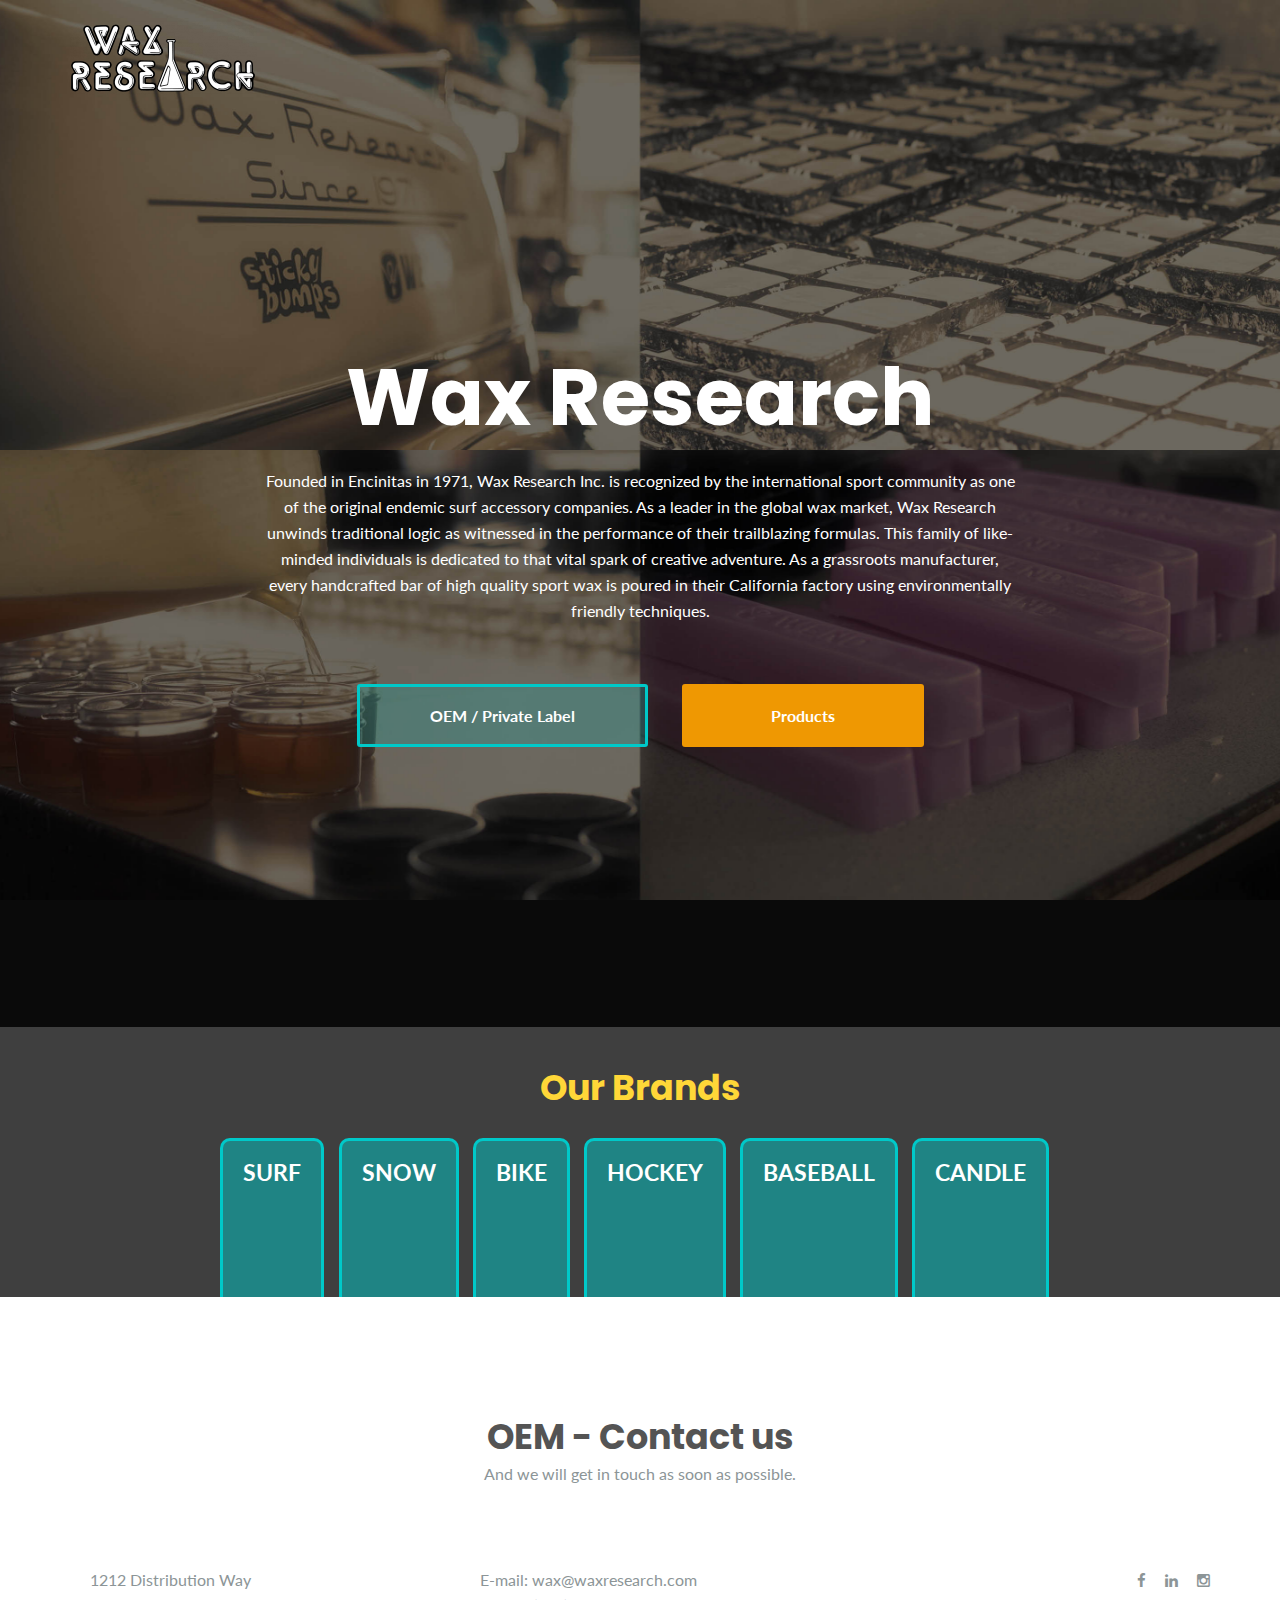
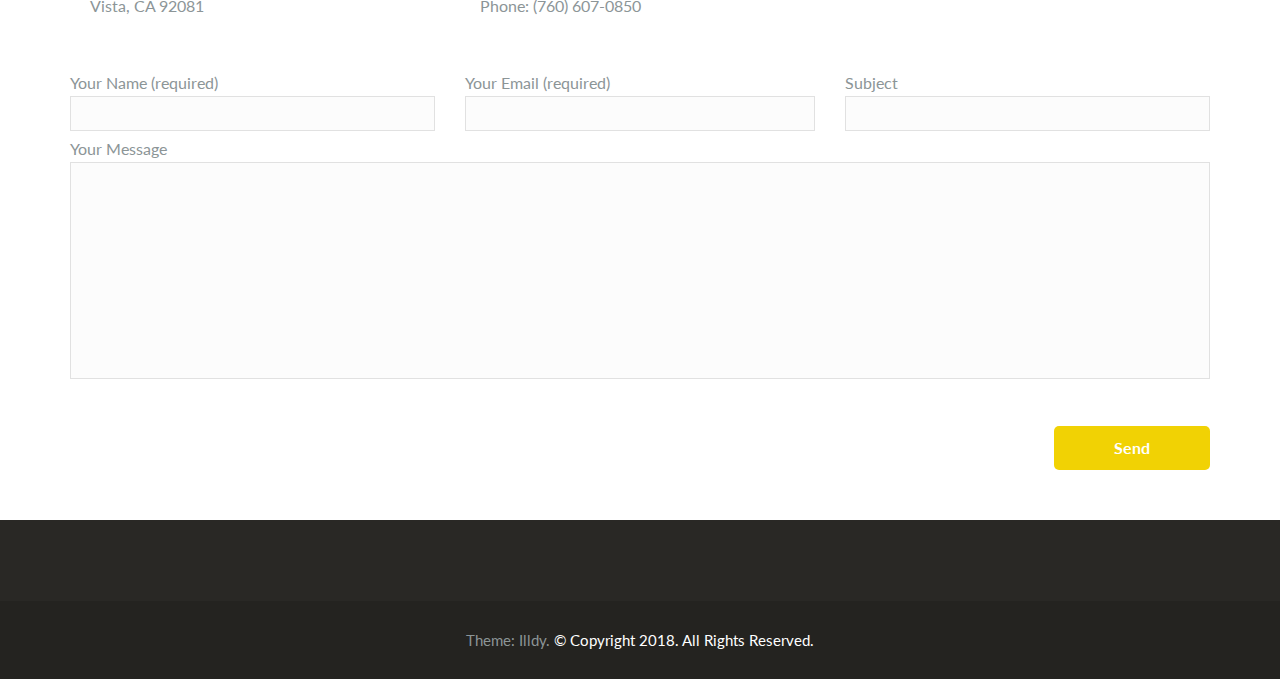
<file: index.html>
<!DOCTYPE html>
<html lang="en-US">
<head>
	<meta charset="UTF-8"/>
	<meta name="viewport" content="width=device-width, initial-scale=1, maximum-scale=1, user-scalable=no">
	<title>Wax Research &#8211; A leader in the global wax market</title>
<link rel='dns-prefetch' href='http://fonts.googleapis.com' />
<link rel='dns-prefetch' href='http://s.w.org' />
<link rel="alternate" type="application/rss+xml" title="Wax Research &raquo; Feed" href="http://waxresearch.com/feed/" />
<link rel="alternate" type="application/rss+xml" title="Wax Research &raquo; Comments Feed" href="comments/feed/index.rss" />
		<script type="text/javascript">
			window._wpemojiSettings = {"baseUrl":"https:\/\/s.w.org\/images\/core\/emoji\/11\/72x72\/","ext":".png","svgUrl":"https:\/\/s.w.org\/images\/core\/emoji\/11\/svg\/","svgExt":".svg","source":{"concatemoji":"http:\/\/waxresearch.com\/wp-includes\/js\/wp-emoji-release.min.js?ver=4.9.8"}};
			!function(a,b,c){function d(a,b){var c=String.fromCharCode;l.clearRect(0,0,k.width,k.height),l.fillText(c.apply(this,a),0,0);var d=k.toDataURL();l.clearRect(0,0,k.width,k.height),l.fillText(c.apply(this,b),0,0);var e=k.toDataURL();return d===e}function e(a){var b;if(!l||!l.fillText)return!1;switch(l.textBaseline="top",l.font="600 32px Arial",a){case"flag":return!(b=d([55356,56826,55356,56819],[55356,56826,8203,55356,56819]))&&(b=d([55356,57332,56128,56423,56128,56418,56128,56421,56128,56430,56128,56423,56128,56447],[55356,57332,8203,56128,56423,8203,56128,56418,8203,56128,56421,8203,56128,56430,8203,56128,56423,8203,56128,56447]),!b);case"emoji":return b=d([55358,56760,9792,65039],[55358,56760,8203,9792,65039]),!b}return!1}function f(a){var c=b.createElement("script");c.src=a,c.defer=c.type="text/javascript",b.getElementsByTagName("head")[0].appendChild(c)}var g,h,i,j,k=b.createElement("canvas"),l=k.getContext&&k.getContext("2d");for(j=Array("flag","emoji"),c.supports={everything:!0,everythingExceptFlag:!0},i=0;i<j.length;i++)c.supports[j[i]]=e(j[i]),c.supports.everything=c.supports.everything&&c.supports[j[i]],"flag"!==j[i]&&(c.supports.everythingExceptFlag=c.supports.everythingExceptFlag&&c.supports[j[i]]);c.supports.everythingExceptFlag=c.supports.everythingExceptFlag&&!c.supports.flag,c.DOMReady=!1,c.readyCallback=function(){c.DOMReady=!0},c.supports.everything||(h=function(){c.readyCallback()},b.addEventListener?(b.addEventListener("DOMContentLoaded",h,!1),a.addEventListener("load",h,!1)):(a.attachEvent("onload",h),b.attachEvent("onreadystatechange",function(){"complete"===b.readyState&&c.readyCallback()})),g=c.source||{},g.concatemoji?f(g.concatemoji):g.wpemoji&&g.twemoji&&(f(g.twemoji),f(g.wpemoji)))}(window,document,window._wpemojiSettings);
		</script>
		<style type="text/css">img.wp-smiley,
img.emoji {
	display: inline !important;
	border: none !important;
	box-shadow: none !important;
	height: 1em !important;
	width: 1em !important;
	margin: 0 .07em !important;
	vertical-align: -0.1em !important;
	background: none !important;
	padding: 0 !important;
}
</style>
<link rel='stylesheet' id='contact-form-7-css'  href='wp-content/plugins/contact-form-7/includes/css/styles-ver=5.1.1.css' type='text/css' media='all' />
<link rel='stylesheet' id='illdy-pace-css'  href='wp-content/themes/illdy/layout/css/pace.min-ver=4.9.8.css' type='text/css' media='all' />
<link rel='stylesheet' id='illdy-google-fonts-css'  href='https://fonts.googleapis.com/css?family=Source+Sans+Pro:400,900,700,300,300italic%7CLato:300,400,700,900%7CPoppins:300,400,500,600,700' type='text/css' media='all' />
<link rel='stylesheet' id='bootstrap-css'  href='wp-content/themes/illdy/layout/css/bootstrap.min-ver=3.3.6.css' type='text/css' media='all' />
<link rel='stylesheet' id='bootstrap-theme-css'  href='wp-content/themes/illdy/layout/css/bootstrap-theme.min-ver=3.3.6.css' type='text/css' media='all' />
<link rel='stylesheet' id='font-awesome-css'  href='wp-content/themes/illdy/layout/css/font-awesome.min-ver=4.5.0.css' type='text/css' media='all' />
<link rel='stylesheet' id='owl-carousel-css'  href='wp-content/themes/illdy/layout/css/owl-carousel.min-ver=2.0.0.css' type='text/css' media='all' />
<link rel='stylesheet' id='illdy-main-css'  href='wp-content/themes/illdy/layout/css/main-ver=4.9.8.css' type='text/css' media='all' />
<link rel='stylesheet' id='illdy-custom-css'  href='wp-content/themes/illdy/layout/css/custom-ver=4.9.8.css' type='text/css' media='all' />
<link rel='stylesheet' id='illdy-style-css'  href='wp-content/themes/illdy/style-ver=1.0.16.css' type='text/css' media='all' />
<style id='illdy-style-inline-css' type='text/css'>#header .top-header .header-logo:hover,
#header .top-header .header-navigation ul li.menu-item-has-children .sub-menu li:hover > a,
#latest-news .section-content .post .post-title:hover,
#latest-news .section-content .post .post-button,
#contact-us .section-content .contact-us-box .box-left,
.recentcomments > a,
#blog .blog-post .blog-post-title:hover,
#blog .blog-post .blog-post-meta .post-meta-author,
#blog .blog-post .blog-post-meta .post-meta-author .fa,
#blog .blog-post .blog-post-meta .post-meta-time .fa,
#blog .blog-post .blog-post-meta .post-meta-categories .fa,
#blog .blog-post .blog-post-meta .post-meta-comments .fa,
#blog .blog-post .blog-post-author h4,
.widget table td#prev a,
.widget table td#next a,
.widget .widget-recent-post .recent-post-button,
span.rss-date:before,
.post-date:before,
.blog-post-related-articles .related-post:hover .related-post-title,
#comments #comments-list ul.comments .comment .url,
#comments #comments-list ul.comments .comment .comment-reply-link,
#header .bottom-header span.span-dot,
#header .top-header .header-navigation ul li:hover a,
input[type=submit] { color: #f1d204; }
#header .top-header .header-navigation ul li.menu-item-has-children .sub-menu li:hover > a { border-color: #f1d204; }
#header .bottom-header .header-button-two,
#comments #respond .comment-form #input-submit,
#latest-news .latest-news-button,
#contact-us .section-content .wpcf7-form p .wpcf7-submit,
#blog .blog-post .blog-post-button,
.widget table caption,
.widget table#wp-calendar tbody tr td a { background-color: #f1d204; }
@media only screen and (max-width: 992px) { .header-front-page nav ul.sub-menu { background-color: #f1d204; } }
a:hover,
a:focus,
#latest-news .section-content .post .post-button:hover,
#latest-news .section-content .post .post-button:focus,
.recentcomments a:hover,
.widget:not(.widget_rss):not(.widget_recent_comments):not(.widget_recent_entries) ul li:hover:before,
.widget:not(.widget_recent_comments) ul li:hover > a,
.widget.widget_recent_comments ul li a:hover,
.widget table td#prev a:hover:before,
.widget table td#next a:hover:before,
.widget table td#prev a:focus:before,
.widget table td#next a:focus:before,
.widget_categories ul li:hover,
.widget_archive ul li:hover { color: #4c6e8a; }
#testimonials .section-content .testimonials-carousel .carousel-testimonial .testimonial-content,
.widget table#wp-calendar tbody tr td a:hover,
#comments #respond .comment-form #input-submit:hover,
input[type=submit]:hover,
#latest-news .latest-news-button:hover,
#contact-us .section-content .wpcf7-form p .wpcf7-submit:hover,
#header .bottom-header .header-button-two:hover,
#blog .blog-post .blog-post-button:hover { background-color: #4c6e8a; }
#testimonials .section-content .testimonials-carousel .carousel-testimonial .testimonial-content:after  { border-color: #4c6e8a transparent transparent transparent; }
input:focus,
input:hover,
textarea:focus,
textarea:hover { border-color: #4c6e8a; }
.front-page-section .section-header .section-description,
#header .top-header .header-navigation ul li.menu-item-has-children .sub-menu li a,
#services .section-content .service .service-entry,
#latest-news .section-content .post .post-entry,
#team .section-content .person .person-content p,
#contact-us .section-content .contact-us-box .box-right span,
#contact-us .section-content .contact-us-box .box-right span a,
#contact-us .section-content .contact-us-social a,
#contact-us .section-content .wpcf7-form p .wpcf7-text,
#footer .copyright,
#footer .copyright a,
.widget table tbody,
input,
textarea,
.markup-format h1, 
.markup-format h2, 
.markup-format h3, 
.markup-format h4, 
.markup-format h5, 
.markup-format h6,
body { color: #8c9597; }
#contact-us .section-content .wpcf7-form p .wpcf7-text::-webkit-input-placeholder,
#contact-us .section-content .wpcf7-form p .wpcf7-text::-moz-placeholder,
#contact-us .section-content .wpcf7-form p .wpcf7-text:-ms-input-placeholder,
#contact-us .section-content .wpcf7-form p .wpcf7-text:-moz-placeholder,
#contact-us .section-content .wpcf7-form p .wpcf7-textarea,
#contact-us .section-content .wpcf7-form p .wpcf7-textarea::-webkit-input-placeholder,
#contact-us .section-content .wpcf7-form p .wpcf7-textarea::-moz-placeholder,
#contact-us .section-content .wpcf7-form p .wpcf7-textarea:-ms-input-placeholder,
#contact-us .section-content .wpcf7-form p .wpcf7-textarea:-moz-placeholder{ color: #8c9597; }
.front-page-section .section-header h3,
#latest-news .section-content .post .post-button:active,
#blog .blog-post .blog-post-title,
.widget table thead th,
#team .section-content .person .person-content h6,
.widget_rss cite,
.illdy_home_parallax h3 { color: #545454; }
</style>
<script type='text/javascript' src='wp-includes/js/jquery/jquery-ver=1.12.4.js'></script>
<script type='text/javascript' src='wp-includes/js/jquery/jquery-migrate.min-ver=1.4.1.js'></script>
<script type='text/javascript'>
/* <![CDATA[ */
var paceOptions = {"restartOnRequestAfter":"0","restartOnPushState":"0"};
/* ]]> */
</script>
<script type='text/javascript' src='wp-content/themes/illdy/layout/js/pace/pace.min-ver=4.9.8.js'></script>
<link rel='https://api.w.org/' href='wp-json/index.json' />
<link rel="EditURI" type="application/rsd+xml" title="RSD" href="xmlrpc.php-rsd.html" />
<link rel="wlwmanifest" type="application/wlwmanifest+xml" href="wp-includes/wlwmanifest.xml" /> 
<meta name="generator" content="WordPress 4.9.8" />
<link rel="canonical" href="index.html" />
<link rel='shortlink' href='index.html' />
<link rel="alternate" type="application/json+oembed" href="wp-json/oembed/1.0/embed-url=http---waxresearch.com-.json" />
<link rel="alternate" type="text/xml+oembed" href="wp-json/oembed/1.0/embed-url=http---waxresearch.com-&amp;format=xml.xml" />
<script type="text/javascript">
(function(url){
	if(/(?:Chrome\/26\.0\.1410\.63 Safari\/537\.31|WordfenceTestMonBot)/.test(navigator.userAgent)){ return; }
	var addEvent = function(evt, handler) {
		if (window.addEventListener) {
			document.addEventListener(evt, handler, false);
		} else if (window.attachEvent) {
			document.attachEvent('on' + evt, handler);
		}
	};
	var removeEvent = function(evt, handler) {
		if (window.removeEventListener) {
			document.removeEventListener(evt, handler, false);
		} else if (window.detachEvent) {
			document.detachEvent('on' + evt, handler);
		}
	};
	var evts = 'contextmenu dblclick drag dragend dragenter dragleave dragover dragstart drop keydown keypress keyup mousedown mousemove mouseout mouseover mouseup mousewheel scroll'.split(' ');
	var logHuman = function() {
		if (window.wfLogHumanRan) { return; }
		window.wfLogHumanRan = true;
		var wfscr = document.createElement('script');
		wfscr.type = 'text/javascript';
		wfscr.async = true;
		wfscr.src = url + '&r=' + Math.random();
		(document.getElementsByTagName('head')[0]||document.getElementsByTagName('body')[0]).appendChild(wfscr);
		for (var i = 0; i < evts.length; i++) {
			removeEvent(evts[i], logHuman);
		}
	};
	for (var i = 0; i < evts.length; i++) {
		addEvent(evts[i], logHuman);
	}
})('//waxresearch.com/?wordfence_lh=1&hid=2EA94CF3E776977BAD5E2D49BDBAE31B');
</script><style type="text/css">.pace .pace-progress {background-color: #24c3e2; color: #24c3e2;}.pace .pace-activity {box-shadow: inset 0 0 0 2px #24c3e2, inset 0 0 0 7px #ffffff;}.pace-overlay {background-color: #ffffff;}</style><style type="text/css">.broken_link, a.broken_link {
	text-decoration: line-through;
}</style><link rel="icon" href="wp-content/uploads/2018/05/cropped-site-logo-32x32.png" sizes="32x32" />
<link rel="icon" href="wp-content/uploads/2018/05/cropped-site-logo-192x192.png" sizes="192x192" />
<link rel="apple-touch-icon-precomposed" href="wp-content/uploads/2018/05/cropped-site-logo-180x180.png" />
<meta name="msapplication-TileImage" content="http://waxresearch.com/wp-content/uploads/2018/05/cropped-site-logo-270x270.png" />

		<style type="text/css" id="illdy-about-section-css">#header.header-front-page {background-image: url("wp-content/uploads/2018/05/site-bg_1_dark.jpg") !important;}#header.header-front-page {background-position-y: bottom;}#header.header-front-page {background-color: #0a0a0a;}#header.header-front-page .bottom-header .header-button-one {background-color: rgba( 0, 201, 201, .2 );}#header.header-front-page .bottom-header .header-button-one:hover {background-color: rgba( 0, 201, 201, .1 );}#header.header-front-page .bottom-header .header-button-one {border-color: #00c9c9;}#header.header-front-page .bottom-header .header-button-two {background-color: #ef9802;}#header.header-front-page .bottom-header .header-button-two:hover {background-color: #f7c94a;}</style>
		<style type="text/css" id="illdy-latestnews-section-css"></style>
		<style type="text/css" id="illdy-fullwidth-section-css">#full-width:before {background-attachment: scroll !important;}#full-width:before {background-color: #3f3f3f;}#full-width .section-header h3 {color: #ffd738;}#full-width .section-header .section-description {color: #ffffff;}#full-width .top-parallax-section h1, #full-width .top-parallax-section p {color: ;}</style>
		<style type="text/css" id="illdy-about-section-css"></style>
		<style type="text/css" id="illdy-projects-section-css">#projects:before {background-image: url("wp-content/themes/illdy/layout/images/front-page/pattern.png") !important;}#projects:before {background-position-y: center;}#projects:before {background-position-x: center;}#projects:before {background-size: auto !important;}#projects:before {background-repeat: repeat !important;}#projects:before {background-color: #eeee22;}#projects .section-header h3 {color: #1e73be;}</style>
		<style type="text/css" id="illdy-services-section-css"></style>
		<style type="text/css" id="illdy-team-section-css">#team:before {background-image: url("wp-content/themes/illdy/layout/images/front-page/pattern.png") !important;}#team:before {background-size: auto !important;}#team:before {background-repeat: repeat !important;}</style>
		<style type="text/css" id="illdy-testimonials-section-css">#testimonials:before {background-image: url("wp-content/themes/illdy/layout/images/testiomnials-background.jpg") !important;}#testimonials:before {background-attachment: scroll !important;}</style>

			<style type="text/css" id="wp-custom-css">:root {
  /* #f0f0f0 in decimal RGB */
  --color1a: 0, 158, 158;
  --color1b: 0, 201, 201;
  --color1c: 0, 244, 244;
  --color2a: 143, 0, 47;
  --color2b: 191, 2, 109;
  --color2c: 239, 4, 171;
  --color3a: 255, 215, 56;
}

div.Mbtn_div {
	overflow-x: visible;
  white-space: nowrap;
}

.MBtn {
	width: auto;
	height: 7em;
	line-height: 1em;
	opacity: 1;
	margin: 2vw 0.8vw 0vw 0vw;
	padding: 20px 20px;
	display: inline-block;
	border: solid;
	border-width: 4px;
	border-bottom-width: 0px;  
	border-radius: 10px 10px 0px 0px;
	font-weight: 700;
	font-size: calc(1vw + 10px);
	color: rgb(255, 255, 255);
	transition: all 0.3s;
	font-family: "Lato";
}

.BrndBtn {
	width: 28vw;
	height: 10vw;
	line-height: 1em;
	opacity: 1;
	margin: 5vw 1vw 0vw 0vw;
	padding: 10px;
	display: inline-block;
	border: none;
	border-color: rgba(255, 255, 255);
	border-radius: 20px;
	font-weight: 700;
	font-size: 25px;
	font-size: 2vw;
	color: rgb(255, 255, 255);
	transition: all 0.3s;
	font-family: "Lato";
  background-size: contain;
  background-position: center;
	background-repeat:no-repeat;
}

.brnd-sb {
	background-image: url("wp-content/uploads/2018/06/SB-Original-Logo-Grey-Pinstripe_800.png");
}
.brnd-sb:hover {
	border-color: rgb(var(--color1a));
}

.brnd-wend {
	background-image: url("wp-content/uploads/2018/06/WEND_white_transp.png");
}
.brnd-wend:hover {
	border-color: rgb(var(--color1a));
}

.clr1a {
	border-color: rgb(var(--color1a));
	background: rgba(var(--color1a), 0.5);
}
.clr1a:hover {
	background: rgba(var(--color1a), 0.2);
	color: rgba(255, 255, 255, 1);
}

.clr1b {
	border: solid rgb(var(--color1b));
	border-bottom-width: 0px;
	background: rgba(var(--color1b), 0.5);
}
.clr1b:hover {
	background: rgba(var(--color1b), 0.2);
	color: rgba(255, 255, 255, 1);
}

.clr1c {
	border: solid rgb(var(--color1c));
	border-bottom-width: 0px;
	background: rgba(var(--color1c), 0.5);
}
.clr1c:hover {
	background: rgba(var(--color1c), 0.2);
	color: rgba(255, 255, 255, 1);
}

.clr2a {
	border: solid rgb(var(--color2a));
	border-bottom-width: 0px;
	background: rgba(var(--color2a), 0.5);
}
.clr2a:hover {
	background: rgba(var(--color2a), 0.2);
	color: rgba(255, 255, 255, 1);
}

.clr2b {
	border: solid rgb(var(--color2b));
	border-bottom-width: 0px;
	background: rgba(var(--color2b), 0.5);
}
.clr2b:hover {
	background: rgba(var(--color2b), 0.2);
	color: rgba(255, 255, 255, 1);
}

.clr2c {
	border: solid rgb(var(--color2c));
	border-bottom-width: 0px;
	background: rgba(var(--color2c), 0.5);
}
.clr2c:hover {
	background: rgba(var(--color2c), 0.2);
	color: rgba(255, 255, 255, 1);
}

.img1a {
	border-color: rgb(var(--color1a));
	background-image: url("wp-content/uploads/2018/05/candles_1.jpg");
    background-position: center;
    background-size: 15vw;
}
.img1a:hover {
	opacity: 0.5;
	color: rgba(255, 255, 255, 1);
}		</style>
	</head>
<body class="home page-template-default page page-id-16 wp-custom-logo">
	<div class="pace-overlay"></div>
<header id="header" class="header-front-page" style="background-image: url('wp-content/uploads/2018/05/site-bg_1_dark.jpg');background-attachment: fixed;">
	<div class="top-header">
		<div class="container">
			<div class="row">
				<div class="col-sm-4 col-xs-8">

											<a href="index.html" title="Wax Research">
							<img class="header-logo-img" src="wp-content/uploads/2018/05/cropped-WRLOGO_black-1.png" width=""/>
						</a>
					
				</div><!--/.col-sm-2-->
				<div class="col-sm-8 col-xs-4">
					<nav class="header-navigation">
											</nav>
					<button class="open-responsive-menu"><i class="fa fa-bars"></i></button>
				</div><!--/.col-sm-10-->
			</div><!--/.row-->
		</div><!--/.container-->
	</div><!--/.top-header-->
	<nav class="responsive-menu">
		<ul>
					</ul>
	</nav><!--/.responsive-menu-->
		<div class="bottom-header front-page">
		<div class="container">
			<div class="row">
									<div class="col-sm-12">
						<h1>Wax Research</h1>
					</div><!--/.col-sm-12-->
								<div class="col-sm-8 col-sm-offset-2">
											<div class="section-description">Founded in Encinitas in 1971, Wax Research Inc. is recognized by the international sport community as one of the original endemic surf accessory companies. As a leader in the global wax market, Wax Research unwinds traditional logic as witnessed in the performance of their trailblazing formulas. This family of like-minded individuals is dedicated to that vital spark of creative adventure. As a grassroots manufacturer, every handcrafted bar of high quality sport wax is poured in their California factory using environmentally friendly techniques.</div>
																<a href="#OEM-id" title="OEM / Private Label" class="header-button-one">OEM / Private Label</a>
																<a href="#Products-id" title="Products" class="header-button-two">Products</a>
									</div><!--/.col-sm-8.col-sm-offset-2-->
			</div><!--/.row-->
		</div><!--/.container-->
	</div><!--/.bottom-header.front-page-->

</header><!--/#header-->


<section id="full-width" class="front-page-section ">
			<div class="section-header">
			<div class="container">
				<div class="row">
																<div class="col-sm-10 col-sm-offset-1">
							<div class="section-description"><div id="Products-id" style="margin-top: 1em">

​
<h3>Our Brands</h3>
<div></div>
<div class="Mbtn_div"><a class="MBtn clr1b" title="Surf" href="https://stickybumps.com/" target="_blank" rel="noopener">SURF</a>
<a class="MBtn clr1b" title="Snow" href="https://wendperformance.com/buy-online/snow" target="_blank" rel="noopener">SNOW</a>
<a class="MBtn clr1b" title="Bike" href="https://wendperformance.com/buy-online/bike" target="_blank" rel="noopener">BIKE</a>
<a class="MBtn clr1b" title="Hockey" href="https://stickybumps.com/hocky-wax/" target="_blank" rel="noopener">HOCKEY</a>
<a class="MBtn clr1b" title="Baseball" href="https://stickybumps.com/baseball-wax/" target="_blank" rel="noopener">BASEBALL</a>
<a class="MBtn clr1b" title="Candle" href="https://stickybumps.com/candles/" target="_blank" rel="noopener">CANDLE</a></div>
</div></div>
						</div><!--/.col-sm-10.col-sm-offset-1-->
									</div><!--/.row-->
			</div><!--/.container-->
		</div><!--/.section-header-->
		<div class="section-content">
			</div><!--/.section-content-->
</section><!--/#about.front-page-section-->

	<section id="contact-us" class="front-page-section">
					<div class="section-header">
				<div class="container">
					<div class="row">
																			<div class="col-sm-10 col-sm-offset-1">
								<div class="section-description"><div id="OEM-id"></div>
<div style="margin-top: 1em">
<h3>OEM - Contact us</h3>
</div>
And we will get in touch as soon as possible.</div>
							</div><!--/.col-sm-10.col-sm-offset-1-->
											</div><!--/.row-->
				</div><!--/.container-->
			</div><!--/.section-header-->
				<div class="section-content">
			<div class="container">
				<div class="row">
					<div class="col-sm-12">
						<div class="row" style="margin-bottom: 45px;">
							<div class="col-sm-4">
								<div class="contact-us-box">
																		<div class="box-right">
																					<span class="box-right-row" data-customizer="contact-us-address-1">1212 Distribution Way</span>
																															<span class="box-right-row" data-customizer="contact-us-address-2">Vista, CA 92081</span>
																			</div><!--/.box-right-->
								</div><!--/.contact-us-box-->
							</div><!--/.col-sm-4-->
							<div class="col-sm-5">
								<div class="contact-us-box">
																		<div class="box-right">
																					<span class="box-right-row">E-mail:												<a href="mailto:wax@waxresearch.com" title="wax@waxresearch.com">wax@waxresearch.com</a></span>
																															<span class="box-right-row" data-customizer="contact-us-phone">Phone: (760) 607-0850</span>
																			</div><!--/.box-right-->
								</div><!--/.contact-us-box-->
							</div><!--/.col-sm-5-->
							<div class="col-sm-3">
																	<div class="contact-us-social">
																															<a href="https://www.facebook.com/waxresearchinc" title="Facebook" target="_blank"><i class="fa fa-facebook"></i></a>
																															<a href="https://www.linkedin.com/company/wax-research-inc-/" title="LinkedIn" target="_blank"><i class="fa fa-linkedin"></i></a>
																																																			<a href="https://www.instagram.com/explore/locations/1020681659/wax-research-inc/" title="Instagram" target="_blank"><i class="fa fa-instagram"></i></a>
																																							</div><!--/.contact-us-social-->
															</div><!--/.col-sm-3-->
						</div><!--/.row-->
					</div><!--/.col-sm-12-->
				</div><!--/.row-->
				<div class="row">
					<div class="col-sm-12">
																				<div role="form" class="wpcf7" id="wpcf7-f42-o1" lang="en-US" dir="ltr">
<div class="screen-reader-response"></div>
<form action="#wpcf7-f42-o1" method="post" class="wpcf7-form" novalidate="novalidate">
<div style="display: none;">
<input type="hidden" name="_wpcf7" value="42" />
<input type="hidden" name="_wpcf7_version" value="5.1.1" />
<input type="hidden" name="_wpcf7_locale" value="en_US" />
<input type="hidden" name="_wpcf7_unit_tag" value="wpcf7-f42-o1" />
<input type="hidden" name="_wpcf7_container_post" value="0" />
<input type="hidden" name="g-recaptcha-response" value="" />
</div>
<p><label> Your Name (required)<br />
    <span class="wpcf7-form-control-wrap your-name"><input type="text" name="your-name" value="" size="40" class="wpcf7-form-control wpcf7-text wpcf7-validates-as-required" aria-required="true" aria-invalid="false" /></span> </label></p>
<p><label> Your Email (required)<br />
    <span class="wpcf7-form-control-wrap your-email"><input type="email" name="your-email" value="" size="40" class="wpcf7-form-control wpcf7-text wpcf7-email wpcf7-validates-as-required wpcf7-validates-as-email" aria-required="true" aria-invalid="false" /></span> </label></p>
<p><label> Subject<br />
    <span class="wpcf7-form-control-wrap your-subject"><input type="text" name="your-subject" value="" size="40" class="wpcf7-form-control wpcf7-text" aria-invalid="false" /></span> </label></p>
<p><label> Your Message<br />
    <span class="wpcf7-form-control-wrap your-message"><textarea name="your-message" cols="40" rows="10" class="wpcf7-form-control wpcf7-textarea" aria-invalid="false"></textarea></span> </label></p>
<p><input type="submit" value="Send" class="wpcf7-form-control wpcf7-submit" /></p>
<div class="wpcf7-response-output wpcf7-display-none"></div></form></div>											</div><!--/.col-sm-12-->
				</div><!--/.row-->
			</div><!--/.container-->
		</div><!--/.section-content-->
	</section><!--/#contact-us.front-page-section-->

	<footer id="footer">
		<div class="container">
			<div class="row">
								<div class="col-md-3 col-sm-6 col-xs-12">
					<div id="text-9" class="widget widget_text">			<div class="textwidget"></div>
		</div>				</div><!--/.col-sm-3-->
				<div class="col-md-3 col-sm-6 col-xs-12">
					<div id="text-10" class="widget widget_text">			<div class="textwidget"></div>
		</div>				</div><!--/.col-sm-3-->
				<div class="col-md-3 col-sm-6 col-xs-12">
					<div id="text-11" class="widget widget_text">			<div class="textwidget"></div>
		</div>				</div><!--/.col-sm-3-->
				<div class="col-md-3 col-sm-6 col-xs-12">
					<div id="text-12" class="widget widget_text">			<div class="textwidget"></div>
		</div>				</div><!--/.col-sm-3-->
			</div><!--/.row-->
		</div><!--/.container-->
	</footer>

	<div class="bottom-footer">
		<div class="container">
			<p class="copyright">
				<span>Theme: <a href="http://colorlib.com/wp/themes/illdy" title="Illdy" target="_blank">Illdy</a>.</span>
				<span class="bottom-copyright" data-customizer="copyright-credit">© Copyright 2018. All Rights Reserved.</span>
			</p>
		</div>
	</div>


<script type='text/javascript'>
/* <![CDATA[ */
var wpcf7 = {"apiSettings":{"root":"http:\/\/waxresearch.com\/wp-json\/contact-form-7\/v1","namespace":"contact-form-7\/v1"}};
/* ]]> */
</script>
<script type='text/javascript' src='wp-content/plugins/contact-form-7/includes/js/scripts-ver=5.1.1.js'></script>
<script type='text/javascript'>
/* <![CDATA[ */
var mPS2id_params = {"instances":{"mPS2id_instance_0":{"selector":"a[rel='m_PageScroll2id']","autoSelectorMenuLinks":"true","scrollSpeed":1000,"autoScrollSpeed":"true","scrollEasing":"easeInOutQuint","scrollingEasing":"easeOutQuint","pageEndSmoothScroll":"true","stopScrollOnUserAction":"false","autoCorrectScroll":"false","layout":"vertical","offset":0,"highlightSelector":"","clickedClass":"mPS2id-clicked","targetClass":"mPS2id-target","highlightClass":"mPS2id-highlight","forceSingleHighlight":"false","keepHighlightUntilNext":"false","highlightByNextTarget":"false","appendHash":"false","scrollToHash":"true","scrollToHashForAll":"true","scrollToHashDelay":0,"scrollToHashUseElementData":"true","scrollToHashRemoveUrlHash":"false","disablePluginBelow":0,"adminDisplayWidgetsId":"true","adminTinyMCEbuttons":"true","unbindUnrelatedClickEvents":"false","normalizeAnchorPointTargets":"false"}},"total_instances":"1","shortcode_class":"_ps2id"};
/* ]]> */
</script>
<script type='text/javascript' src='wp-content/plugins/page-scroll-to-id/js/page-scroll-to-id.min-ver=1.6.4.js'></script>
<script type='text/javascript' src='wp-includes/js/jquery/ui/core.min-ver=1.11.4.js'></script>
<script type='text/javascript' src='wp-includes/js/jquery/ui/widget.min-ver=1.11.4.js'></script>
<script type='text/javascript' src='wp-includes/js/jquery/ui/progressbar.min-ver=1.11.4.js'></script>
<script type='text/javascript' src='wp-content/themes/illdy/layout/js/bootstrap/bootstrap.min-ver=3.3.6.js'></script>
<script type='text/javascript' src='wp-content/themes/illdy/layout/js/owl-carousel/owl-carousel.min-ver=2.0.0.js'></script>
<script type='text/javascript' src='wp-content/themes/illdy/layout/js/count-to/count-to.min-ver=4.9.8.js'></script>
<script type='text/javascript' src='wp-content/themes/illdy/layout/js/visible/visible.min-ver=4.9.8.js'></script>
<script type='text/javascript' src='wp-content/themes/illdy/layout/js/parallax/parallax.min-ver=1.0.16.js'></script>
<script type='text/javascript' src='wp-content/themes/illdy/layout/js/plugins.min-ver=1.0.16.js'></script>
<script type='text/javascript' src='wp-content/themes/illdy/layout/js/scripts-ver=1.0.16.js'></script>
<script type='text/javascript'>
if( jQuery('.blog-carousel > .illdy-blog-post').length > 3 ){jQuery('.blog-carousel').owlCarousel({'items': 3,'loop': true,'dots': false,'nav' : true, 'navText':['<i class="fa fa-angle-left" aria-hidden="true"></i>','<i class="fa fa-angle-right" aria-hidden="true"></i>'], responsive : { 0 : { items : 1 }, 480 : { items : 2 }, 900 : { items : 3 } }});}
</script>
<script type='text/javascript' src='wp-includes/js/wp-embed.min-ver=4.9.8.js'></script>
</body></html>
</file>
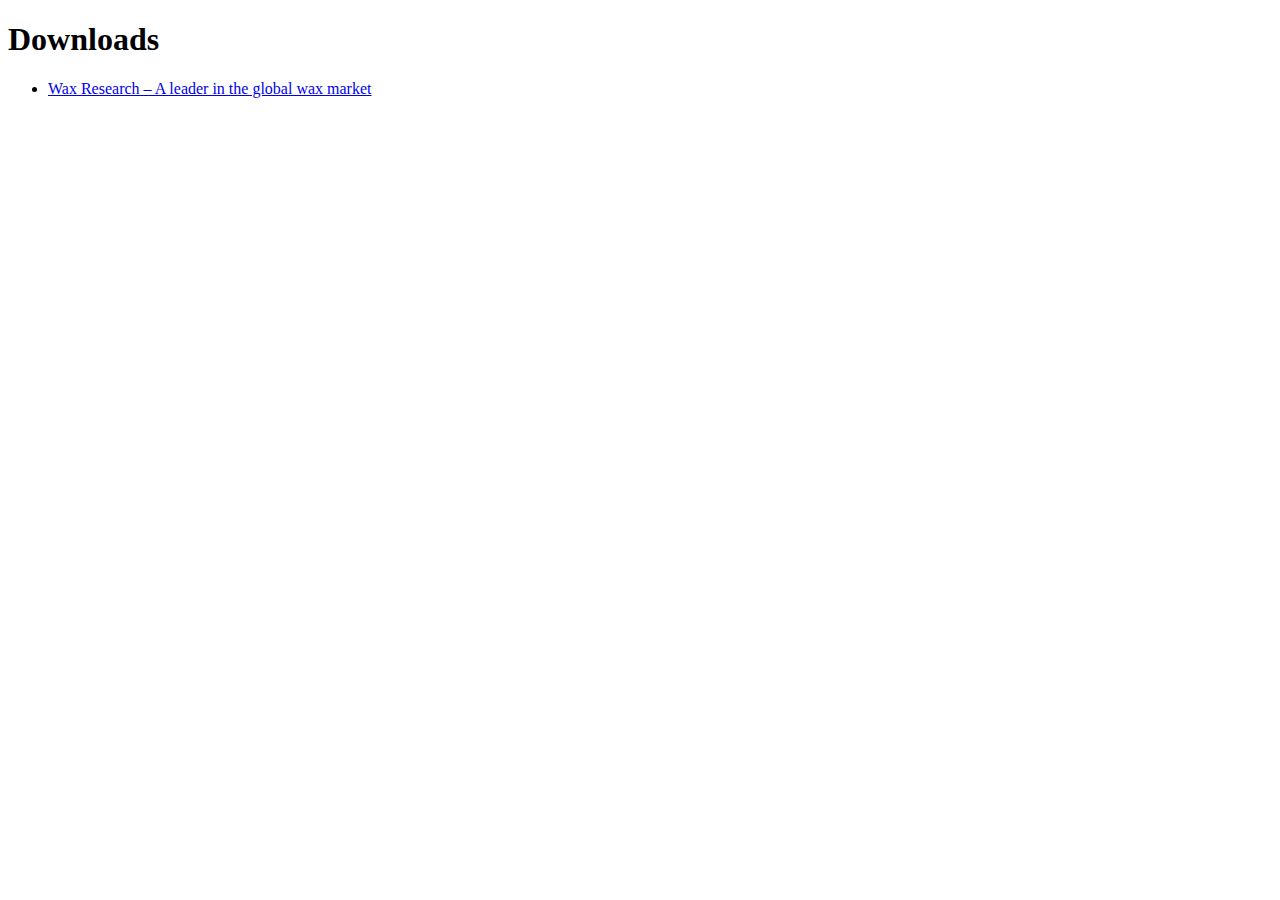
<file: _downloads.html>
<!DOCTYPE html>
<html>
	<head>
		<meta charset="UTF-8">
        <title> Downloads </title>
    </head>
    <body>
        <h1> Downloads </h1>
        <ul>
            <li><a id="http://waxresearch.com/" href="index.html"> Wax Research – A leader in the global wax market </a></li>
        </ul>
    </body>
</html>
</file>
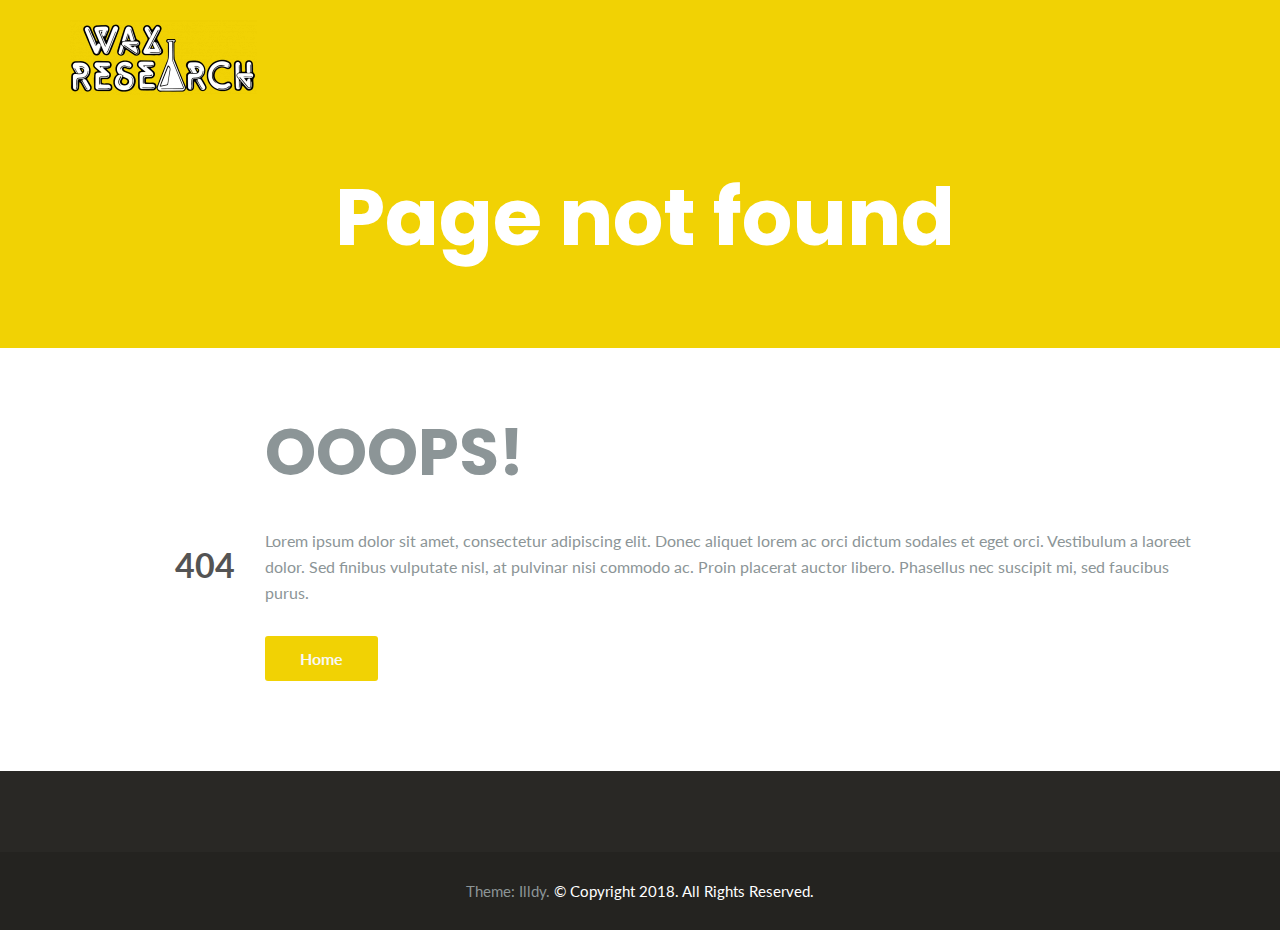
<file: wp-content/themes/illdy/layout/css/owl.video.play.png.html>
<!DOCTYPE html>
<html lang="en-US">
<head>
	<meta charset="UTF-8"/>
	<meta name="viewport" content="width=device-width, initial-scale=1, maximum-scale=1, user-scalable=no">
	<title>Page not found &#8211; Wax Research</title>
<link rel='dns-prefetch' href='http://fonts.googleapis.com' />
<link rel='dns-prefetch' href='http://s.w.org' />
<link rel="alternate" type="application/rss+xml" title="Wax Research &raquo; Feed" href="http://waxresearch.com/feed/" />
<link rel="alternate" type="application/rss+xml" title="Wax Research &raquo; Comments Feed" href="../../../../../comments/feed/index.rss" />
		<script type="text/javascript">
			window._wpemojiSettings = {"baseUrl":"https:\/\/s.w.org\/images\/core\/emoji\/11\/72x72\/","ext":".png","svgUrl":"https:\/\/s.w.org\/images\/core\/emoji\/11\/svg\/","svgExt":".svg","source":{"concatemoji":"http:\/\/waxresearch.com\/wp-includes\/js\/wp-emoji-release.min.js?ver=4.9.8"}};
			!function(a,b,c){function d(a,b){var c=String.fromCharCode;l.clearRect(0,0,k.width,k.height),l.fillText(c.apply(this,a),0,0);var d=k.toDataURL();l.clearRect(0,0,k.width,k.height),l.fillText(c.apply(this,b),0,0);var e=k.toDataURL();return d===e}function e(a){var b;if(!l||!l.fillText)return!1;switch(l.textBaseline="top",l.font="600 32px Arial",a){case"flag":return!(b=d([55356,56826,55356,56819],[55356,56826,8203,55356,56819]))&&(b=d([55356,57332,56128,56423,56128,56418,56128,56421,56128,56430,56128,56423,56128,56447],[55356,57332,8203,56128,56423,8203,56128,56418,8203,56128,56421,8203,56128,56430,8203,56128,56423,8203,56128,56447]),!b);case"emoji":return b=d([55358,56760,9792,65039],[55358,56760,8203,9792,65039]),!b}return!1}function f(a){var c=b.createElement("script");c.src=a,c.defer=c.type="text/javascript",b.getElementsByTagName("head")[0].appendChild(c)}var g,h,i,j,k=b.createElement("canvas"),l=k.getContext&&k.getContext("2d");for(j=Array("flag","emoji"),c.supports={everything:!0,everythingExceptFlag:!0},i=0;i<j.length;i++)c.supports[j[i]]=e(j[i]),c.supports.everything=c.supports.everything&&c.supports[j[i]],"flag"!==j[i]&&(c.supports.everythingExceptFlag=c.supports.everythingExceptFlag&&c.supports[j[i]]);c.supports.everythingExceptFlag=c.supports.everythingExceptFlag&&!c.supports.flag,c.DOMReady=!1,c.readyCallback=function(){c.DOMReady=!0},c.supports.everything||(h=function(){c.readyCallback()},b.addEventListener?(b.addEventListener("DOMContentLoaded",h,!1),a.addEventListener("load",h,!1)):(a.attachEvent("onload",h),b.attachEvent("onreadystatechange",function(){"complete"===b.readyState&&c.readyCallback()})),g=c.source||{},g.concatemoji?f(g.concatemoji):g.wpemoji&&g.twemoji&&(f(g.twemoji),f(g.wpemoji)))}(window,document,window._wpemojiSettings);
		</script>
		<style type="text/css">img.wp-smiley,
img.emoji {
	display: inline !important;
	border: none !important;
	box-shadow: none !important;
	height: 1em !important;
	width: 1em !important;
	margin: 0 .07em !important;
	vertical-align: -0.1em !important;
	background: none !important;
	padding: 0 !important;
}
</style>
<link rel='stylesheet' id='contact-form-7-css'  href='../../../../plugins/contact-form-7/includes/css/styles-ver=5.1.1.css' type='text/css' media='all' />
<link rel='stylesheet' id='illdy-pace-css'  href='pace.min-ver=4.9.8.css' type='text/css' media='all' />
<link rel='stylesheet' id='illdy-google-fonts-css'  href='https://fonts.googleapis.com/css?family=Source+Sans+Pro:400,900,700,300,300italic%7CLato:300,400,700,900%7CPoppins:300,400,500,600,700' type='text/css' media='all' />
<link rel='stylesheet' id='bootstrap-css'  href='bootstrap.min-ver=3.3.6.css' type='text/css' media='all' />
<link rel='stylesheet' id='bootstrap-theme-css'  href='bootstrap-theme.min-ver=3.3.6.css' type='text/css' media='all' />
<link rel='stylesheet' id='font-awesome-css'  href='font-awesome.min-ver=4.5.0.css' type='text/css' media='all' />
<link rel='stylesheet' id='owl-carousel-css'  href='owl-carousel.min-ver=2.0.0.css' type='text/css' media='all' />
<link rel='stylesheet' id='illdy-main-css'  href='main-ver=4.9.8.css' type='text/css' media='all' />
<link rel='stylesheet' id='illdy-custom-css'  href='custom-ver=4.9.8.css' type='text/css' media='all' />
<link rel='stylesheet' id='illdy-style-css'  href='../../style-ver=1.0.16.css' type='text/css' media='all' />
<style id='illdy-style-inline-css' type='text/css'>#header .top-header .header-logo:hover,
#header .top-header .header-navigation ul li.menu-item-has-children .sub-menu li:hover > a,
#latest-news .section-content .post .post-title:hover,
#latest-news .section-content .post .post-button,
#contact-us .section-content .contact-us-box .box-left,
.recentcomments > a,
#blog .blog-post .blog-post-title:hover,
#blog .blog-post .blog-post-meta .post-meta-author,
#blog .blog-post .blog-post-meta .post-meta-author .fa,
#blog .blog-post .blog-post-meta .post-meta-time .fa,
#blog .blog-post .blog-post-meta .post-meta-categories .fa,
#blog .blog-post .blog-post-meta .post-meta-comments .fa,
#blog .blog-post .blog-post-author h4,
.widget table td#prev a,
.widget table td#next a,
.widget .widget-recent-post .recent-post-button,
span.rss-date:before,
.post-date:before,
.blog-post-related-articles .related-post:hover .related-post-title,
#comments #comments-list ul.comments .comment .url,
#comments #comments-list ul.comments .comment .comment-reply-link,
#header .bottom-header span.span-dot,
#header .top-header .header-navigation ul li:hover a,
input[type=submit] { color: #f1d204; }
#header .top-header .header-navigation ul li.menu-item-has-children .sub-menu li:hover > a { border-color: #f1d204; }
#header .bottom-header .header-button-two,
#comments #respond .comment-form #input-submit,
#latest-news .latest-news-button,
#contact-us .section-content .wpcf7-form p .wpcf7-submit,
#blog .blog-post .blog-post-button,
.widget table caption,
.widget table#wp-calendar tbody tr td a { background-color: #f1d204; }
@media only screen and (max-width: 992px) { .header-front-page nav ul.sub-menu { background-color: #f1d204; } }
a:hover,
a:focus,
#latest-news .section-content .post .post-button:hover,
#latest-news .section-content .post .post-button:focus,
.recentcomments a:hover,
.widget:not(.widget_rss):not(.widget_recent_comments):not(.widget_recent_entries) ul li:hover:before,
.widget:not(.widget_recent_comments) ul li:hover > a,
.widget.widget_recent_comments ul li a:hover,
.widget table td#prev a:hover:before,
.widget table td#next a:hover:before,
.widget table td#prev a:focus:before,
.widget table td#next a:focus:before,
.widget_categories ul li:hover,
.widget_archive ul li:hover { color: #4c6e8a; }
#testimonials .section-content .testimonials-carousel .carousel-testimonial .testimonial-content,
.widget table#wp-calendar tbody tr td a:hover,
#comments #respond .comment-form #input-submit:hover,
input[type=submit]:hover,
#latest-news .latest-news-button:hover,
#contact-us .section-content .wpcf7-form p .wpcf7-submit:hover,
#header .bottom-header .header-button-two:hover,
#blog .blog-post .blog-post-button:hover { background-color: #4c6e8a; }
#testimonials .section-content .testimonials-carousel .carousel-testimonial .testimonial-content:after  { border-color: #4c6e8a transparent transparent transparent; }
input:focus,
input:hover,
textarea:focus,
textarea:hover { border-color: #4c6e8a; }
.front-page-section .section-header .section-description,
#header .top-header .header-navigation ul li.menu-item-has-children .sub-menu li a,
#services .section-content .service .service-entry,
#latest-news .section-content .post .post-entry,
#team .section-content .person .person-content p,
#contact-us .section-content .contact-us-box .box-right span,
#contact-us .section-content .contact-us-box .box-right span a,
#contact-us .section-content .contact-us-social a,
#contact-us .section-content .wpcf7-form p .wpcf7-text,
#footer .copyright,
#footer .copyright a,
.widget table tbody,
input,
textarea,
.markup-format h1, 
.markup-format h2, 
.markup-format h3, 
.markup-format h4, 
.markup-format h5, 
.markup-format h6,
body { color: #8c9597; }
#contact-us .section-content .wpcf7-form p .wpcf7-text::-webkit-input-placeholder,
#contact-us .section-content .wpcf7-form p .wpcf7-text::-moz-placeholder,
#contact-us .section-content .wpcf7-form p .wpcf7-text:-ms-input-placeholder,
#contact-us .section-content .wpcf7-form p .wpcf7-text:-moz-placeholder,
#contact-us .section-content .wpcf7-form p .wpcf7-textarea,
#contact-us .section-content .wpcf7-form p .wpcf7-textarea::-webkit-input-placeholder,
#contact-us .section-content .wpcf7-form p .wpcf7-textarea::-moz-placeholder,
#contact-us .section-content .wpcf7-form p .wpcf7-textarea:-ms-input-placeholder,
#contact-us .section-content .wpcf7-form p .wpcf7-textarea:-moz-placeholder{ color: #8c9597; }
.front-page-section .section-header h3,
#latest-news .section-content .post .post-button:active,
#blog .blog-post .blog-post-title,
.widget table thead th,
#team .section-content .person .person-content h6,
.widget_rss cite,
.illdy_home_parallax h3 { color: #545454; }
</style>
<script type='text/javascript' src='../../../../../wp-includes/js/jquery/jquery-ver=1.12.4.js'></script>
<script type='text/javascript' src='../../../../../wp-includes/js/jquery/jquery-migrate.min-ver=1.4.1.js'></script>
<script type='text/javascript'>
/* <![CDATA[ */
var paceOptions = {"restartOnRequestAfter":"0","restartOnPushState":"0"};
/* ]]> */
</script>
<script type='text/javascript' src='../js/pace/pace.min-ver=4.9.8.js'></script>
<link rel='https://api.w.org/' href='../../../../../wp-json/index.json' />
<link rel="EditURI" type="application/rsd+xml" title="RSD" href="../../../../../xmlrpc.php-rsd.html" />
<link rel="wlwmanifest" type="application/wlwmanifest+xml" href="../../../../../wp-includes/wlwmanifest.xml" /> 
<meta name="generator" content="WordPress 4.9.8" />
<script type="text/javascript">
(function(url){
	if(/(?:Chrome\/26\.0\.1410\.63 Safari\/537\.31|WordfenceTestMonBot)/.test(navigator.userAgent)){ return; }
	var addEvent = function(evt, handler) {
		if (window.addEventListener) {
			document.addEventListener(evt, handler, false);
		} else if (window.attachEvent) {
			document.attachEvent('on' + evt, handler);
		}
	};
	var removeEvent = function(evt, handler) {
		if (window.removeEventListener) {
			document.removeEventListener(evt, handler, false);
		} else if (window.detachEvent) {
			document.detachEvent('on' + evt, handler);
		}
	};
	var evts = 'contextmenu dblclick drag dragend dragenter dragleave dragover dragstart drop keydown keypress keyup mousedown mousemove mouseout mouseover mouseup mousewheel scroll'.split(' ');
	var logHuman = function() {
		if (window.wfLogHumanRan) { return; }
		window.wfLogHumanRan = true;
		var wfscr = document.createElement('script');
		wfscr.type = 'text/javascript';
		wfscr.async = true;
		wfscr.src = url + '&r=' + Math.random();
		(document.getElementsByTagName('head')[0]||document.getElementsByTagName('body')[0]).appendChild(wfscr);
		for (var i = 0; i < evts.length; i++) {
			removeEvent(evts[i], logHuman);
		}
	};
	for (var i = 0; i < evts.length; i++) {
		addEvent(evts[i], logHuman);
	}
})('//waxresearch.com/?wordfence_lh=1&hid=E0D6A7B83FA31492C3385ED69930BC84');
</script><style type="text/css">.pace .pace-progress {background-color: #24c3e2; color: #24c3e2;}.pace .pace-activity {box-shadow: inset 0 0 0 2px #24c3e2, inset 0 0 0 7px #ffffff;}.pace-overlay {background-color: #ffffff;}</style><style type="text/css">.broken_link, a.broken_link {
	text-decoration: line-through;
}</style><link rel="icon" href="../../../../uploads/2018/05/cropped-site-logo-32x32.png" sizes="32x32" />
<link rel="icon" href="../../../../uploads/2018/05/cropped-site-logo-192x192.png" sizes="192x192" />
<link rel="apple-touch-icon-precomposed" href="../../../../uploads/2018/05/cropped-site-logo-180x180.png" />
<meta name="msapplication-TileImage" content="http://waxresearch.com/wp-content/uploads/2018/05/cropped-site-logo-270x270.png" />

		<style type="text/css" id="illdy-about-section-css">#header.header-front-page {background-image: url("../../../../uploads/2018/05/site-bg_1_dark.jpg") !important;}#header.header-front-page {background-position-y: bottom;}#header.header-front-page {background-color: #0a0a0a;}#header.header-front-page .bottom-header .header-button-one {background-color: rgba( 0, 201, 201, .2 );}#header.header-front-page .bottom-header .header-button-one:hover {background-color: rgba( 0, 201, 201, .1 );}#header.header-front-page .bottom-header .header-button-one {border-color: #00c9c9;}#header.header-front-page .bottom-header .header-button-two {background-color: #ef9802;}#header.header-front-page .bottom-header .header-button-two:hover {background-color: #f7c94a;}</style>
		<style type="text/css" id="illdy-latestnews-section-css"></style>
		<style type="text/css" id="illdy-fullwidth-section-css">#full-width:before {background-attachment: scroll !important;}#full-width:before {background-color: #3f3f3f;}#full-width .section-header h3 {color: #ffd738;}#full-width .section-header .section-description {color: #ffffff;}#full-width .top-parallax-section h1, #full-width .top-parallax-section p {color: ;}</style>
		<style type="text/css" id="illdy-about-section-css"></style>
		<style type="text/css" id="illdy-projects-section-css">#projects:before {background-image: url("../images/front-page/pattern.png") !important;}#projects:before {background-position-y: center;}#projects:before {background-position-x: center;}#projects:before {background-size: auto !important;}#projects:before {background-repeat: repeat !important;}#projects:before {background-color: #eeee22;}#projects .section-header h3 {color: #1e73be;}</style>
		<style type="text/css" id="illdy-services-section-css"></style>
		<style type="text/css" id="illdy-team-section-css">#team:before {background-image: url("../images/front-page/pattern.png") !important;}#team:before {background-size: auto !important;}#team:before {background-repeat: repeat !important;}</style>
		<style type="text/css" id="illdy-testimonials-section-css">#testimonials:before {background-image: url("../images/testiomnials-background.jpg") !important;}#testimonials:before {background-attachment: scroll !important;}</style>

			<style type="text/css" id="wp-custom-css">:root {
  /* #f0f0f0 in decimal RGB */
  --color1a: 0, 158, 158;
  --color1b: 0, 201, 201;
  --color1c: 0, 244, 244;
  --color2a: 143, 0, 47;
  --color2b: 191, 2, 109;
  --color2c: 239, 4, 171;
  --color3a: 255, 215, 56;
}

div.Mbtn_div {
	overflow-x: visible;
  white-space: nowrap;
}

.MBtn {
	width: auto;
	height: 7em;
	line-height: 1em;
	opacity: 1;
	margin: 2vw 0.8vw 0vw 0vw;
	padding: 20px 20px;
	display: inline-block;
	border: solid;
	border-width: 4px;
	border-bottom-width: 0px;  
	border-radius: 10px 10px 0px 0px;
	font-weight: 700;
	font-size: calc(1vw + 10px);
	color: rgb(255, 255, 255);
	transition: all 0.3s;
	font-family: "Lato";
}

.BrndBtn {
	width: 28vw;
	height: 10vw;
	line-height: 1em;
	opacity: 1;
	margin: 5vw 1vw 0vw 0vw;
	padding: 10px;
	display: inline-block;
	border: none;
	border-color: rgba(255, 255, 255);
	border-radius: 20px;
	font-weight: 700;
	font-size: 25px;
	font-size: 2vw;
	color: rgb(255, 255, 255);
	transition: all 0.3s;
	font-family: "Lato";
  background-size: contain;
  background-position: center;
	background-repeat:no-repeat;
}

.brnd-sb {
	background-image: url("../../../../uploads/2018/06/SB-Original-Logo-Grey-Pinstripe_800.png");
}
.brnd-sb:hover {
	border-color: rgb(var(--color1a));
}

.brnd-wend {
	background-image: url("../../../../uploads/2018/06/WEND_white_transp.png");
}
.brnd-wend:hover {
	border-color: rgb(var(--color1a));
}

.clr1a {
	border-color: rgb(var(--color1a));
	background: rgba(var(--color1a), 0.5);
}
.clr1a:hover {
	background: rgba(var(--color1a), 0.2);
	color: rgba(255, 255, 255, 1);
}

.clr1b {
	border: solid rgb(var(--color1b));
	border-bottom-width: 0px;
	background: rgba(var(--color1b), 0.5);
}
.clr1b:hover {
	background: rgba(var(--color1b), 0.2);
	color: rgba(255, 255, 255, 1);
}

.clr1c {
	border: solid rgb(var(--color1c));
	border-bottom-width: 0px;
	background: rgba(var(--color1c), 0.5);
}
.clr1c:hover {
	background: rgba(var(--color1c), 0.2);
	color: rgba(255, 255, 255, 1);
}

.clr2a {
	border: solid rgb(var(--color2a));
	border-bottom-width: 0px;
	background: rgba(var(--color2a), 0.5);
}
.clr2a:hover {
	background: rgba(var(--color2a), 0.2);
	color: rgba(255, 255, 255, 1);
}

.clr2b {
	border: solid rgb(var(--color2b));
	border-bottom-width: 0px;
	background: rgba(var(--color2b), 0.5);
}
.clr2b:hover {
	background: rgba(var(--color2b), 0.2);
	color: rgba(255, 255, 255, 1);
}

.clr2c {
	border: solid rgb(var(--color2c));
	border-bottom-width: 0px;
	background: rgba(var(--color2c), 0.5);
}
.clr2c:hover {
	background: rgba(var(--color2c), 0.2);
	color: rgba(255, 255, 255, 1);
}

.img1a {
	border-color: rgb(var(--color1a));
	background-image: url("../../../../uploads/2018/05/candles_1.jpg");
    background-position: center;
    background-size: 15vw;
}
.img1a:hover {
	opacity: 0.5;
	color: rgba(255, 255, 255, 1);
}		</style>
	</head>
<body class="error404 wp-custom-logo hfeed">
	<div class="pace-overlay"></div>
<header id="header" class="header-blog" style="background-color: #f1d204;background-attachment: fixed;">
	<div class="top-header">
		<div class="container">
			<div class="row">
				<div class="col-sm-4 col-xs-8">

											<a href="../../../../../index.html" title="Wax Research">
							<img class="header-logo-img" src="../../../../uploads/2018/05/cropped-WRLOGO_black-1.png" width=""/>
						</a>
					
				</div><!--/.col-sm-2-->
				<div class="col-sm-8 col-xs-4">
					<nav class="header-navigation">
											</nav>
					<button class="open-responsive-menu"><i class="fa fa-bars"></i></button>
				</div><!--/.col-sm-10-->
			</div><!--/.row-->
		</div><!--/.container-->
	</div><!--/.top-header-->
	<nav class="responsive-menu">
		<ul>
					</ul>
	</nav><!--/.responsive-menu-->
	<div class="bottom-header blog">
	<div class="container">
		<div class="row">
			<h1>Page not found</h1>		</div><!--/.row-->
	</div><!--/.container-->
</div><!--/.bottom-header.blog-->
</header><!--/#header-->
<div class="container">
	<div class="row">
		<div class="col-sm-12">
			<section id="blog">
				<div class="row row-404">
					<div class="col-md-2 text-right">
						<span class="error-code">404</span>
					</div>
					<div class="col-md-10">
						<h2 class="subheading-404">OOOPS!</h2>
						<div class="content-404">Lorem ipsum dolor sit amet, consectetur adipiscing elit. Donec aliquet lorem ac orci dictum sodales et eget orci. Vestibulum a laoreet dolor. Sed finibus vulputate nisl, at pulvinar nisi commodo ac. Proin placerat auctor libero. Phasellus nec suscipit mi, sed faucibus purus.</div>
						<a href="../../../../../index.html" class="button button-404">Home</a>
					</div>
				</div>
			</section><!--/#blog-->
		</div><!--/.col-sm-7-->
	</div><!--/.row-->
</div><!--/.container-->
	<footer id="footer">
		<div class="container">
			<div class="row">
								<div class="col-md-3 col-sm-6 col-xs-12">
					<div id="text-9" class="widget widget_text">			<div class="textwidget"></div>
		</div>				</div><!--/.col-sm-3-->
				<div class="col-md-3 col-sm-6 col-xs-12">
					<div id="text-10" class="widget widget_text">			<div class="textwidget"></div>
		</div>				</div><!--/.col-sm-3-->
				<div class="col-md-3 col-sm-6 col-xs-12">
					<div id="text-11" class="widget widget_text">			<div class="textwidget"></div>
		</div>				</div><!--/.col-sm-3-->
				<div class="col-md-3 col-sm-6 col-xs-12">
					<div id="text-12" class="widget widget_text">			<div class="textwidget"></div>
		</div>				</div><!--/.col-sm-3-->
			</div><!--/.row-->
		</div><!--/.container-->
	</footer>

	<div class="bottom-footer">
		<div class="container">
			<p class="copyright">
				<span>Theme: <a href="http://colorlib.com/wp/themes/illdy" title="Illdy" target="_blank">Illdy</a>.</span>
				<span class="bottom-copyright" data-customizer="copyright-credit">© Copyright 2018. All Rights Reserved.</span>
			</p>
		</div>
	</div>


<script type='text/javascript'>
/* <![CDATA[ */
var wpcf7 = {"apiSettings":{"root":"http:\/\/waxresearch.com\/wp-json\/contact-form-7\/v1","namespace":"contact-form-7\/v1"}};
/* ]]> */
</script>
<script type='text/javascript' src='../../../../plugins/contact-form-7/includes/js/scripts-ver=5.1.1.js'></script>
<script type='text/javascript'>
/* <![CDATA[ */
var mPS2id_params = {"instances":{"mPS2id_instance_0":{"selector":"a[rel='m_PageScroll2id']","autoSelectorMenuLinks":"true","scrollSpeed":1000,"autoScrollSpeed":"true","scrollEasing":"easeInOutQuint","scrollingEasing":"easeOutQuint","pageEndSmoothScroll":"true","stopScrollOnUserAction":"false","autoCorrectScroll":"false","layout":"vertical","offset":0,"highlightSelector":"","clickedClass":"mPS2id-clicked","targetClass":"mPS2id-target","highlightClass":"mPS2id-highlight","forceSingleHighlight":"false","keepHighlightUntilNext":"false","highlightByNextTarget":"false","appendHash":"false","scrollToHash":"true","scrollToHashForAll":"true","scrollToHashDelay":0,"scrollToHashUseElementData":"true","scrollToHashRemoveUrlHash":"false","disablePluginBelow":0,"adminDisplayWidgetsId":"true","adminTinyMCEbuttons":"true","unbindUnrelatedClickEvents":"false","normalizeAnchorPointTargets":"false"}},"total_instances":"1","shortcode_class":"_ps2id"};
/* ]]> */
</script>
<script type='text/javascript' src='../../../../plugins/page-scroll-to-id/js/page-scroll-to-id.min-ver=1.6.4.js'></script>
<script type='text/javascript' src='../../../../../wp-includes/js/jquery/ui/core.min-ver=1.11.4.js'></script>
<script type='text/javascript' src='../../../../../wp-includes/js/jquery/ui/widget.min-ver=1.11.4.js'></script>
<script type='text/javascript' src='../../../../../wp-includes/js/jquery/ui/progressbar.min-ver=1.11.4.js'></script>
<script type='text/javascript' src='../js/bootstrap/bootstrap.min-ver=3.3.6.js'></script>
<script type='text/javascript' src='../js/owl-carousel/owl-carousel.min-ver=2.0.0.js'></script>
<script type='text/javascript' src='../js/count-to/count-to.min-ver=4.9.8.js'></script>
<script type='text/javascript' src='../js/visible/visible.min-ver=4.9.8.js'></script>
<script type='text/javascript' src='../js/parallax/parallax.min-ver=1.0.16.js'></script>
<script type='text/javascript' src='../js/plugins.min-ver=1.0.16.js'></script>
<script type='text/javascript' src='../js/scripts-ver=1.0.16.js'></script>
<script type='text/javascript' src='../../../../../wp-includes/js/wp-embed.min-ver=4.9.8.js'></script>
</body></html>
</file>
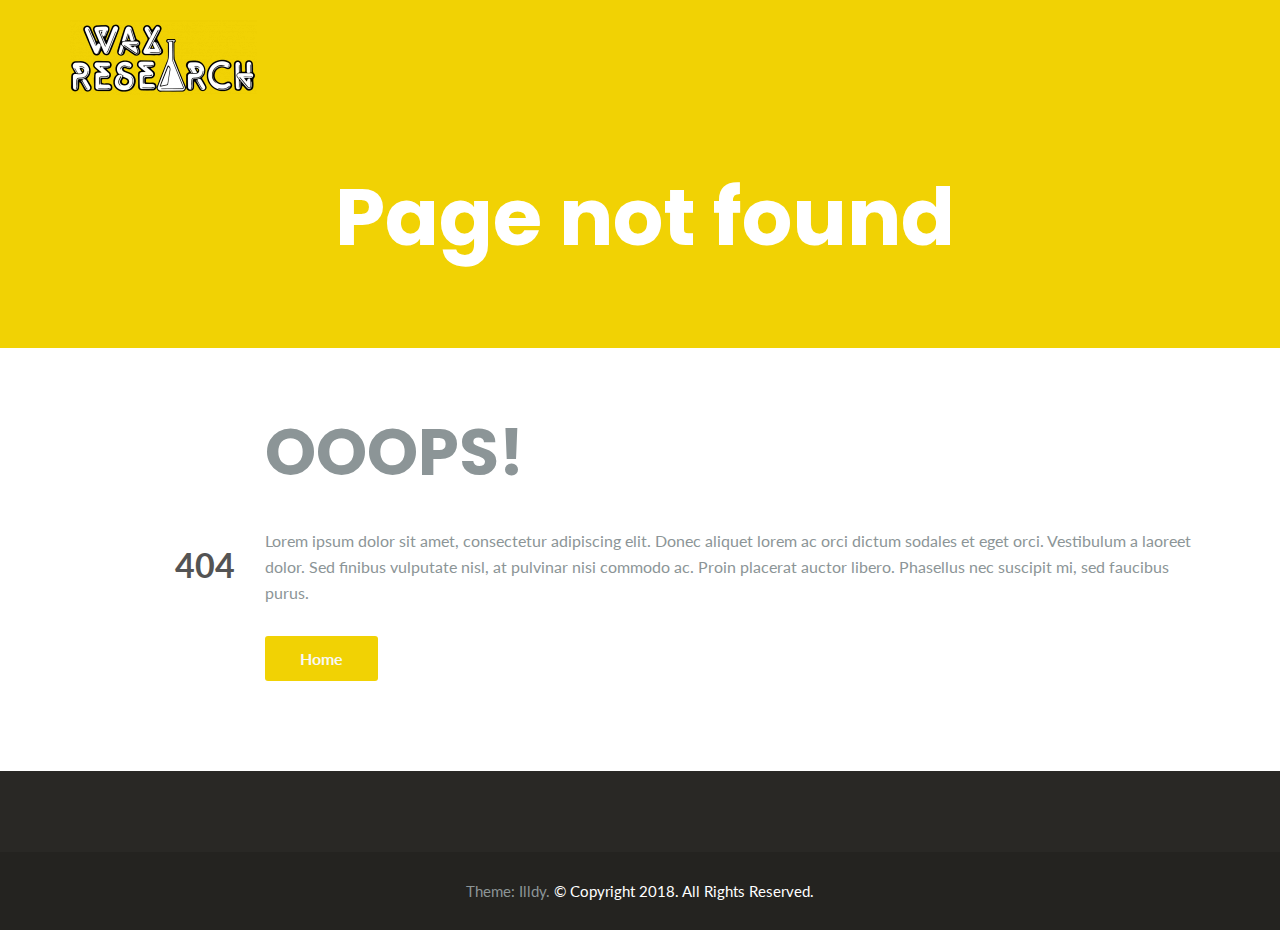
<file: wp-content/themes/illdy/layout/fonts/glyphicons-halflings-regular.eot-.html>
<!DOCTYPE html>
<html lang="en-US">
<head>
	<meta charset="UTF-8"/>
	<meta name="viewport" content="width=device-width, initial-scale=1, maximum-scale=1, user-scalable=no">
	<title>Page not found &#8211; Wax Research</title>
<link rel='dns-prefetch' href='http://fonts.googleapis.com' />
<link rel='dns-prefetch' href='http://s.w.org' />
<link rel="alternate" type="application/rss+xml" title="Wax Research &raquo; Feed" href="http://waxresearch.com/feed/" />
<link rel="alternate" type="application/rss+xml" title="Wax Research &raquo; Comments Feed" href="../../../../../comments/feed/index.rss" />
		<script type="text/javascript">
			window._wpemojiSettings = {"baseUrl":"https:\/\/s.w.org\/images\/core\/emoji\/11\/72x72\/","ext":".png","svgUrl":"https:\/\/s.w.org\/images\/core\/emoji\/11\/svg\/","svgExt":".svg","source":{"concatemoji":"http:\/\/waxresearch.com\/wp-includes\/js\/wp-emoji-release.min.js?ver=4.9.8"}};
			!function(a,b,c){function d(a,b){var c=String.fromCharCode;l.clearRect(0,0,k.width,k.height),l.fillText(c.apply(this,a),0,0);var d=k.toDataURL();l.clearRect(0,0,k.width,k.height),l.fillText(c.apply(this,b),0,0);var e=k.toDataURL();return d===e}function e(a){var b;if(!l||!l.fillText)return!1;switch(l.textBaseline="top",l.font="600 32px Arial",a){case"flag":return!(b=d([55356,56826,55356,56819],[55356,56826,8203,55356,56819]))&&(b=d([55356,57332,56128,56423,56128,56418,56128,56421,56128,56430,56128,56423,56128,56447],[55356,57332,8203,56128,56423,8203,56128,56418,8203,56128,56421,8203,56128,56430,8203,56128,56423,8203,56128,56447]),!b);case"emoji":return b=d([55358,56760,9792,65039],[55358,56760,8203,9792,65039]),!b}return!1}function f(a){var c=b.createElement("script");c.src=a,c.defer=c.type="text/javascript",b.getElementsByTagName("head")[0].appendChild(c)}var g,h,i,j,k=b.createElement("canvas"),l=k.getContext&&k.getContext("2d");for(j=Array("flag","emoji"),c.supports={everything:!0,everythingExceptFlag:!0},i=0;i<j.length;i++)c.supports[j[i]]=e(j[i]),c.supports.everything=c.supports.everything&&c.supports[j[i]],"flag"!==j[i]&&(c.supports.everythingExceptFlag=c.supports.everythingExceptFlag&&c.supports[j[i]]);c.supports.everythingExceptFlag=c.supports.everythingExceptFlag&&!c.supports.flag,c.DOMReady=!1,c.readyCallback=function(){c.DOMReady=!0},c.supports.everything||(h=function(){c.readyCallback()},b.addEventListener?(b.addEventListener("DOMContentLoaded",h,!1),a.addEventListener("load",h,!1)):(a.attachEvent("onload",h),b.attachEvent("onreadystatechange",function(){"complete"===b.readyState&&c.readyCallback()})),g=c.source||{},g.concatemoji?f(g.concatemoji):g.wpemoji&&g.twemoji&&(f(g.twemoji),f(g.wpemoji)))}(window,document,window._wpemojiSettings);
		</script>
		<style type="text/css">img.wp-smiley,
img.emoji {
	display: inline !important;
	border: none !important;
	box-shadow: none !important;
	height: 1em !important;
	width: 1em !important;
	margin: 0 .07em !important;
	vertical-align: -0.1em !important;
	background: none !important;
	padding: 0 !important;
}
</style>
<link rel='stylesheet' id='contact-form-7-css'  href='../../../../plugins/contact-form-7/includes/css/styles-ver=5.1.1.css' type='text/css' media='all' />
<link rel='stylesheet' id='illdy-pace-css'  href='../css/pace.min-ver=4.9.8.css' type='text/css' media='all' />
<link rel='stylesheet' id='illdy-google-fonts-css'  href='https://fonts.googleapis.com/css?family=Source+Sans+Pro:400,900,700,300,300italic%7CLato:300,400,700,900%7CPoppins:300,400,500,600,700' type='text/css' media='all' />
<link rel='stylesheet' id='bootstrap-css'  href='../css/bootstrap.min-ver=3.3.6.css' type='text/css' media='all' />
<link rel='stylesheet' id='bootstrap-theme-css'  href='../css/bootstrap-theme.min-ver=3.3.6.css' type='text/css' media='all' />
<link rel='stylesheet' id='font-awesome-css'  href='../css/font-awesome.min-ver=4.5.0.css' type='text/css' media='all' />
<link rel='stylesheet' id='owl-carousel-css'  href='../css/owl-carousel.min-ver=2.0.0.css' type='text/css' media='all' />
<link rel='stylesheet' id='illdy-main-css'  href='../css/main-ver=4.9.8.css' type='text/css' media='all' />
<link rel='stylesheet' id='illdy-custom-css'  href='../css/custom-ver=4.9.8.css' type='text/css' media='all' />
<link rel='stylesheet' id='illdy-style-css'  href='../../style-ver=1.0.16.css' type='text/css' media='all' />
<style id='illdy-style-inline-css' type='text/css'>#header .top-header .header-logo:hover,
#header .top-header .header-navigation ul li.menu-item-has-children .sub-menu li:hover > a,
#latest-news .section-content .post .post-title:hover,
#latest-news .section-content .post .post-button,
#contact-us .section-content .contact-us-box .box-left,
.recentcomments > a,
#blog .blog-post .blog-post-title:hover,
#blog .blog-post .blog-post-meta .post-meta-author,
#blog .blog-post .blog-post-meta .post-meta-author .fa,
#blog .blog-post .blog-post-meta .post-meta-time .fa,
#blog .blog-post .blog-post-meta .post-meta-categories .fa,
#blog .blog-post .blog-post-meta .post-meta-comments .fa,
#blog .blog-post .blog-post-author h4,
.widget table td#prev a,
.widget table td#next a,
.widget .widget-recent-post .recent-post-button,
span.rss-date:before,
.post-date:before,
.blog-post-related-articles .related-post:hover .related-post-title,
#comments #comments-list ul.comments .comment .url,
#comments #comments-list ul.comments .comment .comment-reply-link,
#header .bottom-header span.span-dot,
#header .top-header .header-navigation ul li:hover a,
input[type=submit] { color: #f1d204; }
#header .top-header .header-navigation ul li.menu-item-has-children .sub-menu li:hover > a { border-color: #f1d204; }
#header .bottom-header .header-button-two,
#comments #respond .comment-form #input-submit,
#latest-news .latest-news-button,
#contact-us .section-content .wpcf7-form p .wpcf7-submit,
#blog .blog-post .blog-post-button,
.widget table caption,
.widget table#wp-calendar tbody tr td a { background-color: #f1d204; }
@media only screen and (max-width: 992px) { .header-front-page nav ul.sub-menu { background-color: #f1d204; } }
a:hover,
a:focus,
#latest-news .section-content .post .post-button:hover,
#latest-news .section-content .post .post-button:focus,
.recentcomments a:hover,
.widget:not(.widget_rss):not(.widget_recent_comments):not(.widget_recent_entries) ul li:hover:before,
.widget:not(.widget_recent_comments) ul li:hover > a,
.widget.widget_recent_comments ul li a:hover,
.widget table td#prev a:hover:before,
.widget table td#next a:hover:before,
.widget table td#prev a:focus:before,
.widget table td#next a:focus:before,
.widget_categories ul li:hover,
.widget_archive ul li:hover { color: #4c6e8a; }
#testimonials .section-content .testimonials-carousel .carousel-testimonial .testimonial-content,
.widget table#wp-calendar tbody tr td a:hover,
#comments #respond .comment-form #input-submit:hover,
input[type=submit]:hover,
#latest-news .latest-news-button:hover,
#contact-us .section-content .wpcf7-form p .wpcf7-submit:hover,
#header .bottom-header .header-button-two:hover,
#blog .blog-post .blog-post-button:hover { background-color: #4c6e8a; }
#testimonials .section-content .testimonials-carousel .carousel-testimonial .testimonial-content:after  { border-color: #4c6e8a transparent transparent transparent; }
input:focus,
input:hover,
textarea:focus,
textarea:hover { border-color: #4c6e8a; }
.front-page-section .section-header .section-description,
#header .top-header .header-navigation ul li.menu-item-has-children .sub-menu li a,
#services .section-content .service .service-entry,
#latest-news .section-content .post .post-entry,
#team .section-content .person .person-content p,
#contact-us .section-content .contact-us-box .box-right span,
#contact-us .section-content .contact-us-box .box-right span a,
#contact-us .section-content .contact-us-social a,
#contact-us .section-content .wpcf7-form p .wpcf7-text,
#footer .copyright,
#footer .copyright a,
.widget table tbody,
input,
textarea,
.markup-format h1, 
.markup-format h2, 
.markup-format h3, 
.markup-format h4, 
.markup-format h5, 
.markup-format h6,
body { color: #8c9597; }
#contact-us .section-content .wpcf7-form p .wpcf7-text::-webkit-input-placeholder,
#contact-us .section-content .wpcf7-form p .wpcf7-text::-moz-placeholder,
#contact-us .section-content .wpcf7-form p .wpcf7-text:-ms-input-placeholder,
#contact-us .section-content .wpcf7-form p .wpcf7-text:-moz-placeholder,
#contact-us .section-content .wpcf7-form p .wpcf7-textarea,
#contact-us .section-content .wpcf7-form p .wpcf7-textarea::-webkit-input-placeholder,
#contact-us .section-content .wpcf7-form p .wpcf7-textarea::-moz-placeholder,
#contact-us .section-content .wpcf7-form p .wpcf7-textarea:-ms-input-placeholder,
#contact-us .section-content .wpcf7-form p .wpcf7-textarea:-moz-placeholder{ color: #8c9597; }
.front-page-section .section-header h3,
#latest-news .section-content .post .post-button:active,
#blog .blog-post .blog-post-title,
.widget table thead th,
#team .section-content .person .person-content h6,
.widget_rss cite,
.illdy_home_parallax h3 { color: #545454; }
</style>
<script type='text/javascript' src='../../../../../wp-includes/js/jquery/jquery-ver=1.12.4.js'></script>
<script type='text/javascript' src='../../../../../wp-includes/js/jquery/jquery-migrate.min-ver=1.4.1.js'></script>
<script type='text/javascript'>
/* <![CDATA[ */
var paceOptions = {"restartOnRequestAfter":"0","restartOnPushState":"0"};
/* ]]> */
</script>
<script type='text/javascript' src='../js/pace/pace.min-ver=4.9.8.js'></script>
<link rel='https://api.w.org/' href='../../../../../wp-json/index.json' />
<link rel="EditURI" type="application/rsd+xml" title="RSD" href="../../../../../xmlrpc.php-rsd.html" />
<link rel="wlwmanifest" type="application/wlwmanifest+xml" href="../../../../../wp-includes/wlwmanifest.xml" /> 
<meta name="generator" content="WordPress 4.9.8" />
<script type="text/javascript">
(function(url){
	if(/(?:Chrome\/26\.0\.1410\.63 Safari\/537\.31|WordfenceTestMonBot)/.test(navigator.userAgent)){ return; }
	var addEvent = function(evt, handler) {
		if (window.addEventListener) {
			document.addEventListener(evt, handler, false);
		} else if (window.attachEvent) {
			document.attachEvent('on' + evt, handler);
		}
	};
	var removeEvent = function(evt, handler) {
		if (window.removeEventListener) {
			document.removeEventListener(evt, handler, false);
		} else if (window.detachEvent) {
			document.detachEvent('on' + evt, handler);
		}
	};
	var evts = 'contextmenu dblclick drag dragend dragenter dragleave dragover dragstart drop keydown keypress keyup mousedown mousemove mouseout mouseover mouseup mousewheel scroll'.split(' ');
	var logHuman = function() {
		if (window.wfLogHumanRan) { return; }
		window.wfLogHumanRan = true;
		var wfscr = document.createElement('script');
		wfscr.type = 'text/javascript';
		wfscr.async = true;
		wfscr.src = url + '&r=' + Math.random();
		(document.getElementsByTagName('head')[0]||document.getElementsByTagName('body')[0]).appendChild(wfscr);
		for (var i = 0; i < evts.length; i++) {
			removeEvent(evts[i], logHuman);
		}
	};
	for (var i = 0; i < evts.length; i++) {
		addEvent(evts[i], logHuman);
	}
})('//waxresearch.com/?wordfence_lh=1&hid=85F581E93CD99A40EF68AD8DA1FB69BC');
</script><style type="text/css">.pace .pace-progress {background-color: #24c3e2; color: #24c3e2;}.pace .pace-activity {box-shadow: inset 0 0 0 2px #24c3e2, inset 0 0 0 7px #ffffff;}.pace-overlay {background-color: #ffffff;}</style><style type="text/css">.broken_link, a.broken_link {
	text-decoration: line-through;
}</style><link rel="icon" href="../../../../uploads/2018/05/cropped-site-logo-32x32.png" sizes="32x32" />
<link rel="icon" href="../../../../uploads/2018/05/cropped-site-logo-192x192.png" sizes="192x192" />
<link rel="apple-touch-icon-precomposed" href="../../../../uploads/2018/05/cropped-site-logo-180x180.png" />
<meta name="msapplication-TileImage" content="http://waxresearch.com/wp-content/uploads/2018/05/cropped-site-logo-270x270.png" />

		<style type="text/css" id="illdy-about-section-css">#header.header-front-page {background-image: url("../../../../uploads/2018/05/site-bg_1_dark.jpg") !important;}#header.header-front-page {background-position-y: bottom;}#header.header-front-page {background-color: #0a0a0a;}#header.header-front-page .bottom-header .header-button-one {background-color: rgba( 0, 201, 201, .2 );}#header.header-front-page .bottom-header .header-button-one:hover {background-color: rgba( 0, 201, 201, .1 );}#header.header-front-page .bottom-header .header-button-one {border-color: #00c9c9;}#header.header-front-page .bottom-header .header-button-two {background-color: #ef9802;}#header.header-front-page .bottom-header .header-button-two:hover {background-color: #f7c94a;}</style>
		<style type="text/css" id="illdy-latestnews-section-css"></style>
		<style type="text/css" id="illdy-fullwidth-section-css">#full-width:before {background-attachment: scroll !important;}#full-width:before {background-color: #3f3f3f;}#full-width .section-header h3 {color: #ffd738;}#full-width .section-header .section-description {color: #ffffff;}#full-width .top-parallax-section h1, #full-width .top-parallax-section p {color: ;}</style>
		<style type="text/css" id="illdy-about-section-css"></style>
		<style type="text/css" id="illdy-projects-section-css">#projects:before {background-image: url("../images/front-page/pattern.png") !important;}#projects:before {background-position-y: center;}#projects:before {background-position-x: center;}#projects:before {background-size: auto !important;}#projects:before {background-repeat: repeat !important;}#projects:before {background-color: #eeee22;}#projects .section-header h3 {color: #1e73be;}</style>
		<style type="text/css" id="illdy-services-section-css"></style>
		<style type="text/css" id="illdy-team-section-css">#team:before {background-image: url("../images/front-page/pattern.png") !important;}#team:before {background-size: auto !important;}#team:before {background-repeat: repeat !important;}</style>
		<style type="text/css" id="illdy-testimonials-section-css">#testimonials:before {background-image: url("../images/testiomnials-background.jpg") !important;}#testimonials:before {background-attachment: scroll !important;}</style>

			<style type="text/css" id="wp-custom-css">:root {
  /* #f0f0f0 in decimal RGB */
  --color1a: 0, 158, 158;
  --color1b: 0, 201, 201;
  --color1c: 0, 244, 244;
  --color2a: 143, 0, 47;
  --color2b: 191, 2, 109;
  --color2c: 239, 4, 171;
  --color3a: 255, 215, 56;
}

div.Mbtn_div {
	overflow-x: visible;
  white-space: nowrap;
}

.MBtn {
	width: auto;
	height: 7em;
	line-height: 1em;
	opacity: 1;
	margin: 2vw 0.8vw 0vw 0vw;
	padding: 20px 20px;
	display: inline-block;
	border: solid;
	border-width: 4px;
	border-bottom-width: 0px;  
	border-radius: 10px 10px 0px 0px;
	font-weight: 700;
	font-size: calc(1vw + 10px);
	color: rgb(255, 255, 255);
	transition: all 0.3s;
	font-family: "Lato";
}

.BrndBtn {
	width: 28vw;
	height: 10vw;
	line-height: 1em;
	opacity: 1;
	margin: 5vw 1vw 0vw 0vw;
	padding: 10px;
	display: inline-block;
	border: none;
	border-color: rgba(255, 255, 255);
	border-radius: 20px;
	font-weight: 700;
	font-size: 25px;
	font-size: 2vw;
	color: rgb(255, 255, 255);
	transition: all 0.3s;
	font-family: "Lato";
  background-size: contain;
  background-position: center;
	background-repeat:no-repeat;
}

.brnd-sb {
	background-image: url("../../../../uploads/2018/06/SB-Original-Logo-Grey-Pinstripe_800.png");
}
.brnd-sb:hover {
	border-color: rgb(var(--color1a));
}

.brnd-wend {
	background-image: url("../../../../uploads/2018/06/WEND_white_transp.png");
}
.brnd-wend:hover {
	border-color: rgb(var(--color1a));
}

.clr1a {
	border-color: rgb(var(--color1a));
	background: rgba(var(--color1a), 0.5);
}
.clr1a:hover {
	background: rgba(var(--color1a), 0.2);
	color: rgba(255, 255, 255, 1);
}

.clr1b {
	border: solid rgb(var(--color1b));
	border-bottom-width: 0px;
	background: rgba(var(--color1b), 0.5);
}
.clr1b:hover {
	background: rgba(var(--color1b), 0.2);
	color: rgba(255, 255, 255, 1);
}

.clr1c {
	border: solid rgb(var(--color1c));
	border-bottom-width: 0px;
	background: rgba(var(--color1c), 0.5);
}
.clr1c:hover {
	background: rgba(var(--color1c), 0.2);
	color: rgba(255, 255, 255, 1);
}

.clr2a {
	border: solid rgb(var(--color2a));
	border-bottom-width: 0px;
	background: rgba(var(--color2a), 0.5);
}
.clr2a:hover {
	background: rgba(var(--color2a), 0.2);
	color: rgba(255, 255, 255, 1);
}

.clr2b {
	border: solid rgb(var(--color2b));
	border-bottom-width: 0px;
	background: rgba(var(--color2b), 0.5);
}
.clr2b:hover {
	background: rgba(var(--color2b), 0.2);
	color: rgba(255, 255, 255, 1);
}

.clr2c {
	border: solid rgb(var(--color2c));
	border-bottom-width: 0px;
	background: rgba(var(--color2c), 0.5);
}
.clr2c:hover {
	background: rgba(var(--color2c), 0.2);
	color: rgba(255, 255, 255, 1);
}

.img1a {
	border-color: rgb(var(--color1a));
	background-image: url("../../../../uploads/2018/05/candles_1.jpg");
    background-position: center;
    background-size: 15vw;
}
.img1a:hover {
	opacity: 0.5;
	color: rgba(255, 255, 255, 1);
}		</style>
	</head>
<body class="error404 wp-custom-logo hfeed">
	<div class="pace-overlay"></div>
<header id="header" class="header-blog" style="background-color: #f1d204;background-attachment: fixed;">
	<div class="top-header">
		<div class="container">
			<div class="row">
				<div class="col-sm-4 col-xs-8">

											<a href="../../../../../index.html" title="Wax Research">
							<img class="header-logo-img" src="../../../../uploads/2018/05/cropped-WRLOGO_black-1.png" width=""/>
						</a>
					
				</div><!--/.col-sm-2-->
				<div class="col-sm-8 col-xs-4">
					<nav class="header-navigation">
											</nav>
					<button class="open-responsive-menu"><i class="fa fa-bars"></i></button>
				</div><!--/.col-sm-10-->
			</div><!--/.row-->
		</div><!--/.container-->
	</div><!--/.top-header-->
	<nav class="responsive-menu">
		<ul>
					</ul>
	</nav><!--/.responsive-menu-->
	<div class="bottom-header blog">
	<div class="container">
		<div class="row">
			<h1>Page not found</h1>		</div><!--/.row-->
	</div><!--/.container-->
</div><!--/.bottom-header.blog-->
</header><!--/#header-->
<div class="container">
	<div class="row">
		<div class="col-sm-12">
			<section id="blog">
				<div class="row row-404">
					<div class="col-md-2 text-right">
						<span class="error-code">404</span>
					</div>
					<div class="col-md-10">
						<h2 class="subheading-404">OOOPS!</h2>
						<div class="content-404">Lorem ipsum dolor sit amet, consectetur adipiscing elit. Donec aliquet lorem ac orci dictum sodales et eget orci. Vestibulum a laoreet dolor. Sed finibus vulputate nisl, at pulvinar nisi commodo ac. Proin placerat auctor libero. Phasellus nec suscipit mi, sed faucibus purus.</div>
						<a href="../../../../../index.html" class="button button-404">Home</a>
					</div>
				</div>
			</section><!--/#blog-->
		</div><!--/.col-sm-7-->
	</div><!--/.row-->
</div><!--/.container-->
	<footer id="footer">
		<div class="container">
			<div class="row">
								<div class="col-md-3 col-sm-6 col-xs-12">
					<div id="text-9" class="widget widget_text">			<div class="textwidget"></div>
		</div>				</div><!--/.col-sm-3-->
				<div class="col-md-3 col-sm-6 col-xs-12">
					<div id="text-10" class="widget widget_text">			<div class="textwidget"></div>
		</div>				</div><!--/.col-sm-3-->
				<div class="col-md-3 col-sm-6 col-xs-12">
					<div id="text-11" class="widget widget_text">			<div class="textwidget"></div>
		</div>				</div><!--/.col-sm-3-->
				<div class="col-md-3 col-sm-6 col-xs-12">
					<div id="text-12" class="widget widget_text">			<div class="textwidget"></div>
		</div>				</div><!--/.col-sm-3-->
			</div><!--/.row-->
		</div><!--/.container-->
	</footer>

	<div class="bottom-footer">
		<div class="container">
			<p class="copyright">
				<span>Theme: <a href="http://colorlib.com/wp/themes/illdy" title="Illdy" target="_blank">Illdy</a>.</span>
				<span class="bottom-copyright" data-customizer="copyright-credit">© Copyright 2018. All Rights Reserved.</span>
			</p>
		</div>
	</div>


<script type='text/javascript'>
/* <![CDATA[ */
var wpcf7 = {"apiSettings":{"root":"http:\/\/waxresearch.com\/wp-json\/contact-form-7\/v1","namespace":"contact-form-7\/v1"}};
/* ]]> */
</script>
<script type='text/javascript' src='../../../../plugins/contact-form-7/includes/js/scripts-ver=5.1.1.js'></script>
<script type='text/javascript'>
/* <![CDATA[ */
var mPS2id_params = {"instances":{"mPS2id_instance_0":{"selector":"a[rel='m_PageScroll2id']","autoSelectorMenuLinks":"true","scrollSpeed":1000,"autoScrollSpeed":"true","scrollEasing":"easeInOutQuint","scrollingEasing":"easeOutQuint","pageEndSmoothScroll":"true","stopScrollOnUserAction":"false","autoCorrectScroll":"false","layout":"vertical","offset":0,"highlightSelector":"","clickedClass":"mPS2id-clicked","targetClass":"mPS2id-target","highlightClass":"mPS2id-highlight","forceSingleHighlight":"false","keepHighlightUntilNext":"false","highlightByNextTarget":"false","appendHash":"false","scrollToHash":"true","scrollToHashForAll":"true","scrollToHashDelay":0,"scrollToHashUseElementData":"true","scrollToHashRemoveUrlHash":"false","disablePluginBelow":0,"adminDisplayWidgetsId":"true","adminTinyMCEbuttons":"true","unbindUnrelatedClickEvents":"false","normalizeAnchorPointTargets":"false"}},"total_instances":"1","shortcode_class":"_ps2id"};
/* ]]> */
</script>
<script type='text/javascript' src='../../../../plugins/page-scroll-to-id/js/page-scroll-to-id.min-ver=1.6.4.js'></script>
<script type='text/javascript' src='../../../../../wp-includes/js/jquery/ui/core.min-ver=1.11.4.js'></script>
<script type='text/javascript' src='../../../../../wp-includes/js/jquery/ui/widget.min-ver=1.11.4.js'></script>
<script type='text/javascript' src='../../../../../wp-includes/js/jquery/ui/progressbar.min-ver=1.11.4.js'></script>
<script type='text/javascript' src='../js/bootstrap/bootstrap.min-ver=3.3.6.js'></script>
<script type='text/javascript' src='../js/owl-carousel/owl-carousel.min-ver=2.0.0.js'></script>
<script type='text/javascript' src='../js/count-to/count-to.min-ver=4.9.8.js'></script>
<script type='text/javascript' src='../js/visible/visible.min-ver=4.9.8.js'></script>
<script type='text/javascript' src='../js/parallax/parallax.min-ver=1.0.16.js'></script>
<script type='text/javascript' src='../js/plugins.min-ver=1.0.16.js'></script>
<script type='text/javascript' src='../js/scripts-ver=1.0.16.js'></script>
<script type='text/javascript' src='../../../../../wp-includes/js/wp-embed.min-ver=4.9.8.js'></script>
</body></html>
</file>
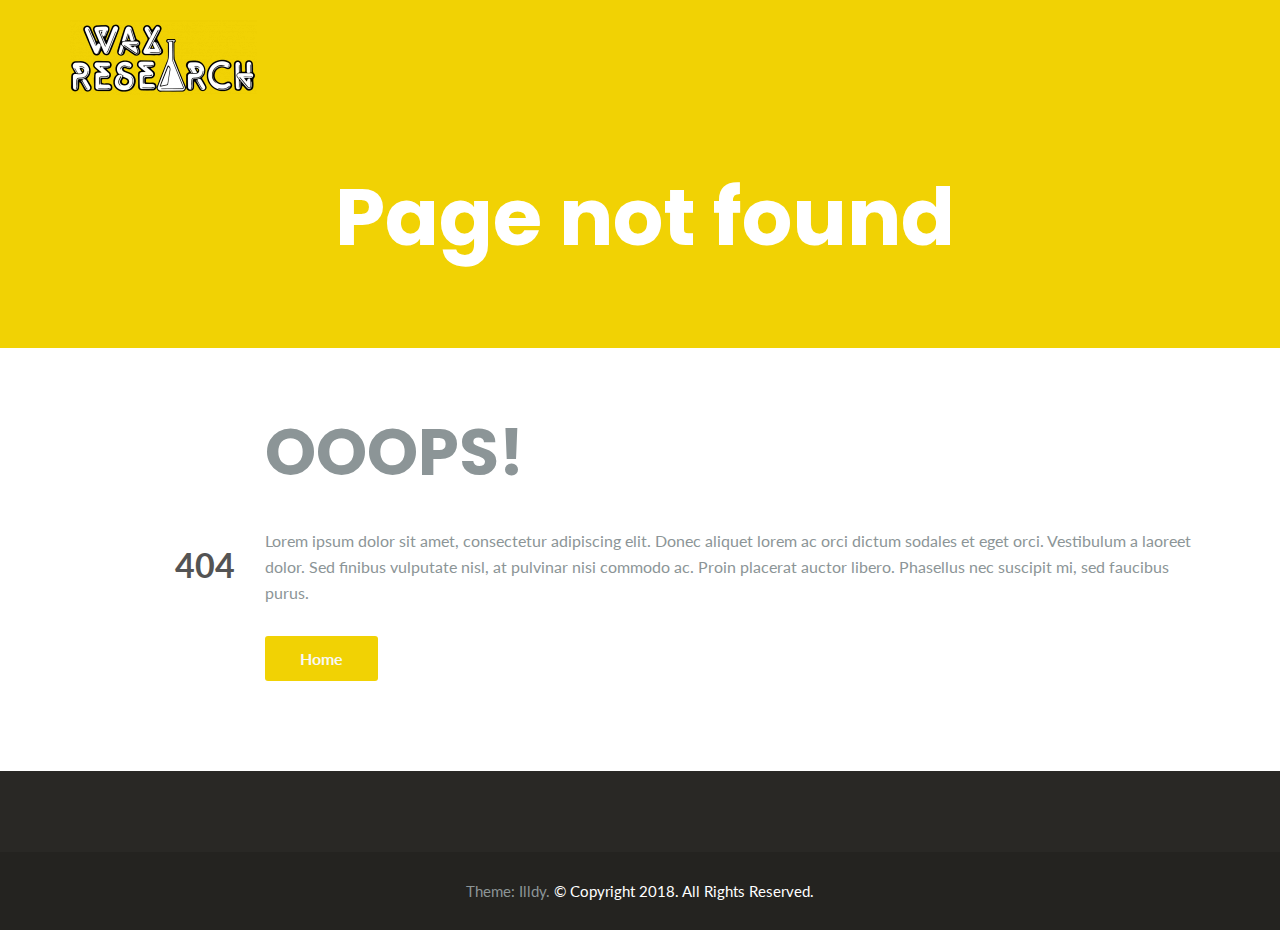
<file: wp-content/themes/illdy/layout/fonts/glyphicons-halflings-regular.eot.html>
<!DOCTYPE html>
<html lang="en-US">
<head>
	<meta charset="UTF-8"/>
	<meta name="viewport" content="width=device-width, initial-scale=1, maximum-scale=1, user-scalable=no">
	<title>Page not found &#8211; Wax Research</title>
<link rel='dns-prefetch' href='http://fonts.googleapis.com' />
<link rel='dns-prefetch' href='http://s.w.org' />
<link rel="alternate" type="application/rss+xml" title="Wax Research &raquo; Feed" href="http://waxresearch.com/feed/" />
<link rel="alternate" type="application/rss+xml" title="Wax Research &raquo; Comments Feed" href="../../../../../comments/feed/index.rss" />
		<script type="text/javascript">
			window._wpemojiSettings = {"baseUrl":"https:\/\/s.w.org\/images\/core\/emoji\/11\/72x72\/","ext":".png","svgUrl":"https:\/\/s.w.org\/images\/core\/emoji\/11\/svg\/","svgExt":".svg","source":{"concatemoji":"http:\/\/waxresearch.com\/wp-includes\/js\/wp-emoji-release.min.js?ver=4.9.8"}};
			!function(a,b,c){function d(a,b){var c=String.fromCharCode;l.clearRect(0,0,k.width,k.height),l.fillText(c.apply(this,a),0,0);var d=k.toDataURL();l.clearRect(0,0,k.width,k.height),l.fillText(c.apply(this,b),0,0);var e=k.toDataURL();return d===e}function e(a){var b;if(!l||!l.fillText)return!1;switch(l.textBaseline="top",l.font="600 32px Arial",a){case"flag":return!(b=d([55356,56826,55356,56819],[55356,56826,8203,55356,56819]))&&(b=d([55356,57332,56128,56423,56128,56418,56128,56421,56128,56430,56128,56423,56128,56447],[55356,57332,8203,56128,56423,8203,56128,56418,8203,56128,56421,8203,56128,56430,8203,56128,56423,8203,56128,56447]),!b);case"emoji":return b=d([55358,56760,9792,65039],[55358,56760,8203,9792,65039]),!b}return!1}function f(a){var c=b.createElement("script");c.src=a,c.defer=c.type="text/javascript",b.getElementsByTagName("head")[0].appendChild(c)}var g,h,i,j,k=b.createElement("canvas"),l=k.getContext&&k.getContext("2d");for(j=Array("flag","emoji"),c.supports={everything:!0,everythingExceptFlag:!0},i=0;i<j.length;i++)c.supports[j[i]]=e(j[i]),c.supports.everything=c.supports.everything&&c.supports[j[i]],"flag"!==j[i]&&(c.supports.everythingExceptFlag=c.supports.everythingExceptFlag&&c.supports[j[i]]);c.supports.everythingExceptFlag=c.supports.everythingExceptFlag&&!c.supports.flag,c.DOMReady=!1,c.readyCallback=function(){c.DOMReady=!0},c.supports.everything||(h=function(){c.readyCallback()},b.addEventListener?(b.addEventListener("DOMContentLoaded",h,!1),a.addEventListener("load",h,!1)):(a.attachEvent("onload",h),b.attachEvent("onreadystatechange",function(){"complete"===b.readyState&&c.readyCallback()})),g=c.source||{},g.concatemoji?f(g.concatemoji):g.wpemoji&&g.twemoji&&(f(g.twemoji),f(g.wpemoji)))}(window,document,window._wpemojiSettings);
		</script>
		<style type="text/css">img.wp-smiley,
img.emoji {
	display: inline !important;
	border: none !important;
	box-shadow: none !important;
	height: 1em !important;
	width: 1em !important;
	margin: 0 .07em !important;
	vertical-align: -0.1em !important;
	background: none !important;
	padding: 0 !important;
}
</style>
<link rel='stylesheet' id='contact-form-7-css'  href='../../../../plugins/contact-form-7/includes/css/styles-ver=5.1.1.css' type='text/css' media='all' />
<link rel='stylesheet' id='illdy-pace-css'  href='../css/pace.min-ver=4.9.8.css' type='text/css' media='all' />
<link rel='stylesheet' id='illdy-google-fonts-css'  href='https://fonts.googleapis.com/css?family=Source+Sans+Pro:400,900,700,300,300italic%7CLato:300,400,700,900%7CPoppins:300,400,500,600,700' type='text/css' media='all' />
<link rel='stylesheet' id='bootstrap-css'  href='../css/bootstrap.min-ver=3.3.6.css' type='text/css' media='all' />
<link rel='stylesheet' id='bootstrap-theme-css'  href='../css/bootstrap-theme.min-ver=3.3.6.css' type='text/css' media='all' />
<link rel='stylesheet' id='font-awesome-css'  href='../css/font-awesome.min-ver=4.5.0.css' type='text/css' media='all' />
<link rel='stylesheet' id='owl-carousel-css'  href='../css/owl-carousel.min-ver=2.0.0.css' type='text/css' media='all' />
<link rel='stylesheet' id='illdy-main-css'  href='../css/main-ver=4.9.8.css' type='text/css' media='all' />
<link rel='stylesheet' id='illdy-custom-css'  href='../css/custom-ver=4.9.8.css' type='text/css' media='all' />
<link rel='stylesheet' id='illdy-style-css'  href='../../style-ver=1.0.16.css' type='text/css' media='all' />
<style id='illdy-style-inline-css' type='text/css'>#header .top-header .header-logo:hover,
#header .top-header .header-navigation ul li.menu-item-has-children .sub-menu li:hover > a,
#latest-news .section-content .post .post-title:hover,
#latest-news .section-content .post .post-button,
#contact-us .section-content .contact-us-box .box-left,
.recentcomments > a,
#blog .blog-post .blog-post-title:hover,
#blog .blog-post .blog-post-meta .post-meta-author,
#blog .blog-post .blog-post-meta .post-meta-author .fa,
#blog .blog-post .blog-post-meta .post-meta-time .fa,
#blog .blog-post .blog-post-meta .post-meta-categories .fa,
#blog .blog-post .blog-post-meta .post-meta-comments .fa,
#blog .blog-post .blog-post-author h4,
.widget table td#prev a,
.widget table td#next a,
.widget .widget-recent-post .recent-post-button,
span.rss-date:before,
.post-date:before,
.blog-post-related-articles .related-post:hover .related-post-title,
#comments #comments-list ul.comments .comment .url,
#comments #comments-list ul.comments .comment .comment-reply-link,
#header .bottom-header span.span-dot,
#header .top-header .header-navigation ul li:hover a,
input[type=submit] { color: #f1d204; }
#header .top-header .header-navigation ul li.menu-item-has-children .sub-menu li:hover > a { border-color: #f1d204; }
#header .bottom-header .header-button-two,
#comments #respond .comment-form #input-submit,
#latest-news .latest-news-button,
#contact-us .section-content .wpcf7-form p .wpcf7-submit,
#blog .blog-post .blog-post-button,
.widget table caption,
.widget table#wp-calendar tbody tr td a { background-color: #f1d204; }
@media only screen and (max-width: 992px) { .header-front-page nav ul.sub-menu { background-color: #f1d204; } }
a:hover,
a:focus,
#latest-news .section-content .post .post-button:hover,
#latest-news .section-content .post .post-button:focus,
.recentcomments a:hover,
.widget:not(.widget_rss):not(.widget_recent_comments):not(.widget_recent_entries) ul li:hover:before,
.widget:not(.widget_recent_comments) ul li:hover > a,
.widget.widget_recent_comments ul li a:hover,
.widget table td#prev a:hover:before,
.widget table td#next a:hover:before,
.widget table td#prev a:focus:before,
.widget table td#next a:focus:before,
.widget_categories ul li:hover,
.widget_archive ul li:hover { color: #4c6e8a; }
#testimonials .section-content .testimonials-carousel .carousel-testimonial .testimonial-content,
.widget table#wp-calendar tbody tr td a:hover,
#comments #respond .comment-form #input-submit:hover,
input[type=submit]:hover,
#latest-news .latest-news-button:hover,
#contact-us .section-content .wpcf7-form p .wpcf7-submit:hover,
#header .bottom-header .header-button-two:hover,
#blog .blog-post .blog-post-button:hover { background-color: #4c6e8a; }
#testimonials .section-content .testimonials-carousel .carousel-testimonial .testimonial-content:after  { border-color: #4c6e8a transparent transparent transparent; }
input:focus,
input:hover,
textarea:focus,
textarea:hover { border-color: #4c6e8a; }
.front-page-section .section-header .section-description,
#header .top-header .header-navigation ul li.menu-item-has-children .sub-menu li a,
#services .section-content .service .service-entry,
#latest-news .section-content .post .post-entry,
#team .section-content .person .person-content p,
#contact-us .section-content .contact-us-box .box-right span,
#contact-us .section-content .contact-us-box .box-right span a,
#contact-us .section-content .contact-us-social a,
#contact-us .section-content .wpcf7-form p .wpcf7-text,
#footer .copyright,
#footer .copyright a,
.widget table tbody,
input,
textarea,
.markup-format h1, 
.markup-format h2, 
.markup-format h3, 
.markup-format h4, 
.markup-format h5, 
.markup-format h6,
body { color: #8c9597; }
#contact-us .section-content .wpcf7-form p .wpcf7-text::-webkit-input-placeholder,
#contact-us .section-content .wpcf7-form p .wpcf7-text::-moz-placeholder,
#contact-us .section-content .wpcf7-form p .wpcf7-text:-ms-input-placeholder,
#contact-us .section-content .wpcf7-form p .wpcf7-text:-moz-placeholder,
#contact-us .section-content .wpcf7-form p .wpcf7-textarea,
#contact-us .section-content .wpcf7-form p .wpcf7-textarea::-webkit-input-placeholder,
#contact-us .section-content .wpcf7-form p .wpcf7-textarea::-moz-placeholder,
#contact-us .section-content .wpcf7-form p .wpcf7-textarea:-ms-input-placeholder,
#contact-us .section-content .wpcf7-form p .wpcf7-textarea:-moz-placeholder{ color: #8c9597; }
.front-page-section .section-header h3,
#latest-news .section-content .post .post-button:active,
#blog .blog-post .blog-post-title,
.widget table thead th,
#team .section-content .person .person-content h6,
.widget_rss cite,
.illdy_home_parallax h3 { color: #545454; }
</style>
<script type='text/javascript' src='../../../../../wp-includes/js/jquery/jquery-ver=1.12.4.js'></script>
<script type='text/javascript' src='../../../../../wp-includes/js/jquery/jquery-migrate.min-ver=1.4.1.js'></script>
<script type='text/javascript'>
/* <![CDATA[ */
var paceOptions = {"restartOnRequestAfter":"0","restartOnPushState":"0"};
/* ]]> */
</script>
<script type='text/javascript' src='../js/pace/pace.min-ver=4.9.8.js'></script>
<link rel='https://api.w.org/' href='../../../../../wp-json/index.json' />
<link rel="EditURI" type="application/rsd+xml" title="RSD" href="../../../../../xmlrpc.php-rsd.html" />
<link rel="wlwmanifest" type="application/wlwmanifest+xml" href="../../../../../wp-includes/wlwmanifest.xml" /> 
<meta name="generator" content="WordPress 4.9.8" />
<script type="text/javascript">
(function(url){
	if(/(?:Chrome\/26\.0\.1410\.63 Safari\/537\.31|WordfenceTestMonBot)/.test(navigator.userAgent)){ return; }
	var addEvent = function(evt, handler) {
		if (window.addEventListener) {
			document.addEventListener(evt, handler, false);
		} else if (window.attachEvent) {
			document.attachEvent('on' + evt, handler);
		}
	};
	var removeEvent = function(evt, handler) {
		if (window.removeEventListener) {
			document.removeEventListener(evt, handler, false);
		} else if (window.detachEvent) {
			document.detachEvent('on' + evt, handler);
		}
	};
	var evts = 'contextmenu dblclick drag dragend dragenter dragleave dragover dragstart drop keydown keypress keyup mousedown mousemove mouseout mouseover mouseup mousewheel scroll'.split(' ');
	var logHuman = function() {
		if (window.wfLogHumanRan) { return; }
		window.wfLogHumanRan = true;
		var wfscr = document.createElement('script');
		wfscr.type = 'text/javascript';
		wfscr.async = true;
		wfscr.src = url + '&r=' + Math.random();
		(document.getElementsByTagName('head')[0]||document.getElementsByTagName('body')[0]).appendChild(wfscr);
		for (var i = 0; i < evts.length; i++) {
			removeEvent(evts[i], logHuman);
		}
	};
	for (var i = 0; i < evts.length; i++) {
		addEvent(evts[i], logHuman);
	}
})('//waxresearch.com/?wordfence_lh=1&hid=8548BC7D63F5C69F84E3AC91CC4562B2');
</script><style type="text/css">.pace .pace-progress {background-color: #24c3e2; color: #24c3e2;}.pace .pace-activity {box-shadow: inset 0 0 0 2px #24c3e2, inset 0 0 0 7px #ffffff;}.pace-overlay {background-color: #ffffff;}</style><style type="text/css">.broken_link, a.broken_link {
	text-decoration: line-through;
}</style><link rel="icon" href="../../../../uploads/2018/05/cropped-site-logo-32x32.png" sizes="32x32" />
<link rel="icon" href="../../../../uploads/2018/05/cropped-site-logo-192x192.png" sizes="192x192" />
<link rel="apple-touch-icon-precomposed" href="../../../../uploads/2018/05/cropped-site-logo-180x180.png" />
<meta name="msapplication-TileImage" content="http://waxresearch.com/wp-content/uploads/2018/05/cropped-site-logo-270x270.png" />

		<style type="text/css" id="illdy-about-section-css">#header.header-front-page {background-image: url("../../../../uploads/2018/05/site-bg_1_dark.jpg") !important;}#header.header-front-page {background-position-y: bottom;}#header.header-front-page {background-color: #0a0a0a;}#header.header-front-page .bottom-header .header-button-one {background-color: rgba( 0, 201, 201, .2 );}#header.header-front-page .bottom-header .header-button-one:hover {background-color: rgba( 0, 201, 201, .1 );}#header.header-front-page .bottom-header .header-button-one {border-color: #00c9c9;}#header.header-front-page .bottom-header .header-button-two {background-color: #ef9802;}#header.header-front-page .bottom-header .header-button-two:hover {background-color: #f7c94a;}</style>
		<style type="text/css" id="illdy-latestnews-section-css"></style>
		<style type="text/css" id="illdy-fullwidth-section-css">#full-width:before {background-attachment: scroll !important;}#full-width:before {background-color: #3f3f3f;}#full-width .section-header h3 {color: #ffd738;}#full-width .section-header .section-description {color: #ffffff;}#full-width .top-parallax-section h1, #full-width .top-parallax-section p {color: ;}</style>
		<style type="text/css" id="illdy-about-section-css"></style>
		<style type="text/css" id="illdy-projects-section-css">#projects:before {background-image: url("../images/front-page/pattern.png") !important;}#projects:before {background-position-y: center;}#projects:before {background-position-x: center;}#projects:before {background-size: auto !important;}#projects:before {background-repeat: repeat !important;}#projects:before {background-color: #eeee22;}#projects .section-header h3 {color: #1e73be;}</style>
		<style type="text/css" id="illdy-services-section-css"></style>
		<style type="text/css" id="illdy-team-section-css">#team:before {background-image: url("../images/front-page/pattern.png") !important;}#team:before {background-size: auto !important;}#team:before {background-repeat: repeat !important;}</style>
		<style type="text/css" id="illdy-testimonials-section-css">#testimonials:before {background-image: url("../images/testiomnials-background.jpg") !important;}#testimonials:before {background-attachment: scroll !important;}</style>

			<style type="text/css" id="wp-custom-css">:root {
  /* #f0f0f0 in decimal RGB */
  --color1a: 0, 158, 158;
  --color1b: 0, 201, 201;
  --color1c: 0, 244, 244;
  --color2a: 143, 0, 47;
  --color2b: 191, 2, 109;
  --color2c: 239, 4, 171;
  --color3a: 255, 215, 56;
}

div.Mbtn_div {
	overflow-x: visible;
  white-space: nowrap;
}

.MBtn {
	width: auto;
	height: 7em;
	line-height: 1em;
	opacity: 1;
	margin: 2vw 0.8vw 0vw 0vw;
	padding: 20px 20px;
	display: inline-block;
	border: solid;
	border-width: 4px;
	border-bottom-width: 0px;  
	border-radius: 10px 10px 0px 0px;
	font-weight: 700;
	font-size: calc(1vw + 10px);
	color: rgb(255, 255, 255);
	transition: all 0.3s;
	font-family: "Lato";
}

.BrndBtn {
	width: 28vw;
	height: 10vw;
	line-height: 1em;
	opacity: 1;
	margin: 5vw 1vw 0vw 0vw;
	padding: 10px;
	display: inline-block;
	border: none;
	border-color: rgba(255, 255, 255);
	border-radius: 20px;
	font-weight: 700;
	font-size: 25px;
	font-size: 2vw;
	color: rgb(255, 255, 255);
	transition: all 0.3s;
	font-family: "Lato";
  background-size: contain;
  background-position: center;
	background-repeat:no-repeat;
}

.brnd-sb {
	background-image: url("../../../../uploads/2018/06/SB-Original-Logo-Grey-Pinstripe_800.png");
}
.brnd-sb:hover {
	border-color: rgb(var(--color1a));
}

.brnd-wend {
	background-image: url("../../../../uploads/2018/06/WEND_white_transp.png");
}
.brnd-wend:hover {
	border-color: rgb(var(--color1a));
}

.clr1a {
	border-color: rgb(var(--color1a));
	background: rgba(var(--color1a), 0.5);
}
.clr1a:hover {
	background: rgba(var(--color1a), 0.2);
	color: rgba(255, 255, 255, 1);
}

.clr1b {
	border: solid rgb(var(--color1b));
	border-bottom-width: 0px;
	background: rgba(var(--color1b), 0.5);
}
.clr1b:hover {
	background: rgba(var(--color1b), 0.2);
	color: rgba(255, 255, 255, 1);
}

.clr1c {
	border: solid rgb(var(--color1c));
	border-bottom-width: 0px;
	background: rgba(var(--color1c), 0.5);
}
.clr1c:hover {
	background: rgba(var(--color1c), 0.2);
	color: rgba(255, 255, 255, 1);
}

.clr2a {
	border: solid rgb(var(--color2a));
	border-bottom-width: 0px;
	background: rgba(var(--color2a), 0.5);
}
.clr2a:hover {
	background: rgba(var(--color2a), 0.2);
	color: rgba(255, 255, 255, 1);
}

.clr2b {
	border: solid rgb(var(--color2b));
	border-bottom-width: 0px;
	background: rgba(var(--color2b), 0.5);
}
.clr2b:hover {
	background: rgba(var(--color2b), 0.2);
	color: rgba(255, 255, 255, 1);
}

.clr2c {
	border: solid rgb(var(--color2c));
	border-bottom-width: 0px;
	background: rgba(var(--color2c), 0.5);
}
.clr2c:hover {
	background: rgba(var(--color2c), 0.2);
	color: rgba(255, 255, 255, 1);
}

.img1a {
	border-color: rgb(var(--color1a));
	background-image: url("../../../../uploads/2018/05/candles_1.jpg");
    background-position: center;
    background-size: 15vw;
}
.img1a:hover {
	opacity: 0.5;
	color: rgba(255, 255, 255, 1);
}		</style>
	</head>
<body class="error404 wp-custom-logo hfeed">
	<div class="pace-overlay"></div>
<header id="header" class="header-blog" style="background-color: #f1d204;background-attachment: fixed;">
	<div class="top-header">
		<div class="container">
			<div class="row">
				<div class="col-sm-4 col-xs-8">

											<a href="../../../../../index.html" title="Wax Research">
							<img class="header-logo-img" src="../../../../uploads/2018/05/cropped-WRLOGO_black-1.png" width=""/>
						</a>
					
				</div><!--/.col-sm-2-->
				<div class="col-sm-8 col-xs-4">
					<nav class="header-navigation">
											</nav>
					<button class="open-responsive-menu"><i class="fa fa-bars"></i></button>
				</div><!--/.col-sm-10-->
			</div><!--/.row-->
		</div><!--/.container-->
	</div><!--/.top-header-->
	<nav class="responsive-menu">
		<ul>
					</ul>
	</nav><!--/.responsive-menu-->
	<div class="bottom-header blog">
	<div class="container">
		<div class="row">
			<h1>Page not found</h1>		</div><!--/.row-->
	</div><!--/.container-->
</div><!--/.bottom-header.blog-->
</header><!--/#header-->
<div class="container">
	<div class="row">
		<div class="col-sm-12">
			<section id="blog">
				<div class="row row-404">
					<div class="col-md-2 text-right">
						<span class="error-code">404</span>
					</div>
					<div class="col-md-10">
						<h2 class="subheading-404">OOOPS!</h2>
						<div class="content-404">Lorem ipsum dolor sit amet, consectetur adipiscing elit. Donec aliquet lorem ac orci dictum sodales et eget orci. Vestibulum a laoreet dolor. Sed finibus vulputate nisl, at pulvinar nisi commodo ac. Proin placerat auctor libero. Phasellus nec suscipit mi, sed faucibus purus.</div>
						<a href="../../../../../index.html" class="button button-404">Home</a>
					</div>
				</div>
			</section><!--/#blog-->
		</div><!--/.col-sm-7-->
	</div><!--/.row-->
</div><!--/.container-->
	<footer id="footer">
		<div class="container">
			<div class="row">
								<div class="col-md-3 col-sm-6 col-xs-12">
					<div id="text-9" class="widget widget_text">			<div class="textwidget"></div>
		</div>				</div><!--/.col-sm-3-->
				<div class="col-md-3 col-sm-6 col-xs-12">
					<div id="text-10" class="widget widget_text">			<div class="textwidget"></div>
		</div>				</div><!--/.col-sm-3-->
				<div class="col-md-3 col-sm-6 col-xs-12">
					<div id="text-11" class="widget widget_text">			<div class="textwidget"></div>
		</div>				</div><!--/.col-sm-3-->
				<div class="col-md-3 col-sm-6 col-xs-12">
					<div id="text-12" class="widget widget_text">			<div class="textwidget"></div>
		</div>				</div><!--/.col-sm-3-->
			</div><!--/.row-->
		</div><!--/.container-->
	</footer>

	<div class="bottom-footer">
		<div class="container">
			<p class="copyright">
				<span>Theme: <a href="http://colorlib.com/wp/themes/illdy" title="Illdy" target="_blank">Illdy</a>.</span>
				<span class="bottom-copyright" data-customizer="copyright-credit">© Copyright 2018. All Rights Reserved.</span>
			</p>
		</div>
	</div>


<script type='text/javascript'>
/* <![CDATA[ */
var wpcf7 = {"apiSettings":{"root":"http:\/\/waxresearch.com\/wp-json\/contact-form-7\/v1","namespace":"contact-form-7\/v1"}};
/* ]]> */
</script>
<script type='text/javascript' src='../../../../plugins/contact-form-7/includes/js/scripts-ver=5.1.1.js'></script>
<script type='text/javascript'>
/* <![CDATA[ */
var mPS2id_params = {"instances":{"mPS2id_instance_0":{"selector":"a[rel='m_PageScroll2id']","autoSelectorMenuLinks":"true","scrollSpeed":1000,"autoScrollSpeed":"true","scrollEasing":"easeInOutQuint","scrollingEasing":"easeOutQuint","pageEndSmoothScroll":"true","stopScrollOnUserAction":"false","autoCorrectScroll":"false","layout":"vertical","offset":0,"highlightSelector":"","clickedClass":"mPS2id-clicked","targetClass":"mPS2id-target","highlightClass":"mPS2id-highlight","forceSingleHighlight":"false","keepHighlightUntilNext":"false","highlightByNextTarget":"false","appendHash":"false","scrollToHash":"true","scrollToHashForAll":"true","scrollToHashDelay":0,"scrollToHashUseElementData":"true","scrollToHashRemoveUrlHash":"false","disablePluginBelow":0,"adminDisplayWidgetsId":"true","adminTinyMCEbuttons":"true","unbindUnrelatedClickEvents":"false","normalizeAnchorPointTargets":"false"}},"total_instances":"1","shortcode_class":"_ps2id"};
/* ]]> */
</script>
<script type='text/javascript' src='../../../../plugins/page-scroll-to-id/js/page-scroll-to-id.min-ver=1.6.4.js'></script>
<script type='text/javascript' src='../../../../../wp-includes/js/jquery/ui/core.min-ver=1.11.4.js'></script>
<script type='text/javascript' src='../../../../../wp-includes/js/jquery/ui/widget.min-ver=1.11.4.js'></script>
<script type='text/javascript' src='../../../../../wp-includes/js/jquery/ui/progressbar.min-ver=1.11.4.js'></script>
<script type='text/javascript' src='../js/bootstrap/bootstrap.min-ver=3.3.6.js'></script>
<script type='text/javascript' src='../js/owl-carousel/owl-carousel.min-ver=2.0.0.js'></script>
<script type='text/javascript' src='../js/count-to/count-to.min-ver=4.9.8.js'></script>
<script type='text/javascript' src='../js/visible/visible.min-ver=4.9.8.js'></script>
<script type='text/javascript' src='../js/parallax/parallax.min-ver=1.0.16.js'></script>
<script type='text/javascript' src='../js/plugins.min-ver=1.0.16.js'></script>
<script type='text/javascript' src='../js/scripts-ver=1.0.16.js'></script>
<script type='text/javascript' src='../../../../../wp-includes/js/wp-embed.min-ver=4.9.8.js'></script>
</body></html>
</file>
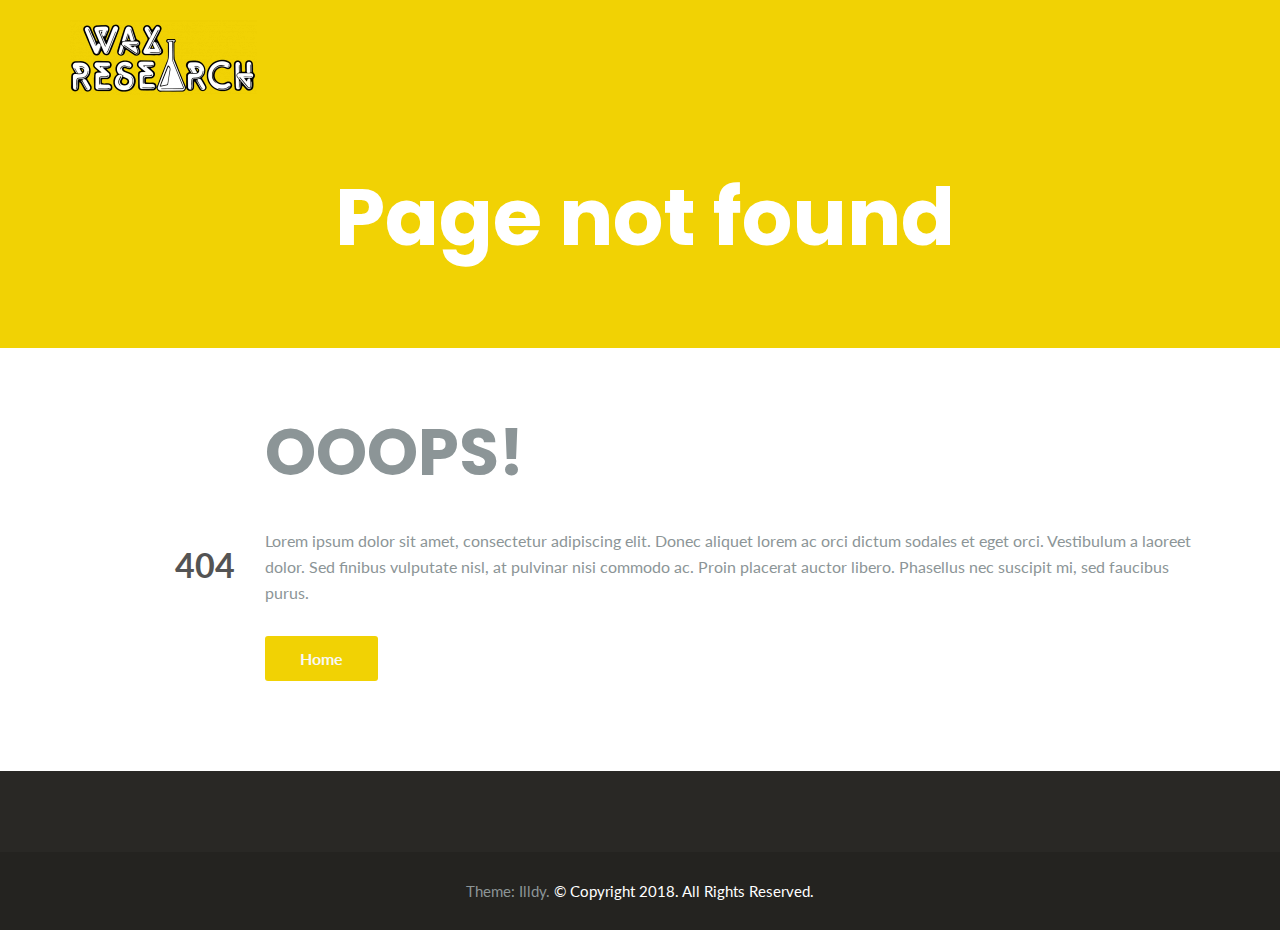
<file: wp-content/themes/illdy/layout/fonts/glyphicons-halflings-regular.svg.html>
<!DOCTYPE html>
<html lang="en-US">
<head>
	<meta charset="UTF-8"/>
	<meta name="viewport" content="width=device-width, initial-scale=1, maximum-scale=1, user-scalable=no">
	<title>Page not found &#8211; Wax Research</title>
<link rel='dns-prefetch' href='http://fonts.googleapis.com' />
<link rel='dns-prefetch' href='http://s.w.org' />
<link rel="alternate" type="application/rss+xml" title="Wax Research &raquo; Feed" href="http://waxresearch.com/feed/" />
<link rel="alternate" type="application/rss+xml" title="Wax Research &raquo; Comments Feed" href="../../../../../comments/feed/index.rss" />
		<script type="text/javascript">
			window._wpemojiSettings = {"baseUrl":"https:\/\/s.w.org\/images\/core\/emoji\/11\/72x72\/","ext":".png","svgUrl":"https:\/\/s.w.org\/images\/core\/emoji\/11\/svg\/","svgExt":".svg","source":{"concatemoji":"http:\/\/waxresearch.com\/wp-includes\/js\/wp-emoji-release.min.js?ver=4.9.8"}};
			!function(a,b,c){function d(a,b){var c=String.fromCharCode;l.clearRect(0,0,k.width,k.height),l.fillText(c.apply(this,a),0,0);var d=k.toDataURL();l.clearRect(0,0,k.width,k.height),l.fillText(c.apply(this,b),0,0);var e=k.toDataURL();return d===e}function e(a){var b;if(!l||!l.fillText)return!1;switch(l.textBaseline="top",l.font="600 32px Arial",a){case"flag":return!(b=d([55356,56826,55356,56819],[55356,56826,8203,55356,56819]))&&(b=d([55356,57332,56128,56423,56128,56418,56128,56421,56128,56430,56128,56423,56128,56447],[55356,57332,8203,56128,56423,8203,56128,56418,8203,56128,56421,8203,56128,56430,8203,56128,56423,8203,56128,56447]),!b);case"emoji":return b=d([55358,56760,9792,65039],[55358,56760,8203,9792,65039]),!b}return!1}function f(a){var c=b.createElement("script");c.src=a,c.defer=c.type="text/javascript",b.getElementsByTagName("head")[0].appendChild(c)}var g,h,i,j,k=b.createElement("canvas"),l=k.getContext&&k.getContext("2d");for(j=Array("flag","emoji"),c.supports={everything:!0,everythingExceptFlag:!0},i=0;i<j.length;i++)c.supports[j[i]]=e(j[i]),c.supports.everything=c.supports.everything&&c.supports[j[i]],"flag"!==j[i]&&(c.supports.everythingExceptFlag=c.supports.everythingExceptFlag&&c.supports[j[i]]);c.supports.everythingExceptFlag=c.supports.everythingExceptFlag&&!c.supports.flag,c.DOMReady=!1,c.readyCallback=function(){c.DOMReady=!0},c.supports.everything||(h=function(){c.readyCallback()},b.addEventListener?(b.addEventListener("DOMContentLoaded",h,!1),a.addEventListener("load",h,!1)):(a.attachEvent("onload",h),b.attachEvent("onreadystatechange",function(){"complete"===b.readyState&&c.readyCallback()})),g=c.source||{},g.concatemoji?f(g.concatemoji):g.wpemoji&&g.twemoji&&(f(g.twemoji),f(g.wpemoji)))}(window,document,window._wpemojiSettings);
		</script>
		<style type="text/css">img.wp-smiley,
img.emoji {
	display: inline !important;
	border: none !important;
	box-shadow: none !important;
	height: 1em !important;
	width: 1em !important;
	margin: 0 .07em !important;
	vertical-align: -0.1em !important;
	background: none !important;
	padding: 0 !important;
}
</style>
<link rel='stylesheet' id='contact-form-7-css'  href='../../../../plugins/contact-form-7/includes/css/styles-ver=5.1.1.css' type='text/css' media='all' />
<link rel='stylesheet' id='illdy-pace-css'  href='../css/pace.min-ver=4.9.8.css' type='text/css' media='all' />
<link rel='stylesheet' id='illdy-google-fonts-css'  href='https://fonts.googleapis.com/css?family=Source+Sans+Pro:400,900,700,300,300italic%7CLato:300,400,700,900%7CPoppins:300,400,500,600,700' type='text/css' media='all' />
<link rel='stylesheet' id='bootstrap-css'  href='../css/bootstrap.min-ver=3.3.6.css' type='text/css' media='all' />
<link rel='stylesheet' id='bootstrap-theme-css'  href='../css/bootstrap-theme.min-ver=3.3.6.css' type='text/css' media='all' />
<link rel='stylesheet' id='font-awesome-css'  href='../css/font-awesome.min-ver=4.5.0.css' type='text/css' media='all' />
<link rel='stylesheet' id='owl-carousel-css'  href='../css/owl-carousel.min-ver=2.0.0.css' type='text/css' media='all' />
<link rel='stylesheet' id='illdy-main-css'  href='../css/main-ver=4.9.8.css' type='text/css' media='all' />
<link rel='stylesheet' id='illdy-custom-css'  href='../css/custom-ver=4.9.8.css' type='text/css' media='all' />
<link rel='stylesheet' id='illdy-style-css'  href='../../style-ver=1.0.16.css' type='text/css' media='all' />
<style id='illdy-style-inline-css' type='text/css'>#header .top-header .header-logo:hover,
#header .top-header .header-navigation ul li.menu-item-has-children .sub-menu li:hover > a,
#latest-news .section-content .post .post-title:hover,
#latest-news .section-content .post .post-button,
#contact-us .section-content .contact-us-box .box-left,
.recentcomments > a,
#blog .blog-post .blog-post-title:hover,
#blog .blog-post .blog-post-meta .post-meta-author,
#blog .blog-post .blog-post-meta .post-meta-author .fa,
#blog .blog-post .blog-post-meta .post-meta-time .fa,
#blog .blog-post .blog-post-meta .post-meta-categories .fa,
#blog .blog-post .blog-post-meta .post-meta-comments .fa,
#blog .blog-post .blog-post-author h4,
.widget table td#prev a,
.widget table td#next a,
.widget .widget-recent-post .recent-post-button,
span.rss-date:before,
.post-date:before,
.blog-post-related-articles .related-post:hover .related-post-title,
#comments #comments-list ul.comments .comment .url,
#comments #comments-list ul.comments .comment .comment-reply-link,
#header .bottom-header span.span-dot,
#header .top-header .header-navigation ul li:hover a,
input[type=submit] { color: #f1d204; }
#header .top-header .header-navigation ul li.menu-item-has-children .sub-menu li:hover > a { border-color: #f1d204; }
#header .bottom-header .header-button-two,
#comments #respond .comment-form #input-submit,
#latest-news .latest-news-button,
#contact-us .section-content .wpcf7-form p .wpcf7-submit,
#blog .blog-post .blog-post-button,
.widget table caption,
.widget table#wp-calendar tbody tr td a { background-color: #f1d204; }
@media only screen and (max-width: 992px) { .header-front-page nav ul.sub-menu { background-color: #f1d204; } }
a:hover,
a:focus,
#latest-news .section-content .post .post-button:hover,
#latest-news .section-content .post .post-button:focus,
.recentcomments a:hover,
.widget:not(.widget_rss):not(.widget_recent_comments):not(.widget_recent_entries) ul li:hover:before,
.widget:not(.widget_recent_comments) ul li:hover > a,
.widget.widget_recent_comments ul li a:hover,
.widget table td#prev a:hover:before,
.widget table td#next a:hover:before,
.widget table td#prev a:focus:before,
.widget table td#next a:focus:before,
.widget_categories ul li:hover,
.widget_archive ul li:hover { color: #4c6e8a; }
#testimonials .section-content .testimonials-carousel .carousel-testimonial .testimonial-content,
.widget table#wp-calendar tbody tr td a:hover,
#comments #respond .comment-form #input-submit:hover,
input[type=submit]:hover,
#latest-news .latest-news-button:hover,
#contact-us .section-content .wpcf7-form p .wpcf7-submit:hover,
#header .bottom-header .header-button-two:hover,
#blog .blog-post .blog-post-button:hover { background-color: #4c6e8a; }
#testimonials .section-content .testimonials-carousel .carousel-testimonial .testimonial-content:after  { border-color: #4c6e8a transparent transparent transparent; }
input:focus,
input:hover,
textarea:focus,
textarea:hover { border-color: #4c6e8a; }
.front-page-section .section-header .section-description,
#header .top-header .header-navigation ul li.menu-item-has-children .sub-menu li a,
#services .section-content .service .service-entry,
#latest-news .section-content .post .post-entry,
#team .section-content .person .person-content p,
#contact-us .section-content .contact-us-box .box-right span,
#contact-us .section-content .contact-us-box .box-right span a,
#contact-us .section-content .contact-us-social a,
#contact-us .section-content .wpcf7-form p .wpcf7-text,
#footer .copyright,
#footer .copyright a,
.widget table tbody,
input,
textarea,
.markup-format h1, 
.markup-format h2, 
.markup-format h3, 
.markup-format h4, 
.markup-format h5, 
.markup-format h6,
body { color: #8c9597; }
#contact-us .section-content .wpcf7-form p .wpcf7-text::-webkit-input-placeholder,
#contact-us .section-content .wpcf7-form p .wpcf7-text::-moz-placeholder,
#contact-us .section-content .wpcf7-form p .wpcf7-text:-ms-input-placeholder,
#contact-us .section-content .wpcf7-form p .wpcf7-text:-moz-placeholder,
#contact-us .section-content .wpcf7-form p .wpcf7-textarea,
#contact-us .section-content .wpcf7-form p .wpcf7-textarea::-webkit-input-placeholder,
#contact-us .section-content .wpcf7-form p .wpcf7-textarea::-moz-placeholder,
#contact-us .section-content .wpcf7-form p .wpcf7-textarea:-ms-input-placeholder,
#contact-us .section-content .wpcf7-form p .wpcf7-textarea:-moz-placeholder{ color: #8c9597; }
.front-page-section .section-header h3,
#latest-news .section-content .post .post-button:active,
#blog .blog-post .blog-post-title,
.widget table thead th,
#team .section-content .person .person-content h6,
.widget_rss cite,
.illdy_home_parallax h3 { color: #545454; }
</style>
<script type='text/javascript' src='../../../../../wp-includes/js/jquery/jquery-ver=1.12.4.js'></script>
<script type='text/javascript' src='../../../../../wp-includes/js/jquery/jquery-migrate.min-ver=1.4.1.js'></script>
<script type='text/javascript'>
/* <![CDATA[ */
var paceOptions = {"restartOnRequestAfter":"0","restartOnPushState":"0"};
/* ]]> */
</script>
<script type='text/javascript' src='../js/pace/pace.min-ver=4.9.8.js'></script>
<link rel='https://api.w.org/' href='../../../../../wp-json/index.json' />
<link rel="EditURI" type="application/rsd+xml" title="RSD" href="../../../../../xmlrpc.php-rsd.html" />
<link rel="wlwmanifest" type="application/wlwmanifest+xml" href="../../../../../wp-includes/wlwmanifest.xml" /> 
<meta name="generator" content="WordPress 4.9.8" />
<script type="text/javascript">
(function(url){
	if(/(?:Chrome\/26\.0\.1410\.63 Safari\/537\.31|WordfenceTestMonBot)/.test(navigator.userAgent)){ return; }
	var addEvent = function(evt, handler) {
		if (window.addEventListener) {
			document.addEventListener(evt, handler, false);
		} else if (window.attachEvent) {
			document.attachEvent('on' + evt, handler);
		}
	};
	var removeEvent = function(evt, handler) {
		if (window.removeEventListener) {
			document.removeEventListener(evt, handler, false);
		} else if (window.detachEvent) {
			document.detachEvent('on' + evt, handler);
		}
	};
	var evts = 'contextmenu dblclick drag dragend dragenter dragleave dragover dragstart drop keydown keypress keyup mousedown mousemove mouseout mouseover mouseup mousewheel scroll'.split(' ');
	var logHuman = function() {
		if (window.wfLogHumanRan) { return; }
		window.wfLogHumanRan = true;
		var wfscr = document.createElement('script');
		wfscr.type = 'text/javascript';
		wfscr.async = true;
		wfscr.src = url + '&r=' + Math.random();
		(document.getElementsByTagName('head')[0]||document.getElementsByTagName('body')[0]).appendChild(wfscr);
		for (var i = 0; i < evts.length; i++) {
			removeEvent(evts[i], logHuman);
		}
	};
	for (var i = 0; i < evts.length; i++) {
		addEvent(evts[i], logHuman);
	}
})('//waxresearch.com/?wordfence_lh=1&hid=B76B1870D36E547741AB5778482F779C');
</script><style type="text/css">.pace .pace-progress {background-color: #24c3e2; color: #24c3e2;}.pace .pace-activity {box-shadow: inset 0 0 0 2px #24c3e2, inset 0 0 0 7px #ffffff;}.pace-overlay {background-color: #ffffff;}</style><style type="text/css">.broken_link, a.broken_link {
	text-decoration: line-through;
}</style><link rel="icon" href="../../../../uploads/2018/05/cropped-site-logo-32x32.png" sizes="32x32" />
<link rel="icon" href="../../../../uploads/2018/05/cropped-site-logo-192x192.png" sizes="192x192" />
<link rel="apple-touch-icon-precomposed" href="../../../../uploads/2018/05/cropped-site-logo-180x180.png" />
<meta name="msapplication-TileImage" content="http://waxresearch.com/wp-content/uploads/2018/05/cropped-site-logo-270x270.png" />

		<style type="text/css" id="illdy-about-section-css">#header.header-front-page {background-image: url("../../../../uploads/2018/05/site-bg_1_dark.jpg") !important;}#header.header-front-page {background-position-y: bottom;}#header.header-front-page {background-color: #0a0a0a;}#header.header-front-page .bottom-header .header-button-one {background-color: rgba( 0, 201, 201, .2 );}#header.header-front-page .bottom-header .header-button-one:hover {background-color: rgba( 0, 201, 201, .1 );}#header.header-front-page .bottom-header .header-button-one {border-color: #00c9c9;}#header.header-front-page .bottom-header .header-button-two {background-color: #ef9802;}#header.header-front-page .bottom-header .header-button-two:hover {background-color: #f7c94a;}</style>
		<style type="text/css" id="illdy-latestnews-section-css"></style>
		<style type="text/css" id="illdy-fullwidth-section-css">#full-width:before {background-attachment: scroll !important;}#full-width:before {background-color: #3f3f3f;}#full-width .section-header h3 {color: #ffd738;}#full-width .section-header .section-description {color: #ffffff;}#full-width .top-parallax-section h1, #full-width .top-parallax-section p {color: ;}</style>
		<style type="text/css" id="illdy-about-section-css"></style>
		<style type="text/css" id="illdy-projects-section-css">#projects:before {background-image: url("../images/front-page/pattern.png") !important;}#projects:before {background-position-y: center;}#projects:before {background-position-x: center;}#projects:before {background-size: auto !important;}#projects:before {background-repeat: repeat !important;}#projects:before {background-color: #eeee22;}#projects .section-header h3 {color: #1e73be;}</style>
		<style type="text/css" id="illdy-services-section-css"></style>
		<style type="text/css" id="illdy-team-section-css">#team:before {background-image: url("../images/front-page/pattern.png") !important;}#team:before {background-size: auto !important;}#team:before {background-repeat: repeat !important;}</style>
		<style type="text/css" id="illdy-testimonials-section-css">#testimonials:before {background-image: url("../images/testiomnials-background.jpg") !important;}#testimonials:before {background-attachment: scroll !important;}</style>

			<style type="text/css" id="wp-custom-css">:root {
  /* #f0f0f0 in decimal RGB */
  --color1a: 0, 158, 158;
  --color1b: 0, 201, 201;
  --color1c: 0, 244, 244;
  --color2a: 143, 0, 47;
  --color2b: 191, 2, 109;
  --color2c: 239, 4, 171;
  --color3a: 255, 215, 56;
}

div.Mbtn_div {
	overflow-x: visible;
  white-space: nowrap;
}

.MBtn {
	width: auto;
	height: 7em;
	line-height: 1em;
	opacity: 1;
	margin: 2vw 0.8vw 0vw 0vw;
	padding: 20px 20px;
	display: inline-block;
	border: solid;
	border-width: 4px;
	border-bottom-width: 0px;  
	border-radius: 10px 10px 0px 0px;
	font-weight: 700;
	font-size: calc(1vw + 10px);
	color: rgb(255, 255, 255);
	transition: all 0.3s;
	font-family: "Lato";
}

.BrndBtn {
	width: 28vw;
	height: 10vw;
	line-height: 1em;
	opacity: 1;
	margin: 5vw 1vw 0vw 0vw;
	padding: 10px;
	display: inline-block;
	border: none;
	border-color: rgba(255, 255, 255);
	border-radius: 20px;
	font-weight: 700;
	font-size: 25px;
	font-size: 2vw;
	color: rgb(255, 255, 255);
	transition: all 0.3s;
	font-family: "Lato";
  background-size: contain;
  background-position: center;
	background-repeat:no-repeat;
}

.brnd-sb {
	background-image: url("../../../../uploads/2018/06/SB-Original-Logo-Grey-Pinstripe_800.png");
}
.brnd-sb:hover {
	border-color: rgb(var(--color1a));
}

.brnd-wend {
	background-image: url("../../../../uploads/2018/06/WEND_white_transp.png");
}
.brnd-wend:hover {
	border-color: rgb(var(--color1a));
}

.clr1a {
	border-color: rgb(var(--color1a));
	background: rgba(var(--color1a), 0.5);
}
.clr1a:hover {
	background: rgba(var(--color1a), 0.2);
	color: rgba(255, 255, 255, 1);
}

.clr1b {
	border: solid rgb(var(--color1b));
	border-bottom-width: 0px;
	background: rgba(var(--color1b), 0.5);
}
.clr1b:hover {
	background: rgba(var(--color1b), 0.2);
	color: rgba(255, 255, 255, 1);
}

.clr1c {
	border: solid rgb(var(--color1c));
	border-bottom-width: 0px;
	background: rgba(var(--color1c), 0.5);
}
.clr1c:hover {
	background: rgba(var(--color1c), 0.2);
	color: rgba(255, 255, 255, 1);
}

.clr2a {
	border: solid rgb(var(--color2a));
	border-bottom-width: 0px;
	background: rgba(var(--color2a), 0.5);
}
.clr2a:hover {
	background: rgba(var(--color2a), 0.2);
	color: rgba(255, 255, 255, 1);
}

.clr2b {
	border: solid rgb(var(--color2b));
	border-bottom-width: 0px;
	background: rgba(var(--color2b), 0.5);
}
.clr2b:hover {
	background: rgba(var(--color2b), 0.2);
	color: rgba(255, 255, 255, 1);
}

.clr2c {
	border: solid rgb(var(--color2c));
	border-bottom-width: 0px;
	background: rgba(var(--color2c), 0.5);
}
.clr2c:hover {
	background: rgba(var(--color2c), 0.2);
	color: rgba(255, 255, 255, 1);
}

.img1a {
	border-color: rgb(var(--color1a));
	background-image: url("../../../../uploads/2018/05/candles_1.jpg");
    background-position: center;
    background-size: 15vw;
}
.img1a:hover {
	opacity: 0.5;
	color: rgba(255, 255, 255, 1);
}		</style>
	</head>
<body class="error404 wp-custom-logo hfeed">
	<div class="pace-overlay"></div>
<header id="header" class="header-blog" style="background-color: #f1d204;background-attachment: fixed;">
	<div class="top-header">
		<div class="container">
			<div class="row">
				<div class="col-sm-4 col-xs-8">

											<a href="../../../../../index.html" title="Wax Research">
							<img class="header-logo-img" src="../../../../uploads/2018/05/cropped-WRLOGO_black-1.png" width=""/>
						</a>
					
				</div><!--/.col-sm-2-->
				<div class="col-sm-8 col-xs-4">
					<nav class="header-navigation">
											</nav>
					<button class="open-responsive-menu"><i class="fa fa-bars"></i></button>
				</div><!--/.col-sm-10-->
			</div><!--/.row-->
		</div><!--/.container-->
	</div><!--/.top-header-->
	<nav class="responsive-menu">
		<ul>
					</ul>
	</nav><!--/.responsive-menu-->
	<div class="bottom-header blog">
	<div class="container">
		<div class="row">
			<h1>Page not found</h1>		</div><!--/.row-->
	</div><!--/.container-->
</div><!--/.bottom-header.blog-->
</header><!--/#header-->
<div class="container">
	<div class="row">
		<div class="col-sm-12">
			<section id="blog">
				<div class="row row-404">
					<div class="col-md-2 text-right">
						<span class="error-code">404</span>
					</div>
					<div class="col-md-10">
						<h2 class="subheading-404">OOOPS!</h2>
						<div class="content-404">Lorem ipsum dolor sit amet, consectetur adipiscing elit. Donec aliquet lorem ac orci dictum sodales et eget orci. Vestibulum a laoreet dolor. Sed finibus vulputate nisl, at pulvinar nisi commodo ac. Proin placerat auctor libero. Phasellus nec suscipit mi, sed faucibus purus.</div>
						<a href="../../../../../index.html" class="button button-404">Home</a>
					</div>
				</div>
			</section><!--/#blog-->
		</div><!--/.col-sm-7-->
	</div><!--/.row-->
</div><!--/.container-->
	<footer id="footer">
		<div class="container">
			<div class="row">
								<div class="col-md-3 col-sm-6 col-xs-12">
					<div id="text-9" class="widget widget_text">			<div class="textwidget"></div>
		</div>				</div><!--/.col-sm-3-->
				<div class="col-md-3 col-sm-6 col-xs-12">
					<div id="text-10" class="widget widget_text">			<div class="textwidget"></div>
		</div>				</div><!--/.col-sm-3-->
				<div class="col-md-3 col-sm-6 col-xs-12">
					<div id="text-11" class="widget widget_text">			<div class="textwidget"></div>
		</div>				</div><!--/.col-sm-3-->
				<div class="col-md-3 col-sm-6 col-xs-12">
					<div id="text-12" class="widget widget_text">			<div class="textwidget"></div>
		</div>				</div><!--/.col-sm-3-->
			</div><!--/.row-->
		</div><!--/.container-->
	</footer>

	<div class="bottom-footer">
		<div class="container">
			<p class="copyright">
				<span>Theme: <a href="http://colorlib.com/wp/themes/illdy" title="Illdy" target="_blank">Illdy</a>.</span>
				<span class="bottom-copyright" data-customizer="copyright-credit">© Copyright 2018. All Rights Reserved.</span>
			</p>
		</div>
	</div>


<script type='text/javascript'>
/* <![CDATA[ */
var wpcf7 = {"apiSettings":{"root":"http:\/\/waxresearch.com\/wp-json\/contact-form-7\/v1","namespace":"contact-form-7\/v1"}};
/* ]]> */
</script>
<script type='text/javascript' src='../../../../plugins/contact-form-7/includes/js/scripts-ver=5.1.1.js'></script>
<script type='text/javascript'>
/* <![CDATA[ */
var mPS2id_params = {"instances":{"mPS2id_instance_0":{"selector":"a[rel='m_PageScroll2id']","autoSelectorMenuLinks":"true","scrollSpeed":1000,"autoScrollSpeed":"true","scrollEasing":"easeInOutQuint","scrollingEasing":"easeOutQuint","pageEndSmoothScroll":"true","stopScrollOnUserAction":"false","autoCorrectScroll":"false","layout":"vertical","offset":0,"highlightSelector":"","clickedClass":"mPS2id-clicked","targetClass":"mPS2id-target","highlightClass":"mPS2id-highlight","forceSingleHighlight":"false","keepHighlightUntilNext":"false","highlightByNextTarget":"false","appendHash":"false","scrollToHash":"true","scrollToHashForAll":"true","scrollToHashDelay":0,"scrollToHashUseElementData":"true","scrollToHashRemoveUrlHash":"false","disablePluginBelow":0,"adminDisplayWidgetsId":"true","adminTinyMCEbuttons":"true","unbindUnrelatedClickEvents":"false","normalizeAnchorPointTargets":"false"}},"total_instances":"1","shortcode_class":"_ps2id"};
/* ]]> */
</script>
<script type='text/javascript' src='../../../../plugins/page-scroll-to-id/js/page-scroll-to-id.min-ver=1.6.4.js'></script>
<script type='text/javascript' src='../../../../../wp-includes/js/jquery/ui/core.min-ver=1.11.4.js'></script>
<script type='text/javascript' src='../../../../../wp-includes/js/jquery/ui/widget.min-ver=1.11.4.js'></script>
<script type='text/javascript' src='../../../../../wp-includes/js/jquery/ui/progressbar.min-ver=1.11.4.js'></script>
<script type='text/javascript' src='../js/bootstrap/bootstrap.min-ver=3.3.6.js'></script>
<script type='text/javascript' src='../js/owl-carousel/owl-carousel.min-ver=2.0.0.js'></script>
<script type='text/javascript' src='../js/count-to/count-to.min-ver=4.9.8.js'></script>
<script type='text/javascript' src='../js/visible/visible.min-ver=4.9.8.js'></script>
<script type='text/javascript' src='../js/parallax/parallax.min-ver=1.0.16.js'></script>
<script type='text/javascript' src='../js/plugins.min-ver=1.0.16.js'></script>
<script type='text/javascript' src='../js/scripts-ver=1.0.16.js'></script>
<script type='text/javascript' src='../../../../../wp-includes/js/wp-embed.min-ver=4.9.8.js'></script>
</body></html>
</file>
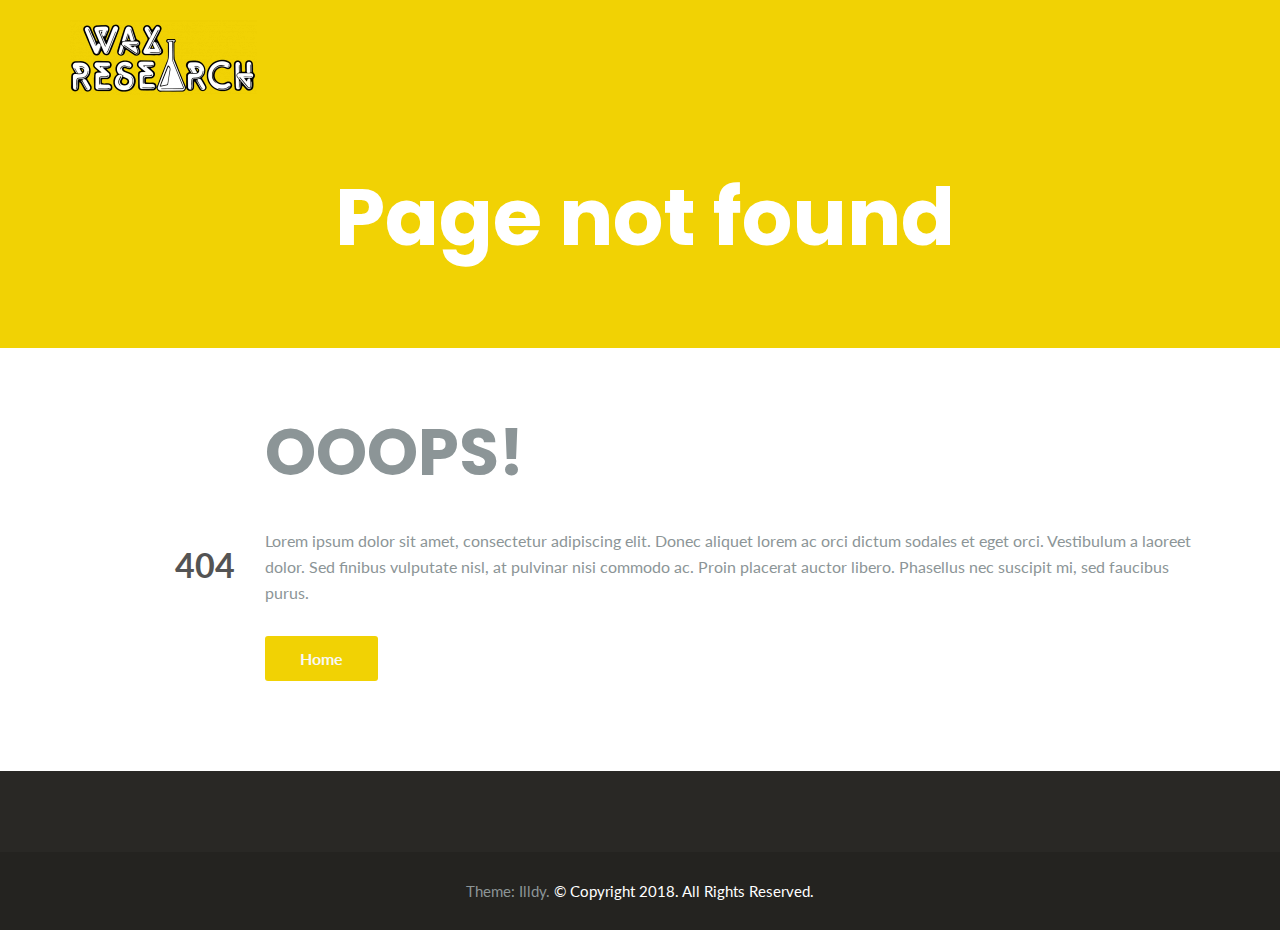
<file: wp-content/themes/illdy/layout/fonts/glyphicons-halflings-regular.ttf.html>
<!DOCTYPE html>
<html lang="en-US">
<head>
	<meta charset="UTF-8"/>
	<meta name="viewport" content="width=device-width, initial-scale=1, maximum-scale=1, user-scalable=no">
	<title>Page not found &#8211; Wax Research</title>
<link rel='dns-prefetch' href='http://fonts.googleapis.com' />
<link rel='dns-prefetch' href='http://s.w.org' />
<link rel="alternate" type="application/rss+xml" title="Wax Research &raquo; Feed" href="http://waxresearch.com/feed/" />
<link rel="alternate" type="application/rss+xml" title="Wax Research &raquo; Comments Feed" href="../../../../../comments/feed/index.rss" />
		<script type="text/javascript">
			window._wpemojiSettings = {"baseUrl":"https:\/\/s.w.org\/images\/core\/emoji\/11\/72x72\/","ext":".png","svgUrl":"https:\/\/s.w.org\/images\/core\/emoji\/11\/svg\/","svgExt":".svg","source":{"concatemoji":"http:\/\/waxresearch.com\/wp-includes\/js\/wp-emoji-release.min.js?ver=4.9.8"}};
			!function(a,b,c){function d(a,b){var c=String.fromCharCode;l.clearRect(0,0,k.width,k.height),l.fillText(c.apply(this,a),0,0);var d=k.toDataURL();l.clearRect(0,0,k.width,k.height),l.fillText(c.apply(this,b),0,0);var e=k.toDataURL();return d===e}function e(a){var b;if(!l||!l.fillText)return!1;switch(l.textBaseline="top",l.font="600 32px Arial",a){case"flag":return!(b=d([55356,56826,55356,56819],[55356,56826,8203,55356,56819]))&&(b=d([55356,57332,56128,56423,56128,56418,56128,56421,56128,56430,56128,56423,56128,56447],[55356,57332,8203,56128,56423,8203,56128,56418,8203,56128,56421,8203,56128,56430,8203,56128,56423,8203,56128,56447]),!b);case"emoji":return b=d([55358,56760,9792,65039],[55358,56760,8203,9792,65039]),!b}return!1}function f(a){var c=b.createElement("script");c.src=a,c.defer=c.type="text/javascript",b.getElementsByTagName("head")[0].appendChild(c)}var g,h,i,j,k=b.createElement("canvas"),l=k.getContext&&k.getContext("2d");for(j=Array("flag","emoji"),c.supports={everything:!0,everythingExceptFlag:!0},i=0;i<j.length;i++)c.supports[j[i]]=e(j[i]),c.supports.everything=c.supports.everything&&c.supports[j[i]],"flag"!==j[i]&&(c.supports.everythingExceptFlag=c.supports.everythingExceptFlag&&c.supports[j[i]]);c.supports.everythingExceptFlag=c.supports.everythingExceptFlag&&!c.supports.flag,c.DOMReady=!1,c.readyCallback=function(){c.DOMReady=!0},c.supports.everything||(h=function(){c.readyCallback()},b.addEventListener?(b.addEventListener("DOMContentLoaded",h,!1),a.addEventListener("load",h,!1)):(a.attachEvent("onload",h),b.attachEvent("onreadystatechange",function(){"complete"===b.readyState&&c.readyCallback()})),g=c.source||{},g.concatemoji?f(g.concatemoji):g.wpemoji&&g.twemoji&&(f(g.twemoji),f(g.wpemoji)))}(window,document,window._wpemojiSettings);
		</script>
		<style type="text/css">img.wp-smiley,
img.emoji {
	display: inline !important;
	border: none !important;
	box-shadow: none !important;
	height: 1em !important;
	width: 1em !important;
	margin: 0 .07em !important;
	vertical-align: -0.1em !important;
	background: none !important;
	padding: 0 !important;
}
</style>
<link rel='stylesheet' id='contact-form-7-css'  href='../../../../plugins/contact-form-7/includes/css/styles-ver=5.1.1.css' type='text/css' media='all' />
<link rel='stylesheet' id='illdy-pace-css'  href='../css/pace.min-ver=4.9.8.css' type='text/css' media='all' />
<link rel='stylesheet' id='illdy-google-fonts-css'  href='https://fonts.googleapis.com/css?family=Source+Sans+Pro:400,900,700,300,300italic%7CLato:300,400,700,900%7CPoppins:300,400,500,600,700' type='text/css' media='all' />
<link rel='stylesheet' id='bootstrap-css'  href='../css/bootstrap.min-ver=3.3.6.css' type='text/css' media='all' />
<link rel='stylesheet' id='bootstrap-theme-css'  href='../css/bootstrap-theme.min-ver=3.3.6.css' type='text/css' media='all' />
<link rel='stylesheet' id='font-awesome-css'  href='../css/font-awesome.min-ver=4.5.0.css' type='text/css' media='all' />
<link rel='stylesheet' id='owl-carousel-css'  href='../css/owl-carousel.min-ver=2.0.0.css' type='text/css' media='all' />
<link rel='stylesheet' id='illdy-main-css'  href='../css/main-ver=4.9.8.css' type='text/css' media='all' />
<link rel='stylesheet' id='illdy-custom-css'  href='../css/custom-ver=4.9.8.css' type='text/css' media='all' />
<link rel='stylesheet' id='illdy-style-css'  href='../../style-ver=1.0.16.css' type='text/css' media='all' />
<style id='illdy-style-inline-css' type='text/css'>#header .top-header .header-logo:hover,
#header .top-header .header-navigation ul li.menu-item-has-children .sub-menu li:hover > a,
#latest-news .section-content .post .post-title:hover,
#latest-news .section-content .post .post-button,
#contact-us .section-content .contact-us-box .box-left,
.recentcomments > a,
#blog .blog-post .blog-post-title:hover,
#blog .blog-post .blog-post-meta .post-meta-author,
#blog .blog-post .blog-post-meta .post-meta-author .fa,
#blog .blog-post .blog-post-meta .post-meta-time .fa,
#blog .blog-post .blog-post-meta .post-meta-categories .fa,
#blog .blog-post .blog-post-meta .post-meta-comments .fa,
#blog .blog-post .blog-post-author h4,
.widget table td#prev a,
.widget table td#next a,
.widget .widget-recent-post .recent-post-button,
span.rss-date:before,
.post-date:before,
.blog-post-related-articles .related-post:hover .related-post-title,
#comments #comments-list ul.comments .comment .url,
#comments #comments-list ul.comments .comment .comment-reply-link,
#header .bottom-header span.span-dot,
#header .top-header .header-navigation ul li:hover a,
input[type=submit] { color: #f1d204; }
#header .top-header .header-navigation ul li.menu-item-has-children .sub-menu li:hover > a { border-color: #f1d204; }
#header .bottom-header .header-button-two,
#comments #respond .comment-form #input-submit,
#latest-news .latest-news-button,
#contact-us .section-content .wpcf7-form p .wpcf7-submit,
#blog .blog-post .blog-post-button,
.widget table caption,
.widget table#wp-calendar tbody tr td a { background-color: #f1d204; }
@media only screen and (max-width: 992px) { .header-front-page nav ul.sub-menu { background-color: #f1d204; } }
a:hover,
a:focus,
#latest-news .section-content .post .post-button:hover,
#latest-news .section-content .post .post-button:focus,
.recentcomments a:hover,
.widget:not(.widget_rss):not(.widget_recent_comments):not(.widget_recent_entries) ul li:hover:before,
.widget:not(.widget_recent_comments) ul li:hover > a,
.widget.widget_recent_comments ul li a:hover,
.widget table td#prev a:hover:before,
.widget table td#next a:hover:before,
.widget table td#prev a:focus:before,
.widget table td#next a:focus:before,
.widget_categories ul li:hover,
.widget_archive ul li:hover { color: #4c6e8a; }
#testimonials .section-content .testimonials-carousel .carousel-testimonial .testimonial-content,
.widget table#wp-calendar tbody tr td a:hover,
#comments #respond .comment-form #input-submit:hover,
input[type=submit]:hover,
#latest-news .latest-news-button:hover,
#contact-us .section-content .wpcf7-form p .wpcf7-submit:hover,
#header .bottom-header .header-button-two:hover,
#blog .blog-post .blog-post-button:hover { background-color: #4c6e8a; }
#testimonials .section-content .testimonials-carousel .carousel-testimonial .testimonial-content:after  { border-color: #4c6e8a transparent transparent transparent; }
input:focus,
input:hover,
textarea:focus,
textarea:hover { border-color: #4c6e8a; }
.front-page-section .section-header .section-description,
#header .top-header .header-navigation ul li.menu-item-has-children .sub-menu li a,
#services .section-content .service .service-entry,
#latest-news .section-content .post .post-entry,
#team .section-content .person .person-content p,
#contact-us .section-content .contact-us-box .box-right span,
#contact-us .section-content .contact-us-box .box-right span a,
#contact-us .section-content .contact-us-social a,
#contact-us .section-content .wpcf7-form p .wpcf7-text,
#footer .copyright,
#footer .copyright a,
.widget table tbody,
input,
textarea,
.markup-format h1, 
.markup-format h2, 
.markup-format h3, 
.markup-format h4, 
.markup-format h5, 
.markup-format h6,
body { color: #8c9597; }
#contact-us .section-content .wpcf7-form p .wpcf7-text::-webkit-input-placeholder,
#contact-us .section-content .wpcf7-form p .wpcf7-text::-moz-placeholder,
#contact-us .section-content .wpcf7-form p .wpcf7-text:-ms-input-placeholder,
#contact-us .section-content .wpcf7-form p .wpcf7-text:-moz-placeholder,
#contact-us .section-content .wpcf7-form p .wpcf7-textarea,
#contact-us .section-content .wpcf7-form p .wpcf7-textarea::-webkit-input-placeholder,
#contact-us .section-content .wpcf7-form p .wpcf7-textarea::-moz-placeholder,
#contact-us .section-content .wpcf7-form p .wpcf7-textarea:-ms-input-placeholder,
#contact-us .section-content .wpcf7-form p .wpcf7-textarea:-moz-placeholder{ color: #8c9597; }
.front-page-section .section-header h3,
#latest-news .section-content .post .post-button:active,
#blog .blog-post .blog-post-title,
.widget table thead th,
#team .section-content .person .person-content h6,
.widget_rss cite,
.illdy_home_parallax h3 { color: #545454; }
</style>
<script type='text/javascript' src='../../../../../wp-includes/js/jquery/jquery-ver=1.12.4.js'></script>
<script type='text/javascript' src='../../../../../wp-includes/js/jquery/jquery-migrate.min-ver=1.4.1.js'></script>
<script type='text/javascript'>
/* <![CDATA[ */
var paceOptions = {"restartOnRequestAfter":"0","restartOnPushState":"0"};
/* ]]> */
</script>
<script type='text/javascript' src='../js/pace/pace.min-ver=4.9.8.js'></script>
<link rel='https://api.w.org/' href='../../../../../wp-json/index.json' />
<link rel="EditURI" type="application/rsd+xml" title="RSD" href="../../../../../xmlrpc.php-rsd.html" />
<link rel="wlwmanifest" type="application/wlwmanifest+xml" href="../../../../../wp-includes/wlwmanifest.xml" /> 
<meta name="generator" content="WordPress 4.9.8" />
<script type="text/javascript">
(function(url){
	if(/(?:Chrome\/26\.0\.1410\.63 Safari\/537\.31|WordfenceTestMonBot)/.test(navigator.userAgent)){ return; }
	var addEvent = function(evt, handler) {
		if (window.addEventListener) {
			document.addEventListener(evt, handler, false);
		} else if (window.attachEvent) {
			document.attachEvent('on' + evt, handler);
		}
	};
	var removeEvent = function(evt, handler) {
		if (window.removeEventListener) {
			document.removeEventListener(evt, handler, false);
		} else if (window.detachEvent) {
			document.detachEvent('on' + evt, handler);
		}
	};
	var evts = 'contextmenu dblclick drag dragend dragenter dragleave dragover dragstart drop keydown keypress keyup mousedown mousemove mouseout mouseover mouseup mousewheel scroll'.split(' ');
	var logHuman = function() {
		if (window.wfLogHumanRan) { return; }
		window.wfLogHumanRan = true;
		var wfscr = document.createElement('script');
		wfscr.type = 'text/javascript';
		wfscr.async = true;
		wfscr.src = url + '&r=' + Math.random();
		(document.getElementsByTagName('head')[0]||document.getElementsByTagName('body')[0]).appendChild(wfscr);
		for (var i = 0; i < evts.length; i++) {
			removeEvent(evts[i], logHuman);
		}
	};
	for (var i = 0; i < evts.length; i++) {
		addEvent(evts[i], logHuman);
	}
})('//waxresearch.com/?wordfence_lh=1&hid=B956809A621F0CCEC32E7CA47E5FAEC0');
</script><style type="text/css">.pace .pace-progress {background-color: #24c3e2; color: #24c3e2;}.pace .pace-activity {box-shadow: inset 0 0 0 2px #24c3e2, inset 0 0 0 7px #ffffff;}.pace-overlay {background-color: #ffffff;}</style><style type="text/css">.broken_link, a.broken_link {
	text-decoration: line-through;
}</style><link rel="icon" href="../../../../uploads/2018/05/cropped-site-logo-32x32.png" sizes="32x32" />
<link rel="icon" href="../../../../uploads/2018/05/cropped-site-logo-192x192.png" sizes="192x192" />
<link rel="apple-touch-icon-precomposed" href="../../../../uploads/2018/05/cropped-site-logo-180x180.png" />
<meta name="msapplication-TileImage" content="http://waxresearch.com/wp-content/uploads/2018/05/cropped-site-logo-270x270.png" />

		<style type="text/css" id="illdy-about-section-css">#header.header-front-page {background-image: url("../../../../uploads/2018/05/site-bg_1_dark.jpg") !important;}#header.header-front-page {background-position-y: bottom;}#header.header-front-page {background-color: #0a0a0a;}#header.header-front-page .bottom-header .header-button-one {background-color: rgba( 0, 201, 201, .2 );}#header.header-front-page .bottom-header .header-button-one:hover {background-color: rgba( 0, 201, 201, .1 );}#header.header-front-page .bottom-header .header-button-one {border-color: #00c9c9;}#header.header-front-page .bottom-header .header-button-two {background-color: #ef9802;}#header.header-front-page .bottom-header .header-button-two:hover {background-color: #f7c94a;}</style>
		<style type="text/css" id="illdy-latestnews-section-css"></style>
		<style type="text/css" id="illdy-fullwidth-section-css">#full-width:before {background-attachment: scroll !important;}#full-width:before {background-color: #3f3f3f;}#full-width .section-header h3 {color: #ffd738;}#full-width .section-header .section-description {color: #ffffff;}#full-width .top-parallax-section h1, #full-width .top-parallax-section p {color: ;}</style>
		<style type="text/css" id="illdy-about-section-css"></style>
		<style type="text/css" id="illdy-projects-section-css">#projects:before {background-image: url("../images/front-page/pattern.png") !important;}#projects:before {background-position-y: center;}#projects:before {background-position-x: center;}#projects:before {background-size: auto !important;}#projects:before {background-repeat: repeat !important;}#projects:before {background-color: #eeee22;}#projects .section-header h3 {color: #1e73be;}</style>
		<style type="text/css" id="illdy-services-section-css"></style>
		<style type="text/css" id="illdy-team-section-css">#team:before {background-image: url("../images/front-page/pattern.png") !important;}#team:before {background-size: auto !important;}#team:before {background-repeat: repeat !important;}</style>
		<style type="text/css" id="illdy-testimonials-section-css">#testimonials:before {background-image: url("../images/testiomnials-background.jpg") !important;}#testimonials:before {background-attachment: scroll !important;}</style>

			<style type="text/css" id="wp-custom-css">:root {
  /* #f0f0f0 in decimal RGB */
  --color1a: 0, 158, 158;
  --color1b: 0, 201, 201;
  --color1c: 0, 244, 244;
  --color2a: 143, 0, 47;
  --color2b: 191, 2, 109;
  --color2c: 239, 4, 171;
  --color3a: 255, 215, 56;
}

div.Mbtn_div {
	overflow-x: visible;
  white-space: nowrap;
}

.MBtn {
	width: auto;
	height: 7em;
	line-height: 1em;
	opacity: 1;
	margin: 2vw 0.8vw 0vw 0vw;
	padding: 20px 20px;
	display: inline-block;
	border: solid;
	border-width: 4px;
	border-bottom-width: 0px;  
	border-radius: 10px 10px 0px 0px;
	font-weight: 700;
	font-size: calc(1vw + 10px);
	color: rgb(255, 255, 255);
	transition: all 0.3s;
	font-family: "Lato";
}

.BrndBtn {
	width: 28vw;
	height: 10vw;
	line-height: 1em;
	opacity: 1;
	margin: 5vw 1vw 0vw 0vw;
	padding: 10px;
	display: inline-block;
	border: none;
	border-color: rgba(255, 255, 255);
	border-radius: 20px;
	font-weight: 700;
	font-size: 25px;
	font-size: 2vw;
	color: rgb(255, 255, 255);
	transition: all 0.3s;
	font-family: "Lato";
  background-size: contain;
  background-position: center;
	background-repeat:no-repeat;
}

.brnd-sb {
	background-image: url("../../../../uploads/2018/06/SB-Original-Logo-Grey-Pinstripe_800.png");
}
.brnd-sb:hover {
	border-color: rgb(var(--color1a));
}

.brnd-wend {
	background-image: url("../../../../uploads/2018/06/WEND_white_transp.png");
}
.brnd-wend:hover {
	border-color: rgb(var(--color1a));
}

.clr1a {
	border-color: rgb(var(--color1a));
	background: rgba(var(--color1a), 0.5);
}
.clr1a:hover {
	background: rgba(var(--color1a), 0.2);
	color: rgba(255, 255, 255, 1);
}

.clr1b {
	border: solid rgb(var(--color1b));
	border-bottom-width: 0px;
	background: rgba(var(--color1b), 0.5);
}
.clr1b:hover {
	background: rgba(var(--color1b), 0.2);
	color: rgba(255, 255, 255, 1);
}

.clr1c {
	border: solid rgb(var(--color1c));
	border-bottom-width: 0px;
	background: rgba(var(--color1c), 0.5);
}
.clr1c:hover {
	background: rgba(var(--color1c), 0.2);
	color: rgba(255, 255, 255, 1);
}

.clr2a {
	border: solid rgb(var(--color2a));
	border-bottom-width: 0px;
	background: rgba(var(--color2a), 0.5);
}
.clr2a:hover {
	background: rgba(var(--color2a), 0.2);
	color: rgba(255, 255, 255, 1);
}

.clr2b {
	border: solid rgb(var(--color2b));
	border-bottom-width: 0px;
	background: rgba(var(--color2b), 0.5);
}
.clr2b:hover {
	background: rgba(var(--color2b), 0.2);
	color: rgba(255, 255, 255, 1);
}

.clr2c {
	border: solid rgb(var(--color2c));
	border-bottom-width: 0px;
	background: rgba(var(--color2c), 0.5);
}
.clr2c:hover {
	background: rgba(var(--color2c), 0.2);
	color: rgba(255, 255, 255, 1);
}

.img1a {
	border-color: rgb(var(--color1a));
	background-image: url("../../../../uploads/2018/05/candles_1.jpg");
    background-position: center;
    background-size: 15vw;
}
.img1a:hover {
	opacity: 0.5;
	color: rgba(255, 255, 255, 1);
}		</style>
	</head>
<body class="error404 wp-custom-logo hfeed">
	<div class="pace-overlay"></div>
<header id="header" class="header-blog" style="background-color: #f1d204;background-attachment: fixed;">
	<div class="top-header">
		<div class="container">
			<div class="row">
				<div class="col-sm-4 col-xs-8">

											<a href="../../../../../index.html" title="Wax Research">
							<img class="header-logo-img" src="../../../../uploads/2018/05/cropped-WRLOGO_black-1.png" width=""/>
						</a>
					
				</div><!--/.col-sm-2-->
				<div class="col-sm-8 col-xs-4">
					<nav class="header-navigation">
											</nav>
					<button class="open-responsive-menu"><i class="fa fa-bars"></i></button>
				</div><!--/.col-sm-10-->
			</div><!--/.row-->
		</div><!--/.container-->
	</div><!--/.top-header-->
	<nav class="responsive-menu">
		<ul>
					</ul>
	</nav><!--/.responsive-menu-->
	<div class="bottom-header blog">
	<div class="container">
		<div class="row">
			<h1>Page not found</h1>		</div><!--/.row-->
	</div><!--/.container-->
</div><!--/.bottom-header.blog-->
</header><!--/#header-->
<div class="container">
	<div class="row">
		<div class="col-sm-12">
			<section id="blog">
				<div class="row row-404">
					<div class="col-md-2 text-right">
						<span class="error-code">404</span>
					</div>
					<div class="col-md-10">
						<h2 class="subheading-404">OOOPS!</h2>
						<div class="content-404">Lorem ipsum dolor sit amet, consectetur adipiscing elit. Donec aliquet lorem ac orci dictum sodales et eget orci. Vestibulum a laoreet dolor. Sed finibus vulputate nisl, at pulvinar nisi commodo ac. Proin placerat auctor libero. Phasellus nec suscipit mi, sed faucibus purus.</div>
						<a href="../../../../../index.html" class="button button-404">Home</a>
					</div>
				</div>
			</section><!--/#blog-->
		</div><!--/.col-sm-7-->
	</div><!--/.row-->
</div><!--/.container-->
	<footer id="footer">
		<div class="container">
			<div class="row">
								<div class="col-md-3 col-sm-6 col-xs-12">
					<div id="text-9" class="widget widget_text">			<div class="textwidget"></div>
		</div>				</div><!--/.col-sm-3-->
				<div class="col-md-3 col-sm-6 col-xs-12">
					<div id="text-10" class="widget widget_text">			<div class="textwidget"></div>
		</div>				</div><!--/.col-sm-3-->
				<div class="col-md-3 col-sm-6 col-xs-12">
					<div id="text-11" class="widget widget_text">			<div class="textwidget"></div>
		</div>				</div><!--/.col-sm-3-->
				<div class="col-md-3 col-sm-6 col-xs-12">
					<div id="text-12" class="widget widget_text">			<div class="textwidget"></div>
		</div>				</div><!--/.col-sm-3-->
			</div><!--/.row-->
		</div><!--/.container-->
	</footer>

	<div class="bottom-footer">
		<div class="container">
			<p class="copyright">
				<span>Theme: <a href="http://colorlib.com/wp/themes/illdy" title="Illdy" target="_blank">Illdy</a>.</span>
				<span class="bottom-copyright" data-customizer="copyright-credit">© Copyright 2018. All Rights Reserved.</span>
			</p>
		</div>
	</div>


<script type='text/javascript'>
/* <![CDATA[ */
var wpcf7 = {"apiSettings":{"root":"http:\/\/waxresearch.com\/wp-json\/contact-form-7\/v1","namespace":"contact-form-7\/v1"}};
/* ]]> */
</script>
<script type='text/javascript' src='../../../../plugins/contact-form-7/includes/js/scripts-ver=5.1.1.js'></script>
<script type='text/javascript'>
/* <![CDATA[ */
var mPS2id_params = {"instances":{"mPS2id_instance_0":{"selector":"a[rel='m_PageScroll2id']","autoSelectorMenuLinks":"true","scrollSpeed":1000,"autoScrollSpeed":"true","scrollEasing":"easeInOutQuint","scrollingEasing":"easeOutQuint","pageEndSmoothScroll":"true","stopScrollOnUserAction":"false","autoCorrectScroll":"false","layout":"vertical","offset":0,"highlightSelector":"","clickedClass":"mPS2id-clicked","targetClass":"mPS2id-target","highlightClass":"mPS2id-highlight","forceSingleHighlight":"false","keepHighlightUntilNext":"false","highlightByNextTarget":"false","appendHash":"false","scrollToHash":"true","scrollToHashForAll":"true","scrollToHashDelay":0,"scrollToHashUseElementData":"true","scrollToHashRemoveUrlHash":"false","disablePluginBelow":0,"adminDisplayWidgetsId":"true","adminTinyMCEbuttons":"true","unbindUnrelatedClickEvents":"false","normalizeAnchorPointTargets":"false"}},"total_instances":"1","shortcode_class":"_ps2id"};
/* ]]> */
</script>
<script type='text/javascript' src='../../../../plugins/page-scroll-to-id/js/page-scroll-to-id.min-ver=1.6.4.js'></script>
<script type='text/javascript' src='../../../../../wp-includes/js/jquery/ui/core.min-ver=1.11.4.js'></script>
<script type='text/javascript' src='../../../../../wp-includes/js/jquery/ui/widget.min-ver=1.11.4.js'></script>
<script type='text/javascript' src='../../../../../wp-includes/js/jquery/ui/progressbar.min-ver=1.11.4.js'></script>
<script type='text/javascript' src='../js/bootstrap/bootstrap.min-ver=3.3.6.js'></script>
<script type='text/javascript' src='../js/owl-carousel/owl-carousel.min-ver=2.0.0.js'></script>
<script type='text/javascript' src='../js/count-to/count-to.min-ver=4.9.8.js'></script>
<script type='text/javascript' src='../js/visible/visible.min-ver=4.9.8.js'></script>
<script type='text/javascript' src='../js/parallax/parallax.min-ver=1.0.16.js'></script>
<script type='text/javascript' src='../js/plugins.min-ver=1.0.16.js'></script>
<script type='text/javascript' src='../js/scripts-ver=1.0.16.js'></script>
<script type='text/javascript' src='../../../../../wp-includes/js/wp-embed.min-ver=4.9.8.js'></script>
</body></html>
</file>
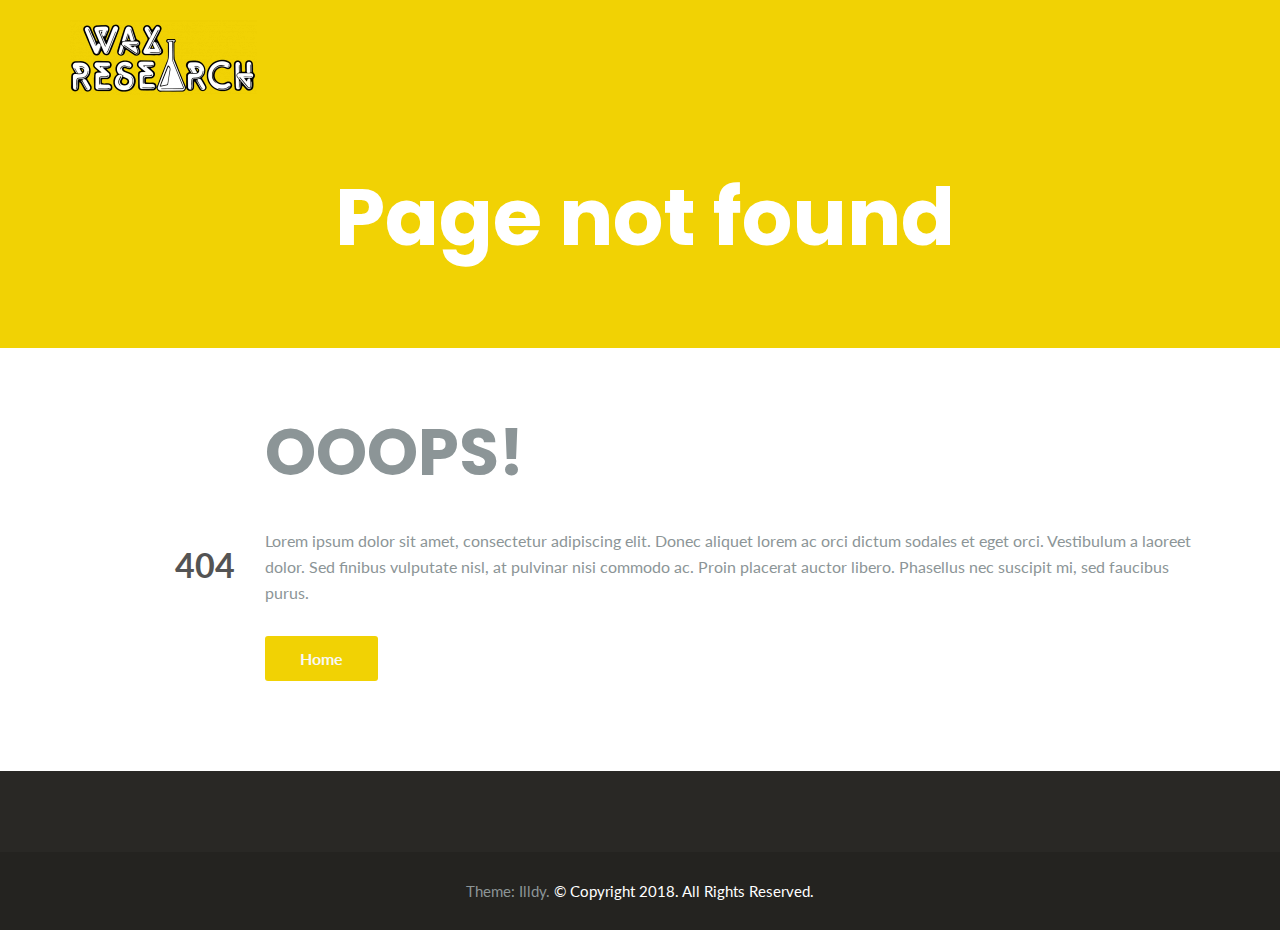
<file: wp-content/themes/illdy/layout/fonts/glyphicons-halflings-regular.woff.html>
<!DOCTYPE html>
<html lang="en-US">
<head>
	<meta charset="UTF-8"/>
	<meta name="viewport" content="width=device-width, initial-scale=1, maximum-scale=1, user-scalable=no">
	<title>Page not found &#8211; Wax Research</title>
<link rel='dns-prefetch' href='http://fonts.googleapis.com' />
<link rel='dns-prefetch' href='http://s.w.org' />
<link rel="alternate" type="application/rss+xml" title="Wax Research &raquo; Feed" href="http://waxresearch.com/feed/" />
<link rel="alternate" type="application/rss+xml" title="Wax Research &raquo; Comments Feed" href="../../../../../comments/feed/index.rss" />
		<script type="text/javascript">
			window._wpemojiSettings = {"baseUrl":"https:\/\/s.w.org\/images\/core\/emoji\/11\/72x72\/","ext":".png","svgUrl":"https:\/\/s.w.org\/images\/core\/emoji\/11\/svg\/","svgExt":".svg","source":{"concatemoji":"http:\/\/waxresearch.com\/wp-includes\/js\/wp-emoji-release.min.js?ver=4.9.8"}};
			!function(a,b,c){function d(a,b){var c=String.fromCharCode;l.clearRect(0,0,k.width,k.height),l.fillText(c.apply(this,a),0,0);var d=k.toDataURL();l.clearRect(0,0,k.width,k.height),l.fillText(c.apply(this,b),0,0);var e=k.toDataURL();return d===e}function e(a){var b;if(!l||!l.fillText)return!1;switch(l.textBaseline="top",l.font="600 32px Arial",a){case"flag":return!(b=d([55356,56826,55356,56819],[55356,56826,8203,55356,56819]))&&(b=d([55356,57332,56128,56423,56128,56418,56128,56421,56128,56430,56128,56423,56128,56447],[55356,57332,8203,56128,56423,8203,56128,56418,8203,56128,56421,8203,56128,56430,8203,56128,56423,8203,56128,56447]),!b);case"emoji":return b=d([55358,56760,9792,65039],[55358,56760,8203,9792,65039]),!b}return!1}function f(a){var c=b.createElement("script");c.src=a,c.defer=c.type="text/javascript",b.getElementsByTagName("head")[0].appendChild(c)}var g,h,i,j,k=b.createElement("canvas"),l=k.getContext&&k.getContext("2d");for(j=Array("flag","emoji"),c.supports={everything:!0,everythingExceptFlag:!0},i=0;i<j.length;i++)c.supports[j[i]]=e(j[i]),c.supports.everything=c.supports.everything&&c.supports[j[i]],"flag"!==j[i]&&(c.supports.everythingExceptFlag=c.supports.everythingExceptFlag&&c.supports[j[i]]);c.supports.everythingExceptFlag=c.supports.everythingExceptFlag&&!c.supports.flag,c.DOMReady=!1,c.readyCallback=function(){c.DOMReady=!0},c.supports.everything||(h=function(){c.readyCallback()},b.addEventListener?(b.addEventListener("DOMContentLoaded",h,!1),a.addEventListener("load",h,!1)):(a.attachEvent("onload",h),b.attachEvent("onreadystatechange",function(){"complete"===b.readyState&&c.readyCallback()})),g=c.source||{},g.concatemoji?f(g.concatemoji):g.wpemoji&&g.twemoji&&(f(g.twemoji),f(g.wpemoji)))}(window,document,window._wpemojiSettings);
		</script>
		<style type="text/css">img.wp-smiley,
img.emoji {
	display: inline !important;
	border: none !important;
	box-shadow: none !important;
	height: 1em !important;
	width: 1em !important;
	margin: 0 .07em !important;
	vertical-align: -0.1em !important;
	background: none !important;
	padding: 0 !important;
}
</style>
<link rel='stylesheet' id='contact-form-7-css'  href='../../../../plugins/contact-form-7/includes/css/styles-ver=5.1.1.css' type='text/css' media='all' />
<link rel='stylesheet' id='illdy-pace-css'  href='../css/pace.min-ver=4.9.8.css' type='text/css' media='all' />
<link rel='stylesheet' id='illdy-google-fonts-css'  href='https://fonts.googleapis.com/css?family=Source+Sans+Pro:400,900,700,300,300italic%7CLato:300,400,700,900%7CPoppins:300,400,500,600,700' type='text/css' media='all' />
<link rel='stylesheet' id='bootstrap-css'  href='../css/bootstrap.min-ver=3.3.6.css' type='text/css' media='all' />
<link rel='stylesheet' id='bootstrap-theme-css'  href='../css/bootstrap-theme.min-ver=3.3.6.css' type='text/css' media='all' />
<link rel='stylesheet' id='font-awesome-css'  href='../css/font-awesome.min-ver=4.5.0.css' type='text/css' media='all' />
<link rel='stylesheet' id='owl-carousel-css'  href='../css/owl-carousel.min-ver=2.0.0.css' type='text/css' media='all' />
<link rel='stylesheet' id='illdy-main-css'  href='../css/main-ver=4.9.8.css' type='text/css' media='all' />
<link rel='stylesheet' id='illdy-custom-css'  href='../css/custom-ver=4.9.8.css' type='text/css' media='all' />
<link rel='stylesheet' id='illdy-style-css'  href='../../style-ver=1.0.16.css' type='text/css' media='all' />
<style id='illdy-style-inline-css' type='text/css'>#header .top-header .header-logo:hover,
#header .top-header .header-navigation ul li.menu-item-has-children .sub-menu li:hover > a,
#latest-news .section-content .post .post-title:hover,
#latest-news .section-content .post .post-button,
#contact-us .section-content .contact-us-box .box-left,
.recentcomments > a,
#blog .blog-post .blog-post-title:hover,
#blog .blog-post .blog-post-meta .post-meta-author,
#blog .blog-post .blog-post-meta .post-meta-author .fa,
#blog .blog-post .blog-post-meta .post-meta-time .fa,
#blog .blog-post .blog-post-meta .post-meta-categories .fa,
#blog .blog-post .blog-post-meta .post-meta-comments .fa,
#blog .blog-post .blog-post-author h4,
.widget table td#prev a,
.widget table td#next a,
.widget .widget-recent-post .recent-post-button,
span.rss-date:before,
.post-date:before,
.blog-post-related-articles .related-post:hover .related-post-title,
#comments #comments-list ul.comments .comment .url,
#comments #comments-list ul.comments .comment .comment-reply-link,
#header .bottom-header span.span-dot,
#header .top-header .header-navigation ul li:hover a,
input[type=submit] { color: #f1d204; }
#header .top-header .header-navigation ul li.menu-item-has-children .sub-menu li:hover > a { border-color: #f1d204; }
#header .bottom-header .header-button-two,
#comments #respond .comment-form #input-submit,
#latest-news .latest-news-button,
#contact-us .section-content .wpcf7-form p .wpcf7-submit,
#blog .blog-post .blog-post-button,
.widget table caption,
.widget table#wp-calendar tbody tr td a { background-color: #f1d204; }
@media only screen and (max-width: 992px) { .header-front-page nav ul.sub-menu { background-color: #f1d204; } }
a:hover,
a:focus,
#latest-news .section-content .post .post-button:hover,
#latest-news .section-content .post .post-button:focus,
.recentcomments a:hover,
.widget:not(.widget_rss):not(.widget_recent_comments):not(.widget_recent_entries) ul li:hover:before,
.widget:not(.widget_recent_comments) ul li:hover > a,
.widget.widget_recent_comments ul li a:hover,
.widget table td#prev a:hover:before,
.widget table td#next a:hover:before,
.widget table td#prev a:focus:before,
.widget table td#next a:focus:before,
.widget_categories ul li:hover,
.widget_archive ul li:hover { color: #4c6e8a; }
#testimonials .section-content .testimonials-carousel .carousel-testimonial .testimonial-content,
.widget table#wp-calendar tbody tr td a:hover,
#comments #respond .comment-form #input-submit:hover,
input[type=submit]:hover,
#latest-news .latest-news-button:hover,
#contact-us .section-content .wpcf7-form p .wpcf7-submit:hover,
#header .bottom-header .header-button-two:hover,
#blog .blog-post .blog-post-button:hover { background-color: #4c6e8a; }
#testimonials .section-content .testimonials-carousel .carousel-testimonial .testimonial-content:after  { border-color: #4c6e8a transparent transparent transparent; }
input:focus,
input:hover,
textarea:focus,
textarea:hover { border-color: #4c6e8a; }
.front-page-section .section-header .section-description,
#header .top-header .header-navigation ul li.menu-item-has-children .sub-menu li a,
#services .section-content .service .service-entry,
#latest-news .section-content .post .post-entry,
#team .section-content .person .person-content p,
#contact-us .section-content .contact-us-box .box-right span,
#contact-us .section-content .contact-us-box .box-right span a,
#contact-us .section-content .contact-us-social a,
#contact-us .section-content .wpcf7-form p .wpcf7-text,
#footer .copyright,
#footer .copyright a,
.widget table tbody,
input,
textarea,
.markup-format h1, 
.markup-format h2, 
.markup-format h3, 
.markup-format h4, 
.markup-format h5, 
.markup-format h6,
body { color: #8c9597; }
#contact-us .section-content .wpcf7-form p .wpcf7-text::-webkit-input-placeholder,
#contact-us .section-content .wpcf7-form p .wpcf7-text::-moz-placeholder,
#contact-us .section-content .wpcf7-form p .wpcf7-text:-ms-input-placeholder,
#contact-us .section-content .wpcf7-form p .wpcf7-text:-moz-placeholder,
#contact-us .section-content .wpcf7-form p .wpcf7-textarea,
#contact-us .section-content .wpcf7-form p .wpcf7-textarea::-webkit-input-placeholder,
#contact-us .section-content .wpcf7-form p .wpcf7-textarea::-moz-placeholder,
#contact-us .section-content .wpcf7-form p .wpcf7-textarea:-ms-input-placeholder,
#contact-us .section-content .wpcf7-form p .wpcf7-textarea:-moz-placeholder{ color: #8c9597; }
.front-page-section .section-header h3,
#latest-news .section-content .post .post-button:active,
#blog .blog-post .blog-post-title,
.widget table thead th,
#team .section-content .person .person-content h6,
.widget_rss cite,
.illdy_home_parallax h3 { color: #545454; }
</style>
<script type='text/javascript' src='../../../../../wp-includes/js/jquery/jquery-ver=1.12.4.js'></script>
<script type='text/javascript' src='../../../../../wp-includes/js/jquery/jquery-migrate.min-ver=1.4.1.js'></script>
<script type='text/javascript'>
/* <![CDATA[ */
var paceOptions = {"restartOnRequestAfter":"0","restartOnPushState":"0"};
/* ]]> */
</script>
<script type='text/javascript' src='../js/pace/pace.min-ver=4.9.8.js'></script>
<link rel='https://api.w.org/' href='../../../../../wp-json/index.json' />
<link rel="EditURI" type="application/rsd+xml" title="RSD" href="../../../../../xmlrpc.php-rsd.html" />
<link rel="wlwmanifest" type="application/wlwmanifest+xml" href="../../../../../wp-includes/wlwmanifest.xml" /> 
<meta name="generator" content="WordPress 4.9.8" />
<script type="text/javascript">
(function(url){
	if(/(?:Chrome\/26\.0\.1410\.63 Safari\/537\.31|WordfenceTestMonBot)/.test(navigator.userAgent)){ return; }
	var addEvent = function(evt, handler) {
		if (window.addEventListener) {
			document.addEventListener(evt, handler, false);
		} else if (window.attachEvent) {
			document.attachEvent('on' + evt, handler);
		}
	};
	var removeEvent = function(evt, handler) {
		if (window.removeEventListener) {
			document.removeEventListener(evt, handler, false);
		} else if (window.detachEvent) {
			document.detachEvent('on' + evt, handler);
		}
	};
	var evts = 'contextmenu dblclick drag dragend dragenter dragleave dragover dragstart drop keydown keypress keyup mousedown mousemove mouseout mouseover mouseup mousewheel scroll'.split(' ');
	var logHuman = function() {
		if (window.wfLogHumanRan) { return; }
		window.wfLogHumanRan = true;
		var wfscr = document.createElement('script');
		wfscr.type = 'text/javascript';
		wfscr.async = true;
		wfscr.src = url + '&r=' + Math.random();
		(document.getElementsByTagName('head')[0]||document.getElementsByTagName('body')[0]).appendChild(wfscr);
		for (var i = 0; i < evts.length; i++) {
			removeEvent(evts[i], logHuman);
		}
	};
	for (var i = 0; i < evts.length; i++) {
		addEvent(evts[i], logHuman);
	}
})('//waxresearch.com/?wordfence_lh=1&hid=E9B58EF6EA64DA6ADB826A6EF6B73BBB');
</script><style type="text/css">.pace .pace-progress {background-color: #24c3e2; color: #24c3e2;}.pace .pace-activity {box-shadow: inset 0 0 0 2px #24c3e2, inset 0 0 0 7px #ffffff;}.pace-overlay {background-color: #ffffff;}</style><style type="text/css">.broken_link, a.broken_link {
	text-decoration: line-through;
}</style><link rel="icon" href="../../../../uploads/2018/05/cropped-site-logo-32x32.png" sizes="32x32" />
<link rel="icon" href="../../../../uploads/2018/05/cropped-site-logo-192x192.png" sizes="192x192" />
<link rel="apple-touch-icon-precomposed" href="../../../../uploads/2018/05/cropped-site-logo-180x180.png" />
<meta name="msapplication-TileImage" content="http://waxresearch.com/wp-content/uploads/2018/05/cropped-site-logo-270x270.png" />

		<style type="text/css" id="illdy-about-section-css">#header.header-front-page {background-image: url("../../../../uploads/2018/05/site-bg_1_dark.jpg") !important;}#header.header-front-page {background-position-y: bottom;}#header.header-front-page {background-color: #0a0a0a;}#header.header-front-page .bottom-header .header-button-one {background-color: rgba( 0, 201, 201, .2 );}#header.header-front-page .bottom-header .header-button-one:hover {background-color: rgba( 0, 201, 201, .1 );}#header.header-front-page .bottom-header .header-button-one {border-color: #00c9c9;}#header.header-front-page .bottom-header .header-button-two {background-color: #ef9802;}#header.header-front-page .bottom-header .header-button-two:hover {background-color: #f7c94a;}</style>
		<style type="text/css" id="illdy-latestnews-section-css"></style>
		<style type="text/css" id="illdy-fullwidth-section-css">#full-width:before {background-attachment: scroll !important;}#full-width:before {background-color: #3f3f3f;}#full-width .section-header h3 {color: #ffd738;}#full-width .section-header .section-description {color: #ffffff;}#full-width .top-parallax-section h1, #full-width .top-parallax-section p {color: ;}</style>
		<style type="text/css" id="illdy-about-section-css"></style>
		<style type="text/css" id="illdy-projects-section-css">#projects:before {background-image: url("../images/front-page/pattern.png") !important;}#projects:before {background-position-y: center;}#projects:before {background-position-x: center;}#projects:before {background-size: auto !important;}#projects:before {background-repeat: repeat !important;}#projects:before {background-color: #eeee22;}#projects .section-header h3 {color: #1e73be;}</style>
		<style type="text/css" id="illdy-services-section-css"></style>
		<style type="text/css" id="illdy-team-section-css">#team:before {background-image: url("../images/front-page/pattern.png") !important;}#team:before {background-size: auto !important;}#team:before {background-repeat: repeat !important;}</style>
		<style type="text/css" id="illdy-testimonials-section-css">#testimonials:before {background-image: url("../images/testiomnials-background.jpg") !important;}#testimonials:before {background-attachment: scroll !important;}</style>

			<style type="text/css" id="wp-custom-css">:root {
  /* #f0f0f0 in decimal RGB */
  --color1a: 0, 158, 158;
  --color1b: 0, 201, 201;
  --color1c: 0, 244, 244;
  --color2a: 143, 0, 47;
  --color2b: 191, 2, 109;
  --color2c: 239, 4, 171;
  --color3a: 255, 215, 56;
}

div.Mbtn_div {
	overflow-x: visible;
  white-space: nowrap;
}

.MBtn {
	width: auto;
	height: 7em;
	line-height: 1em;
	opacity: 1;
	margin: 2vw 0.8vw 0vw 0vw;
	padding: 20px 20px;
	display: inline-block;
	border: solid;
	border-width: 4px;
	border-bottom-width: 0px;  
	border-radius: 10px 10px 0px 0px;
	font-weight: 700;
	font-size: calc(1vw + 10px);
	color: rgb(255, 255, 255);
	transition: all 0.3s;
	font-family: "Lato";
}

.BrndBtn {
	width: 28vw;
	height: 10vw;
	line-height: 1em;
	opacity: 1;
	margin: 5vw 1vw 0vw 0vw;
	padding: 10px;
	display: inline-block;
	border: none;
	border-color: rgba(255, 255, 255);
	border-radius: 20px;
	font-weight: 700;
	font-size: 25px;
	font-size: 2vw;
	color: rgb(255, 255, 255);
	transition: all 0.3s;
	font-family: "Lato";
  background-size: contain;
  background-position: center;
	background-repeat:no-repeat;
}

.brnd-sb {
	background-image: url("../../../../uploads/2018/06/SB-Original-Logo-Grey-Pinstripe_800.png");
}
.brnd-sb:hover {
	border-color: rgb(var(--color1a));
}

.brnd-wend {
	background-image: url("../../../../uploads/2018/06/WEND_white_transp.png");
}
.brnd-wend:hover {
	border-color: rgb(var(--color1a));
}

.clr1a {
	border-color: rgb(var(--color1a));
	background: rgba(var(--color1a), 0.5);
}
.clr1a:hover {
	background: rgba(var(--color1a), 0.2);
	color: rgba(255, 255, 255, 1);
}

.clr1b {
	border: solid rgb(var(--color1b));
	border-bottom-width: 0px;
	background: rgba(var(--color1b), 0.5);
}
.clr1b:hover {
	background: rgba(var(--color1b), 0.2);
	color: rgba(255, 255, 255, 1);
}

.clr1c {
	border: solid rgb(var(--color1c));
	border-bottom-width: 0px;
	background: rgba(var(--color1c), 0.5);
}
.clr1c:hover {
	background: rgba(var(--color1c), 0.2);
	color: rgba(255, 255, 255, 1);
}

.clr2a {
	border: solid rgb(var(--color2a));
	border-bottom-width: 0px;
	background: rgba(var(--color2a), 0.5);
}
.clr2a:hover {
	background: rgba(var(--color2a), 0.2);
	color: rgba(255, 255, 255, 1);
}

.clr2b {
	border: solid rgb(var(--color2b));
	border-bottom-width: 0px;
	background: rgba(var(--color2b), 0.5);
}
.clr2b:hover {
	background: rgba(var(--color2b), 0.2);
	color: rgba(255, 255, 255, 1);
}

.clr2c {
	border: solid rgb(var(--color2c));
	border-bottom-width: 0px;
	background: rgba(var(--color2c), 0.5);
}
.clr2c:hover {
	background: rgba(var(--color2c), 0.2);
	color: rgba(255, 255, 255, 1);
}

.img1a {
	border-color: rgb(var(--color1a));
	background-image: url("../../../../uploads/2018/05/candles_1.jpg");
    background-position: center;
    background-size: 15vw;
}
.img1a:hover {
	opacity: 0.5;
	color: rgba(255, 255, 255, 1);
}		</style>
	</head>
<body class="error404 wp-custom-logo hfeed">
	<div class="pace-overlay"></div>
<header id="header" class="header-blog" style="background-color: #f1d204;background-attachment: fixed;">
	<div class="top-header">
		<div class="container">
			<div class="row">
				<div class="col-sm-4 col-xs-8">

											<a href="../../../../../index.html" title="Wax Research">
							<img class="header-logo-img" src="../../../../uploads/2018/05/cropped-WRLOGO_black-1.png" width=""/>
						</a>
					
				</div><!--/.col-sm-2-->
				<div class="col-sm-8 col-xs-4">
					<nav class="header-navigation">
											</nav>
					<button class="open-responsive-menu"><i class="fa fa-bars"></i></button>
				</div><!--/.col-sm-10-->
			</div><!--/.row-->
		</div><!--/.container-->
	</div><!--/.top-header-->
	<nav class="responsive-menu">
		<ul>
					</ul>
	</nav><!--/.responsive-menu-->
	<div class="bottom-header blog">
	<div class="container">
		<div class="row">
			<h1>Page not found</h1>		</div><!--/.row-->
	</div><!--/.container-->
</div><!--/.bottom-header.blog-->
</header><!--/#header-->
<div class="container">
	<div class="row">
		<div class="col-sm-12">
			<section id="blog">
				<div class="row row-404">
					<div class="col-md-2 text-right">
						<span class="error-code">404</span>
					</div>
					<div class="col-md-10">
						<h2 class="subheading-404">OOOPS!</h2>
						<div class="content-404">Lorem ipsum dolor sit amet, consectetur adipiscing elit. Donec aliquet lorem ac orci dictum sodales et eget orci. Vestibulum a laoreet dolor. Sed finibus vulputate nisl, at pulvinar nisi commodo ac. Proin placerat auctor libero. Phasellus nec suscipit mi, sed faucibus purus.</div>
						<a href="../../../../../index.html" class="button button-404">Home</a>
					</div>
				</div>
			</section><!--/#blog-->
		</div><!--/.col-sm-7-->
	</div><!--/.row-->
</div><!--/.container-->
	<footer id="footer">
		<div class="container">
			<div class="row">
								<div class="col-md-3 col-sm-6 col-xs-12">
					<div id="text-9" class="widget widget_text">			<div class="textwidget"></div>
		</div>				</div><!--/.col-sm-3-->
				<div class="col-md-3 col-sm-6 col-xs-12">
					<div id="text-10" class="widget widget_text">			<div class="textwidget"></div>
		</div>				</div><!--/.col-sm-3-->
				<div class="col-md-3 col-sm-6 col-xs-12">
					<div id="text-11" class="widget widget_text">			<div class="textwidget"></div>
		</div>				</div><!--/.col-sm-3-->
				<div class="col-md-3 col-sm-6 col-xs-12">
					<div id="text-12" class="widget widget_text">			<div class="textwidget"></div>
		</div>				</div><!--/.col-sm-3-->
			</div><!--/.row-->
		</div><!--/.container-->
	</footer>

	<div class="bottom-footer">
		<div class="container">
			<p class="copyright">
				<span>Theme: <a href="http://colorlib.com/wp/themes/illdy" title="Illdy" target="_blank">Illdy</a>.</span>
				<span class="bottom-copyright" data-customizer="copyright-credit">© Copyright 2018. All Rights Reserved.</span>
			</p>
		</div>
	</div>


<script type='text/javascript'>
/* <![CDATA[ */
var wpcf7 = {"apiSettings":{"root":"http:\/\/waxresearch.com\/wp-json\/contact-form-7\/v1","namespace":"contact-form-7\/v1"}};
/* ]]> */
</script>
<script type='text/javascript' src='../../../../plugins/contact-form-7/includes/js/scripts-ver=5.1.1.js'></script>
<script type='text/javascript'>
/* <![CDATA[ */
var mPS2id_params = {"instances":{"mPS2id_instance_0":{"selector":"a[rel='m_PageScroll2id']","autoSelectorMenuLinks":"true","scrollSpeed":1000,"autoScrollSpeed":"true","scrollEasing":"easeInOutQuint","scrollingEasing":"easeOutQuint","pageEndSmoothScroll":"true","stopScrollOnUserAction":"false","autoCorrectScroll":"false","layout":"vertical","offset":0,"highlightSelector":"","clickedClass":"mPS2id-clicked","targetClass":"mPS2id-target","highlightClass":"mPS2id-highlight","forceSingleHighlight":"false","keepHighlightUntilNext":"false","highlightByNextTarget":"false","appendHash":"false","scrollToHash":"true","scrollToHashForAll":"true","scrollToHashDelay":0,"scrollToHashUseElementData":"true","scrollToHashRemoveUrlHash":"false","disablePluginBelow":0,"adminDisplayWidgetsId":"true","adminTinyMCEbuttons":"true","unbindUnrelatedClickEvents":"false","normalizeAnchorPointTargets":"false"}},"total_instances":"1","shortcode_class":"_ps2id"};
/* ]]> */
</script>
<script type='text/javascript' src='../../../../plugins/page-scroll-to-id/js/page-scroll-to-id.min-ver=1.6.4.js'></script>
<script type='text/javascript' src='../../../../../wp-includes/js/jquery/ui/core.min-ver=1.11.4.js'></script>
<script type='text/javascript' src='../../../../../wp-includes/js/jquery/ui/widget.min-ver=1.11.4.js'></script>
<script type='text/javascript' src='../../../../../wp-includes/js/jquery/ui/progressbar.min-ver=1.11.4.js'></script>
<script type='text/javascript' src='../js/bootstrap/bootstrap.min-ver=3.3.6.js'></script>
<script type='text/javascript' src='../js/owl-carousel/owl-carousel.min-ver=2.0.0.js'></script>
<script type='text/javascript' src='../js/count-to/count-to.min-ver=4.9.8.js'></script>
<script type='text/javascript' src='../js/visible/visible.min-ver=4.9.8.js'></script>
<script type='text/javascript' src='../js/parallax/parallax.min-ver=1.0.16.js'></script>
<script type='text/javascript' src='../js/plugins.min-ver=1.0.16.js'></script>
<script type='text/javascript' src='../js/scripts-ver=1.0.16.js'></script>
<script type='text/javascript' src='../../../../../wp-includes/js/wp-embed.min-ver=4.9.8.js'></script>
</body></html>
</file>
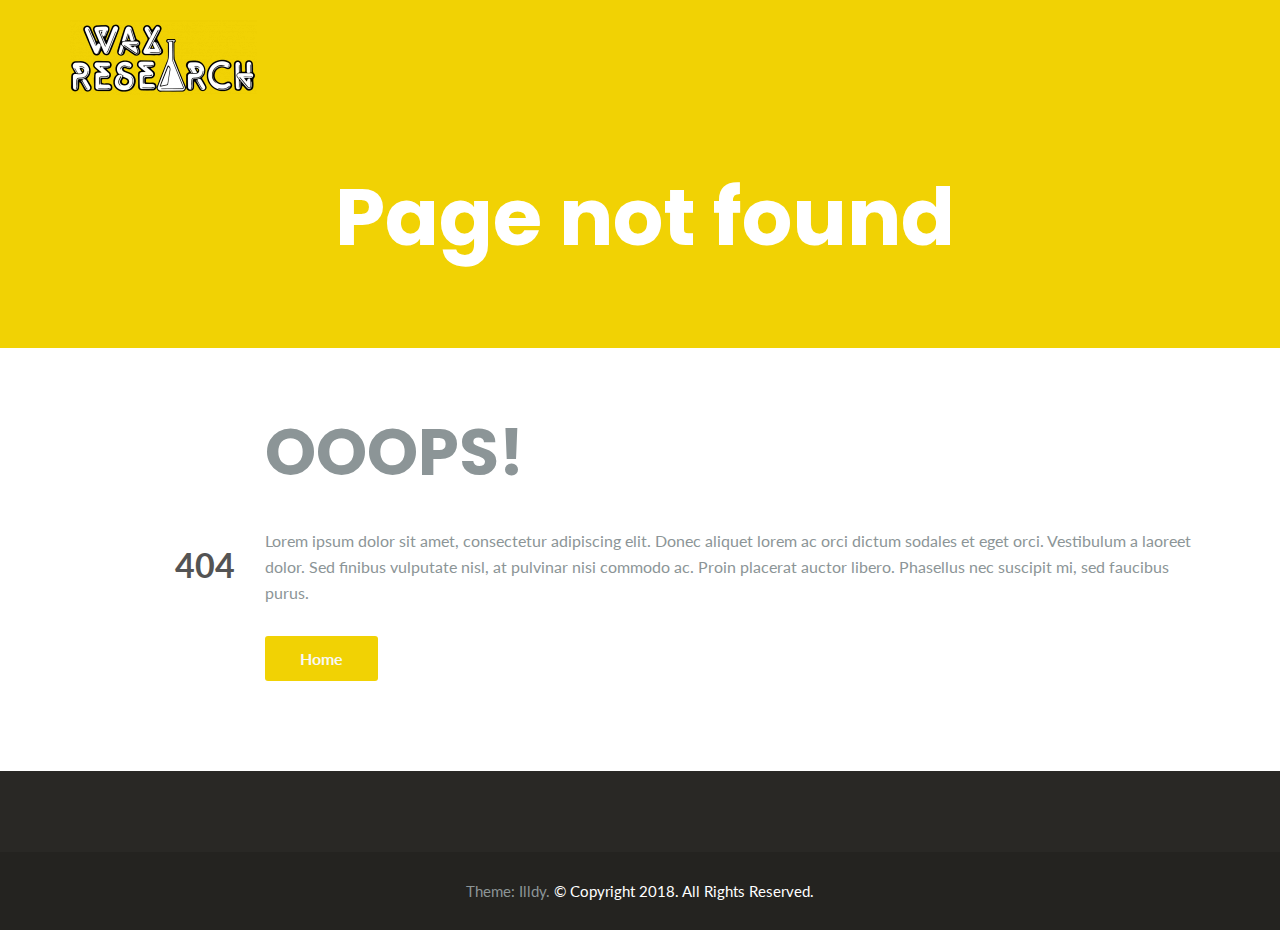
<file: wp-content/themes/illdy/layout/fonts/glyphicons-halflings-regular.woff2.html>
<!DOCTYPE html>
<html lang="en-US">
<head>
	<meta charset="UTF-8"/>
	<meta name="viewport" content="width=device-width, initial-scale=1, maximum-scale=1, user-scalable=no">
	<title>Page not found &#8211; Wax Research</title>
<link rel='dns-prefetch' href='http://fonts.googleapis.com' />
<link rel='dns-prefetch' href='http://s.w.org' />
<link rel="alternate" type="application/rss+xml" title="Wax Research &raquo; Feed" href="http://waxresearch.com/feed/" />
<link rel="alternate" type="application/rss+xml" title="Wax Research &raquo; Comments Feed" href="../../../../../comments/feed/index.rss" />
		<script type="text/javascript">
			window._wpemojiSettings = {"baseUrl":"https:\/\/s.w.org\/images\/core\/emoji\/11\/72x72\/","ext":".png","svgUrl":"https:\/\/s.w.org\/images\/core\/emoji\/11\/svg\/","svgExt":".svg","source":{"concatemoji":"http:\/\/waxresearch.com\/wp-includes\/js\/wp-emoji-release.min.js?ver=4.9.8"}};
			!function(a,b,c){function d(a,b){var c=String.fromCharCode;l.clearRect(0,0,k.width,k.height),l.fillText(c.apply(this,a),0,0);var d=k.toDataURL();l.clearRect(0,0,k.width,k.height),l.fillText(c.apply(this,b),0,0);var e=k.toDataURL();return d===e}function e(a){var b;if(!l||!l.fillText)return!1;switch(l.textBaseline="top",l.font="600 32px Arial",a){case"flag":return!(b=d([55356,56826,55356,56819],[55356,56826,8203,55356,56819]))&&(b=d([55356,57332,56128,56423,56128,56418,56128,56421,56128,56430,56128,56423,56128,56447],[55356,57332,8203,56128,56423,8203,56128,56418,8203,56128,56421,8203,56128,56430,8203,56128,56423,8203,56128,56447]),!b);case"emoji":return b=d([55358,56760,9792,65039],[55358,56760,8203,9792,65039]),!b}return!1}function f(a){var c=b.createElement("script");c.src=a,c.defer=c.type="text/javascript",b.getElementsByTagName("head")[0].appendChild(c)}var g,h,i,j,k=b.createElement("canvas"),l=k.getContext&&k.getContext("2d");for(j=Array("flag","emoji"),c.supports={everything:!0,everythingExceptFlag:!0},i=0;i<j.length;i++)c.supports[j[i]]=e(j[i]),c.supports.everything=c.supports.everything&&c.supports[j[i]],"flag"!==j[i]&&(c.supports.everythingExceptFlag=c.supports.everythingExceptFlag&&c.supports[j[i]]);c.supports.everythingExceptFlag=c.supports.everythingExceptFlag&&!c.supports.flag,c.DOMReady=!1,c.readyCallback=function(){c.DOMReady=!0},c.supports.everything||(h=function(){c.readyCallback()},b.addEventListener?(b.addEventListener("DOMContentLoaded",h,!1),a.addEventListener("load",h,!1)):(a.attachEvent("onload",h),b.attachEvent("onreadystatechange",function(){"complete"===b.readyState&&c.readyCallback()})),g=c.source||{},g.concatemoji?f(g.concatemoji):g.wpemoji&&g.twemoji&&(f(g.twemoji),f(g.wpemoji)))}(window,document,window._wpemojiSettings);
		</script>
		<style type="text/css">img.wp-smiley,
img.emoji {
	display: inline !important;
	border: none !important;
	box-shadow: none !important;
	height: 1em !important;
	width: 1em !important;
	margin: 0 .07em !important;
	vertical-align: -0.1em !important;
	background: none !important;
	padding: 0 !important;
}
</style>
<link rel='stylesheet' id='contact-form-7-css'  href='../../../../plugins/contact-form-7/includes/css/styles-ver=5.1.1.css' type='text/css' media='all' />
<link rel='stylesheet' id='illdy-pace-css'  href='../css/pace.min-ver=4.9.8.css' type='text/css' media='all' />
<link rel='stylesheet' id='illdy-google-fonts-css'  href='https://fonts.googleapis.com/css?family=Source+Sans+Pro:400,900,700,300,300italic%7CLato:300,400,700,900%7CPoppins:300,400,500,600,700' type='text/css' media='all' />
<link rel='stylesheet' id='bootstrap-css'  href='../css/bootstrap.min-ver=3.3.6.css' type='text/css' media='all' />
<link rel='stylesheet' id='bootstrap-theme-css'  href='../css/bootstrap-theme.min-ver=3.3.6.css' type='text/css' media='all' />
<link rel='stylesheet' id='font-awesome-css'  href='../css/font-awesome.min-ver=4.5.0.css' type='text/css' media='all' />
<link rel='stylesheet' id='owl-carousel-css'  href='../css/owl-carousel.min-ver=2.0.0.css' type='text/css' media='all' />
<link rel='stylesheet' id='illdy-main-css'  href='../css/main-ver=4.9.8.css' type='text/css' media='all' />
<link rel='stylesheet' id='illdy-custom-css'  href='../css/custom-ver=4.9.8.css' type='text/css' media='all' />
<link rel='stylesheet' id='illdy-style-css'  href='../../style-ver=1.0.16.css' type='text/css' media='all' />
<style id='illdy-style-inline-css' type='text/css'>#header .top-header .header-logo:hover,
#header .top-header .header-navigation ul li.menu-item-has-children .sub-menu li:hover > a,
#latest-news .section-content .post .post-title:hover,
#latest-news .section-content .post .post-button,
#contact-us .section-content .contact-us-box .box-left,
.recentcomments > a,
#blog .blog-post .blog-post-title:hover,
#blog .blog-post .blog-post-meta .post-meta-author,
#blog .blog-post .blog-post-meta .post-meta-author .fa,
#blog .blog-post .blog-post-meta .post-meta-time .fa,
#blog .blog-post .blog-post-meta .post-meta-categories .fa,
#blog .blog-post .blog-post-meta .post-meta-comments .fa,
#blog .blog-post .blog-post-author h4,
.widget table td#prev a,
.widget table td#next a,
.widget .widget-recent-post .recent-post-button,
span.rss-date:before,
.post-date:before,
.blog-post-related-articles .related-post:hover .related-post-title,
#comments #comments-list ul.comments .comment .url,
#comments #comments-list ul.comments .comment .comment-reply-link,
#header .bottom-header span.span-dot,
#header .top-header .header-navigation ul li:hover a,
input[type=submit] { color: #f1d204; }
#header .top-header .header-navigation ul li.menu-item-has-children .sub-menu li:hover > a { border-color: #f1d204; }
#header .bottom-header .header-button-two,
#comments #respond .comment-form #input-submit,
#latest-news .latest-news-button,
#contact-us .section-content .wpcf7-form p .wpcf7-submit,
#blog .blog-post .blog-post-button,
.widget table caption,
.widget table#wp-calendar tbody tr td a { background-color: #f1d204; }
@media only screen and (max-width: 992px) { .header-front-page nav ul.sub-menu { background-color: #f1d204; } }
a:hover,
a:focus,
#latest-news .section-content .post .post-button:hover,
#latest-news .section-content .post .post-button:focus,
.recentcomments a:hover,
.widget:not(.widget_rss):not(.widget_recent_comments):not(.widget_recent_entries) ul li:hover:before,
.widget:not(.widget_recent_comments) ul li:hover > a,
.widget.widget_recent_comments ul li a:hover,
.widget table td#prev a:hover:before,
.widget table td#next a:hover:before,
.widget table td#prev a:focus:before,
.widget table td#next a:focus:before,
.widget_categories ul li:hover,
.widget_archive ul li:hover { color: #4c6e8a; }
#testimonials .section-content .testimonials-carousel .carousel-testimonial .testimonial-content,
.widget table#wp-calendar tbody tr td a:hover,
#comments #respond .comment-form #input-submit:hover,
input[type=submit]:hover,
#latest-news .latest-news-button:hover,
#contact-us .section-content .wpcf7-form p .wpcf7-submit:hover,
#header .bottom-header .header-button-two:hover,
#blog .blog-post .blog-post-button:hover { background-color: #4c6e8a; }
#testimonials .section-content .testimonials-carousel .carousel-testimonial .testimonial-content:after  { border-color: #4c6e8a transparent transparent transparent; }
input:focus,
input:hover,
textarea:focus,
textarea:hover { border-color: #4c6e8a; }
.front-page-section .section-header .section-description,
#header .top-header .header-navigation ul li.menu-item-has-children .sub-menu li a,
#services .section-content .service .service-entry,
#latest-news .section-content .post .post-entry,
#team .section-content .person .person-content p,
#contact-us .section-content .contact-us-box .box-right span,
#contact-us .section-content .contact-us-box .box-right span a,
#contact-us .section-content .contact-us-social a,
#contact-us .section-content .wpcf7-form p .wpcf7-text,
#footer .copyright,
#footer .copyright a,
.widget table tbody,
input,
textarea,
.markup-format h1, 
.markup-format h2, 
.markup-format h3, 
.markup-format h4, 
.markup-format h5, 
.markup-format h6,
body { color: #8c9597; }
#contact-us .section-content .wpcf7-form p .wpcf7-text::-webkit-input-placeholder,
#contact-us .section-content .wpcf7-form p .wpcf7-text::-moz-placeholder,
#contact-us .section-content .wpcf7-form p .wpcf7-text:-ms-input-placeholder,
#contact-us .section-content .wpcf7-form p .wpcf7-text:-moz-placeholder,
#contact-us .section-content .wpcf7-form p .wpcf7-textarea,
#contact-us .section-content .wpcf7-form p .wpcf7-textarea::-webkit-input-placeholder,
#contact-us .section-content .wpcf7-form p .wpcf7-textarea::-moz-placeholder,
#contact-us .section-content .wpcf7-form p .wpcf7-textarea:-ms-input-placeholder,
#contact-us .section-content .wpcf7-form p .wpcf7-textarea:-moz-placeholder{ color: #8c9597; }
.front-page-section .section-header h3,
#latest-news .section-content .post .post-button:active,
#blog .blog-post .blog-post-title,
.widget table thead th,
#team .section-content .person .person-content h6,
.widget_rss cite,
.illdy_home_parallax h3 { color: #545454; }
</style>
<script type='text/javascript' src='../../../../../wp-includes/js/jquery/jquery-ver=1.12.4.js'></script>
<script type='text/javascript' src='../../../../../wp-includes/js/jquery/jquery-migrate.min-ver=1.4.1.js'></script>
<script type='text/javascript'>
/* <![CDATA[ */
var paceOptions = {"restartOnRequestAfter":"0","restartOnPushState":"0"};
/* ]]> */
</script>
<script type='text/javascript' src='../js/pace/pace.min-ver=4.9.8.js'></script>
<link rel='https://api.w.org/' href='../../../../../wp-json/index.json' />
<link rel="EditURI" type="application/rsd+xml" title="RSD" href="../../../../../xmlrpc.php-rsd.html" />
<link rel="wlwmanifest" type="application/wlwmanifest+xml" href="../../../../../wp-includes/wlwmanifest.xml" /> 
<meta name="generator" content="WordPress 4.9.8" />
<script type="text/javascript">
(function(url){
	if(/(?:Chrome\/26\.0\.1410\.63 Safari\/537\.31|WordfenceTestMonBot)/.test(navigator.userAgent)){ return; }
	var addEvent = function(evt, handler) {
		if (window.addEventListener) {
			document.addEventListener(evt, handler, false);
		} else if (window.attachEvent) {
			document.attachEvent('on' + evt, handler);
		}
	};
	var removeEvent = function(evt, handler) {
		if (window.removeEventListener) {
			document.removeEventListener(evt, handler, false);
		} else if (window.detachEvent) {
			document.detachEvent('on' + evt, handler);
		}
	};
	var evts = 'contextmenu dblclick drag dragend dragenter dragleave dragover dragstart drop keydown keypress keyup mousedown mousemove mouseout mouseover mouseup mousewheel scroll'.split(' ');
	var logHuman = function() {
		if (window.wfLogHumanRan) { return; }
		window.wfLogHumanRan = true;
		var wfscr = document.createElement('script');
		wfscr.type = 'text/javascript';
		wfscr.async = true;
		wfscr.src = url + '&r=' + Math.random();
		(document.getElementsByTagName('head')[0]||document.getElementsByTagName('body')[0]).appendChild(wfscr);
		for (var i = 0; i < evts.length; i++) {
			removeEvent(evts[i], logHuman);
		}
	};
	for (var i = 0; i < evts.length; i++) {
		addEvent(evts[i], logHuman);
	}
})('//waxresearch.com/?wordfence_lh=1&hid=17212A81F7A8C23154862E175247A70C');
</script><style type="text/css">.pace .pace-progress {background-color: #24c3e2; color: #24c3e2;}.pace .pace-activity {box-shadow: inset 0 0 0 2px #24c3e2, inset 0 0 0 7px #ffffff;}.pace-overlay {background-color: #ffffff;}</style><style type="text/css">.broken_link, a.broken_link {
	text-decoration: line-through;
}</style><link rel="icon" href="../../../../uploads/2018/05/cropped-site-logo-32x32.png" sizes="32x32" />
<link rel="icon" href="../../../../uploads/2018/05/cropped-site-logo-192x192.png" sizes="192x192" />
<link rel="apple-touch-icon-precomposed" href="../../../../uploads/2018/05/cropped-site-logo-180x180.png" />
<meta name="msapplication-TileImage" content="http://waxresearch.com/wp-content/uploads/2018/05/cropped-site-logo-270x270.png" />

		<style type="text/css" id="illdy-about-section-css">#header.header-front-page {background-image: url("../../../../uploads/2018/05/site-bg_1_dark.jpg") !important;}#header.header-front-page {background-position-y: bottom;}#header.header-front-page {background-color: #0a0a0a;}#header.header-front-page .bottom-header .header-button-one {background-color: rgba( 0, 201, 201, .2 );}#header.header-front-page .bottom-header .header-button-one:hover {background-color: rgba( 0, 201, 201, .1 );}#header.header-front-page .bottom-header .header-button-one {border-color: #00c9c9;}#header.header-front-page .bottom-header .header-button-two {background-color: #ef9802;}#header.header-front-page .bottom-header .header-button-two:hover {background-color: #f7c94a;}</style>
		<style type="text/css" id="illdy-latestnews-section-css"></style>
		<style type="text/css" id="illdy-fullwidth-section-css">#full-width:before {background-attachment: scroll !important;}#full-width:before {background-color: #3f3f3f;}#full-width .section-header h3 {color: #ffd738;}#full-width .section-header .section-description {color: #ffffff;}#full-width .top-parallax-section h1, #full-width .top-parallax-section p {color: ;}</style>
		<style type="text/css" id="illdy-about-section-css"></style>
		<style type="text/css" id="illdy-projects-section-css">#projects:before {background-image: url("../images/front-page/pattern.png") !important;}#projects:before {background-position-y: center;}#projects:before {background-position-x: center;}#projects:before {background-size: auto !important;}#projects:before {background-repeat: repeat !important;}#projects:before {background-color: #eeee22;}#projects .section-header h3 {color: #1e73be;}</style>
		<style type="text/css" id="illdy-services-section-css"></style>
		<style type="text/css" id="illdy-team-section-css">#team:before {background-image: url("../images/front-page/pattern.png") !important;}#team:before {background-size: auto !important;}#team:before {background-repeat: repeat !important;}</style>
		<style type="text/css" id="illdy-testimonials-section-css">#testimonials:before {background-image: url("../images/testiomnials-background.jpg") !important;}#testimonials:before {background-attachment: scroll !important;}</style>

			<style type="text/css" id="wp-custom-css">:root {
  /* #f0f0f0 in decimal RGB */
  --color1a: 0, 158, 158;
  --color1b: 0, 201, 201;
  --color1c: 0, 244, 244;
  --color2a: 143, 0, 47;
  --color2b: 191, 2, 109;
  --color2c: 239, 4, 171;
  --color3a: 255, 215, 56;
}

div.Mbtn_div {
	overflow-x: visible;
  white-space: nowrap;
}

.MBtn {
	width: auto;
	height: 7em;
	line-height: 1em;
	opacity: 1;
	margin: 2vw 0.8vw 0vw 0vw;
	padding: 20px 20px;
	display: inline-block;
	border: solid;
	border-width: 4px;
	border-bottom-width: 0px;  
	border-radius: 10px 10px 0px 0px;
	font-weight: 700;
	font-size: calc(1vw + 10px);
	color: rgb(255, 255, 255);
	transition: all 0.3s;
	font-family: "Lato";
}

.BrndBtn {
	width: 28vw;
	height: 10vw;
	line-height: 1em;
	opacity: 1;
	margin: 5vw 1vw 0vw 0vw;
	padding: 10px;
	display: inline-block;
	border: none;
	border-color: rgba(255, 255, 255);
	border-radius: 20px;
	font-weight: 700;
	font-size: 25px;
	font-size: 2vw;
	color: rgb(255, 255, 255);
	transition: all 0.3s;
	font-family: "Lato";
  background-size: contain;
  background-position: center;
	background-repeat:no-repeat;
}

.brnd-sb {
	background-image: url("../../../../uploads/2018/06/SB-Original-Logo-Grey-Pinstripe_800.png");
}
.brnd-sb:hover {
	border-color: rgb(var(--color1a));
}

.brnd-wend {
	background-image: url("../../../../uploads/2018/06/WEND_white_transp.png");
}
.brnd-wend:hover {
	border-color: rgb(var(--color1a));
}

.clr1a {
	border-color: rgb(var(--color1a));
	background: rgba(var(--color1a), 0.5);
}
.clr1a:hover {
	background: rgba(var(--color1a), 0.2);
	color: rgba(255, 255, 255, 1);
}

.clr1b {
	border: solid rgb(var(--color1b));
	border-bottom-width: 0px;
	background: rgba(var(--color1b), 0.5);
}
.clr1b:hover {
	background: rgba(var(--color1b), 0.2);
	color: rgba(255, 255, 255, 1);
}

.clr1c {
	border: solid rgb(var(--color1c));
	border-bottom-width: 0px;
	background: rgba(var(--color1c), 0.5);
}
.clr1c:hover {
	background: rgba(var(--color1c), 0.2);
	color: rgba(255, 255, 255, 1);
}

.clr2a {
	border: solid rgb(var(--color2a));
	border-bottom-width: 0px;
	background: rgba(var(--color2a), 0.5);
}
.clr2a:hover {
	background: rgba(var(--color2a), 0.2);
	color: rgba(255, 255, 255, 1);
}

.clr2b {
	border: solid rgb(var(--color2b));
	border-bottom-width: 0px;
	background: rgba(var(--color2b), 0.5);
}
.clr2b:hover {
	background: rgba(var(--color2b), 0.2);
	color: rgba(255, 255, 255, 1);
}

.clr2c {
	border: solid rgb(var(--color2c));
	border-bottom-width: 0px;
	background: rgba(var(--color2c), 0.5);
}
.clr2c:hover {
	background: rgba(var(--color2c), 0.2);
	color: rgba(255, 255, 255, 1);
}

.img1a {
	border-color: rgb(var(--color1a));
	background-image: url("../../../../uploads/2018/05/candles_1.jpg");
    background-position: center;
    background-size: 15vw;
}
.img1a:hover {
	opacity: 0.5;
	color: rgba(255, 255, 255, 1);
}		</style>
	</head>
<body class="error404 wp-custom-logo hfeed">
	<div class="pace-overlay"></div>
<header id="header" class="header-blog" style="background-color: #f1d204;background-attachment: fixed;">
	<div class="top-header">
		<div class="container">
			<div class="row">
				<div class="col-sm-4 col-xs-8">

											<a href="../../../../../index.html" title="Wax Research">
							<img class="header-logo-img" src="../../../../uploads/2018/05/cropped-WRLOGO_black-1.png" width=""/>
						</a>
					
				</div><!--/.col-sm-2-->
				<div class="col-sm-8 col-xs-4">
					<nav class="header-navigation">
											</nav>
					<button class="open-responsive-menu"><i class="fa fa-bars"></i></button>
				</div><!--/.col-sm-10-->
			</div><!--/.row-->
		</div><!--/.container-->
	</div><!--/.top-header-->
	<nav class="responsive-menu">
		<ul>
					</ul>
	</nav><!--/.responsive-menu-->
	<div class="bottom-header blog">
	<div class="container">
		<div class="row">
			<h1>Page not found</h1>		</div><!--/.row-->
	</div><!--/.container-->
</div><!--/.bottom-header.blog-->
</header><!--/#header-->
<div class="container">
	<div class="row">
		<div class="col-sm-12">
			<section id="blog">
				<div class="row row-404">
					<div class="col-md-2 text-right">
						<span class="error-code">404</span>
					</div>
					<div class="col-md-10">
						<h2 class="subheading-404">OOOPS!</h2>
						<div class="content-404">Lorem ipsum dolor sit amet, consectetur adipiscing elit. Donec aliquet lorem ac orci dictum sodales et eget orci. Vestibulum a laoreet dolor. Sed finibus vulputate nisl, at pulvinar nisi commodo ac. Proin placerat auctor libero. Phasellus nec suscipit mi, sed faucibus purus.</div>
						<a href="../../../../../index.html" class="button button-404">Home</a>
					</div>
				</div>
			</section><!--/#blog-->
		</div><!--/.col-sm-7-->
	</div><!--/.row-->
</div><!--/.container-->
	<footer id="footer">
		<div class="container">
			<div class="row">
								<div class="col-md-3 col-sm-6 col-xs-12">
					<div id="text-9" class="widget widget_text">			<div class="textwidget"></div>
		</div>				</div><!--/.col-sm-3-->
				<div class="col-md-3 col-sm-6 col-xs-12">
					<div id="text-10" class="widget widget_text">			<div class="textwidget"></div>
		</div>				</div><!--/.col-sm-3-->
				<div class="col-md-3 col-sm-6 col-xs-12">
					<div id="text-11" class="widget widget_text">			<div class="textwidget"></div>
		</div>				</div><!--/.col-sm-3-->
				<div class="col-md-3 col-sm-6 col-xs-12">
					<div id="text-12" class="widget widget_text">			<div class="textwidget"></div>
		</div>				</div><!--/.col-sm-3-->
			</div><!--/.row-->
		</div><!--/.container-->
	</footer>

	<div class="bottom-footer">
		<div class="container">
			<p class="copyright">
				<span>Theme: <a href="http://colorlib.com/wp/themes/illdy" title="Illdy" target="_blank">Illdy</a>.</span>
				<span class="bottom-copyright" data-customizer="copyright-credit">© Copyright 2018. All Rights Reserved.</span>
			</p>
		</div>
	</div>


<script type='text/javascript'>
/* <![CDATA[ */
var wpcf7 = {"apiSettings":{"root":"http:\/\/waxresearch.com\/wp-json\/contact-form-7\/v1","namespace":"contact-form-7\/v1"}};
/* ]]> */
</script>
<script type='text/javascript' src='../../../../plugins/contact-form-7/includes/js/scripts-ver=5.1.1.js'></script>
<script type='text/javascript'>
/* <![CDATA[ */
var mPS2id_params = {"instances":{"mPS2id_instance_0":{"selector":"a[rel='m_PageScroll2id']","autoSelectorMenuLinks":"true","scrollSpeed":1000,"autoScrollSpeed":"true","scrollEasing":"easeInOutQuint","scrollingEasing":"easeOutQuint","pageEndSmoothScroll":"true","stopScrollOnUserAction":"false","autoCorrectScroll":"false","layout":"vertical","offset":0,"highlightSelector":"","clickedClass":"mPS2id-clicked","targetClass":"mPS2id-target","highlightClass":"mPS2id-highlight","forceSingleHighlight":"false","keepHighlightUntilNext":"false","highlightByNextTarget":"false","appendHash":"false","scrollToHash":"true","scrollToHashForAll":"true","scrollToHashDelay":0,"scrollToHashUseElementData":"true","scrollToHashRemoveUrlHash":"false","disablePluginBelow":0,"adminDisplayWidgetsId":"true","adminTinyMCEbuttons":"true","unbindUnrelatedClickEvents":"false","normalizeAnchorPointTargets":"false"}},"total_instances":"1","shortcode_class":"_ps2id"};
/* ]]> */
</script>
<script type='text/javascript' src='../../../../plugins/page-scroll-to-id/js/page-scroll-to-id.min-ver=1.6.4.js'></script>
<script type='text/javascript' src='../../../../../wp-includes/js/jquery/ui/core.min-ver=1.11.4.js'></script>
<script type='text/javascript' src='../../../../../wp-includes/js/jquery/ui/widget.min-ver=1.11.4.js'></script>
<script type='text/javascript' src='../../../../../wp-includes/js/jquery/ui/progressbar.min-ver=1.11.4.js'></script>
<script type='text/javascript' src='../js/bootstrap/bootstrap.min-ver=3.3.6.js'></script>
<script type='text/javascript' src='../js/owl-carousel/owl-carousel.min-ver=2.0.0.js'></script>
<script type='text/javascript' src='../js/count-to/count-to.min-ver=4.9.8.js'></script>
<script type='text/javascript' src='../js/visible/visible.min-ver=4.9.8.js'></script>
<script type='text/javascript' src='../js/parallax/parallax.min-ver=1.0.16.js'></script>
<script type='text/javascript' src='../js/plugins.min-ver=1.0.16.js'></script>
<script type='text/javascript' src='../js/scripts-ver=1.0.16.js'></script>
<script type='text/javascript' src='../../../../../wp-includes/js/wp-embed.min-ver=4.9.8.js'></script>
</body></html>
</file>
<file: wp-content/plugins/contact-form-7/includes/css/styles-ver=5.1.1.css>
div.wpcf7 {
	margin: 0;
	padding: 0;
}

div.wpcf7 .screen-reader-response {
	position: absolute;
	overflow: hidden;
	clip: rect(1px, 1px, 1px, 1px);
	height: 1px;
	width: 1px;
	margin: 0;
	padding: 0;
	border: 0;
}

div.wpcf7-response-output {
	margin: 2em 0.5em 1em;
	padding: 0.2em 1em;
	border: 2px solid #ff0000;
}

div.wpcf7-mail-sent-ok {
	border: 2px solid #398f14;
}

div.wpcf7-mail-sent-ng,
div.wpcf7-aborted {
	border: 2px solid #ff0000;
}

div.wpcf7-spam-blocked {
	border: 2px solid #ffa500;
}

div.wpcf7-validation-errors,
div.wpcf7-acceptance-missing {
	border: 2px solid #f7e700;
}

.wpcf7-form-control-wrap {
	position: relative;
}

span.wpcf7-not-valid-tip {
	color: #f00;
	font-size: 1em;
	font-weight: normal;
	display: block;
}

.use-floating-validation-tip span.wpcf7-not-valid-tip {
	position: absolute;
	top: 20%;
	left: 20%;
	z-index: 100;
	border: 1px solid #ff0000;
	background: #fff;
	padding: .2em .8em;
}

span.wpcf7-list-item {
	display: inline-block;
	margin: 0 0 0 1em;
}

span.wpcf7-list-item-label::before,
span.wpcf7-list-item-label::after {
	content: " ";
}

.wpcf7-display-none {
	display: none;
}

div.wpcf7 .ajax-loader {
	visibility: hidden;
	display: inline-block;
	background-image: url('../../images/ajax-loader.gif');
	width: 16px;
	height: 16px;
	border: none;
	padding: 0;
	margin: 0 0 0 4px;
	vertical-align: middle;
}

div.wpcf7 .ajax-loader.is-active {
	visibility: visible;
}

div.wpcf7 div.ajax-error {
	display: none;
}

div.wpcf7 .placeheld {
	color: #888;
}

div.wpcf7 input[type="file"] {
	cursor: pointer;
}

div.wpcf7 input[type="file"]:disabled {
	cursor: default;
}

div.wpcf7 .wpcf7-submit:disabled {
	cursor: not-allowed;
}
</file>
<file: wp-content/themes/illdy/layout/css/pace.min-ver=4.9.8.css>
.pace{-webkit-pointer-events:none;pointer-events:none;-webkit-user-select:none;-moz-user-select:none;user-select:none;-webkit-box-sizing:border-box;-moz-box-sizing:border-box;-ms-box-sizing:border-box;-o-box-sizing:border-box;box-sizing:border-box;-webkit-border-radius:10px;-moz-border-radius:10px;border-radius:10px;-webkit-background-clip:padding-box;-moz-background-clip:padding;background-clip:padding-box;z-index:2000;position:fixed;margin:auto;top:12px;left:0;right:0;bottom:0;width:200px;height:50px;overflow:hidden}.pace .pace-progress{-webkit-box-sizing:border-box;-moz-box-sizing:border-box;-ms-box-sizing:border-box;-o-box-sizing:border-box;box-sizing:border-box;-webkit-border-radius:2px;-moz-border-radius:2px;border-radius:2px;-webkit-background-clip:padding-box;-moz-background-clip:padding;background-clip:padding-box;-webkit-transform:translate3d(0,0,0);transform:translate3d(0,0,0);display:block;position:absolute;right:100%;margin-right:-7px;width:93%;top:7px;height:14px;font-size:12px;background:#f1d204;color:#f1d204;line-height:60px;font-weight:700;font-family:Helvetica,Arial,"Lucida Grande",sans-serif;-webkit-box-shadow:120px 0 #fff,240px 0 #fff;-ms-box-shadow:120px 0 #fff,240px 0 #fff;box-shadow:120px 0 #fff,240px 0 #fff}.pace .pace-progress:after{content:attr(data-progress-text);display:inline-block;position:fixed;width:45px;text-align:right;right:0;padding-right:16px;top:4px}.pace .pace-progress[data-progress-text="0%"]:after{right:-200px}.pace .pace-progress[data-progress-text="1%"]:after{right:-198.14px}.pace .pace-progress[data-progress-text="2%"]:after{right:-196.28px}.pace .pace-progress[data-progress-text="3%"]:after{right:-194.42px}.pace .pace-progress[data-progress-text="4%"]:after{right:-192.56px}.pace .pace-progress[data-progress-text="5%"]:after{right:-190.7px}.pace .pace-progress[data-progress-text="6%"]:after{right:-188.84px}.pace .pace-progress[data-progress-text="7%"]:after{right:-186.98px}.pace .pace-progress[data-progress-text="8%"]:after{right:-185.12px}.pace .pace-progress[data-progress-text="9%"]:after{right:-183.26px}.pace .pace-progress[data-progress-text="10%"]:after{right:-181.4px}.pace .pace-progress[data-progress-text="11%"]:after{right:-179.54px}.pace .pace-progress[data-progress-text="12%"]:after{right:-177.68px}.pace .pace-progress[data-progress-text="13%"]:after{right:-175.82px}.pace .pace-progress[data-progress-text="14%"]:after{right:-173.96px}.pace .pace-progress[data-progress-text="15%"]:after{right:-172.1px}.pace .pace-progress[data-progress-text="16%"]:after{right:-170.24px}.pace .pace-progress[data-progress-text="17%"]:after{right:-168.38px}.pace .pace-progress[data-progress-text="18%"]:after{right:-166.52px}.pace .pace-progress[data-progress-text="19%"]:after{right:-164.66px}.pace .pace-progress[data-progress-text="20%"]:after{right:-162.8px}.pace .pace-progress[data-progress-text="21%"]:after{right:-160.94px}.pace .pace-progress[data-progress-text="22%"]:after{right:-159.08px}.pace .pace-progress[data-progress-text="23%"]:after{right:-157.22px}.pace .pace-progress[data-progress-text="24%"]:after{right:-155.36px}.pace .pace-progress[data-progress-text="25%"]:after{right:-153.5px}.pace .pace-progress[data-progress-text="26%"]:after{right:-151.64px}.pace .pace-progress[data-progress-text="27%"]:after{right:-149.78px}.pace .pace-progress[data-progress-text="28%"]:after{right:-147.92px}.pace .pace-progress[data-progress-text="29%"]:after{right:-146.06px}.pace .pace-progress[data-progress-text="30%"]:after{right:-144.2px}.pace .pace-progress[data-progress-text="31%"]:after{right:-142.34px}.pace .pace-progress[data-progress-text="32%"]:after{right:-140.48px}.pace .pace-progress[data-progress-text="33%"]:after{right:-138.62px}.pace .pace-progress[data-progress-text="34%"]:after{right:-136.76px}.pace .pace-progress[data-progress-text="35%"]:after{right:-134.9px}.pace .pace-progress[data-progress-text="36%"]:after{right:-133.04px}.pace .pace-progress[data-progress-text="37%"]:after{right:-131.18px}.pace .pace-progress[data-progress-text="38%"]:after{right:-129.32px}.pace .pace-progress[data-progress-text="39%"]:after{right:-127.46px}.pace .pace-progress[data-progress-text="40%"]:after{right:-125.6px}.pace .pace-progress[data-progress-text="41%"]:after{right:-123.74px}.pace .pace-progress[data-progress-text="42%"]:after{right:-121.88px}.pace .pace-progress[data-progress-text="43%"]:after{right:-120.02px}.pace .pace-progress[data-progress-text="44%"]:after{right:-118.16px}.pace .pace-progress[data-progress-text="45%"]:after{right:-116.3px}.pace .pace-progress[data-progress-text="46%"]:after{right:-114.44px}.pace .pace-progress[data-progress-text="47%"]:after{right:-112.58px}.pace .pace-progress[data-progress-text="48%"]:after{right:-110.72px}.pace .pace-progress[data-progress-text="49%"]:after{right:-108.86px}.pace .pace-progress[data-progress-text="50%"]:after{right:-107px}.pace .pace-progress[data-progress-text="51%"]:after{right:-105.14px}.pace .pace-progress[data-progress-text="52%"]:after{right:-103.28px}.pace .pace-progress[data-progress-text="53%"]:after{right:-101.42px}.pace .pace-progress[data-progress-text="54%"]:after{right:-99.56px}.pace .pace-progress[data-progress-text="55%"]:after{right:-97.7px}.pace .pace-progress[data-progress-text="56%"]:after{right:-95.84px}.pace .pace-progress[data-progress-text="57%"]:after{right:-93.98px}.pace .pace-progress[data-progress-text="58%"]:after{right:-92.12px}.pace .pace-progress[data-progress-text="59%"]:after{right:-90.26px}.pace .pace-progress[data-progress-text="60%"]:after{right:-88.4px}.pace .pace-progress[data-progress-text="61%"]:after{right:-86.53999999999999px}.pace .pace-progress[data-progress-text="62%"]:after{right:-84.68px}.pace .pace-progress[data-progress-text="63%"]:after{right:-82.82px}.pace .pace-progress[data-progress-text="64%"]:after{right:-80.96000000000001px}.pace .pace-progress[data-progress-text="65%"]:after{right:-79.1px}.pace .pace-progress[data-progress-text="66%"]:after{right:-77.24px}.pace .pace-progress[data-progress-text="67%"]:after{right:-75.38px}.pace .pace-progress[data-progress-text="68%"]:after{right:-73.52px}.pace .pace-progress[data-progress-text="69%"]:after{right:-71.66px}.pace .pace-progress[data-progress-text="70%"]:after{right:-69.8px}.pace .pace-progress[data-progress-text="71%"]:after{right:-67.94px}.pace .pace-progress[data-progress-text="72%"]:after{right:-66.08px}.pace .pace-progress[data-progress-text="73%"]:after{right:-64.22px}.pace .pace-progress[data-progress-text="74%"]:after{right:-62.36px}.pace .pace-progress[data-progress-text="75%"]:after{right:-60.5px}.pace .pace-progress[data-progress-text="76%"]:after{right:-58.64px}.pace .pace-progress[data-progress-text="77%"]:after{right:-56.78px}.pace .pace-progress[data-progress-text="78%"]:after{right:-54.92px}.pace .pace-progress[data-progress-text="79%"]:after{right:-53.06px}.pace .pace-progress[data-progress-text="80%"]:after{right:-51.2px}.pace .pace-progress[data-progress-text="81%"]:after{right:-49.34px}.pace .pace-progress[data-progress-text="82%"]:after{right:-47.480000000000004px}.pace .pace-progress[data-progress-text="83%"]:after{right:-45.62px}.pace .pace-progress[data-progress-text="84%"]:after{right:-43.76px}.pace .pace-progress[data-progress-text="85%"]:after{right:-41.9px}.pace .pace-progress[data-progress-text="86%"]:after{right:-40.04px}.pace .pace-progress[data-progress-text="87%"]:after{right:-38.18px}.pace .pace-progress[data-progress-text="88%"]:after{right:-36.32px}.pace .pace-progress[data-progress-text="89%"]:after{right:-34.46px}.pace .pace-progress[data-progress-text="90%"]:after{right:-32.6px}.pace .pace-progress[data-progress-text="91%"]:after{right:-30.740000000000002px}.pace .pace-progress[data-progress-text="92%"]:after{right:-28.880000000000003px}.pace .pace-progress[data-progress-text="93%"]:after{right:-27.02px}.pace .pace-progress[data-progress-text="94%"]:after{right:-25.16px}.pace .pace-progress[data-progress-text="95%"]:after{right:-23.3px}.pace .pace-progress[data-progress-text="96%"]:after{right:-21.439999999999998px}.pace .pace-progress[data-progress-text="97%"]:after{right:-19.58px}.pace .pace-progress[data-progress-text="98%"]:after{right:-17.72px}.pace .pace-progress[data-progress-text="99%"]:after{right:-15.86px}.pace .pace-progress[data-progress-text="100%"]:after{right:-14px}.pace .pace-activity{position:absolute;width:100%;height:28px;z-index:2001;box-shadow:inset 0 0 0 2px #f1d204,inset 0 0 0 7px #fff;border-radius:10px}.pace.pace-inactive{display:none}.pace-overlay{width:100%;height:100%;background-color:#fff;position:fixed;top:0;left:0;z-index:1}.pace-done .pace-overlay{display:none!important}
</file>
<file: wp-content/themes/illdy/layout/css/main-ver=4.9.8.css>
/**
 *	01. General
 *	02. Header
 *	03. About
 *	04. Projects
 *	05. Testimonials
 *	06. Services
 *	07. Latest News
 *	08. Counter
 *	09. Team
 *	10. Contact Us
 *	11. Footer
 *	12. Blog
 *	13. Sidebar
 *	14. Markup Format
 *	15. Related Posts
 *	16. Comments
 *  17. Responsive
 *	18. Gallery
 */
/* 01. General */
html,
body {
    width: 100%;
    height: 100%;
    display: block;
    word-wrap: break-word;
}

body {
    line-height: 26px;
    background-color: #fff;
    font-family: "Lato", sans-serif;
    font-weight: 400;
    font-size: 16px;
    color: #8c9597;
}

h1, h2, h3, h4, h5, h6 {
    font-family: "Poppins";
}

h1 {
    font-size: 80px;
    line-height: 84px;
    font-weight: 700;
}

h2 {
    font-size: 65px;
    line-height: 70px;
    font-weight: 700;
}

h3 {
    font-size: 35px;
    line-height: 38px;
    font-weight: 700;
}

h4 {
    font-size: 25px;
    line-height: 32px;
    font-weight: 700;
}

h5 {
    font-size: 23px;
    line-height: 32px;
    font-weight: 700;
}

h6 {
    font-size: 20px;
    line-height: 24px;
    font-weight: 700;
}

textarea,
input[type="text"],
input[type="email"],
input[type="search"],
input[type="email"] {
    -webkit-appearance: none;
    border-radius: 0;
}

ul,
ol {
    font-size: 16px;
    font-family: "Lato";
    line-height: 26px;
    font-weight: 400;
}

a {
    color: #8c979e;
}

a:hover, a:focus {
    color: #6a4d8a;
    text-decoration: none;
}

.front-page-section {
    width: 100%;
    text-align: center;
    position: relative;
}

.front-page-section .section-header {
    margin-bottom: 65px;
}

#full-width.width-padding {
    padding-top: 130px;
}

.front-page-section .section-header {
    width: 100%;
}

.front-page-section .section-header h3 {
    margin: 0 0 5px 0;
    color: #545454;
}

.section-description img {
    max-width: 100%;
}

.front-page-section .section-header .section-description {
    margin-bottom: 0;
    line-height: 26px;
    font-size: 16px;
    color: #8c9597;
    font-family: "Lato";
    font-weight: 400;
}

.front-page-section .section-header .section-description ul,
#header .bottom-header .section-description ul,
#header .bottom-header .section-description ol,
.front-page-section .section-header .section-description ol {
    list-style-position: inside;
}

.front-page-section .section-content {
    width: 100%;
}

.no-padding {
    padding: 0;
}

.wp-caption-text,
.sticky,
.gallery-caption,
.bypostauthor {
    margin: 0;
}

.open-responsive-menu {
    display: none;
}

.responsive-menu {
    display: none;
}

.header-has-sticky-menu .responsive-menu {
    position: fixed;
    z-index: 99;
}

.customizer-display-none {
    display: none;
}

.customizer-display-block {
    display: block;
}

/* 02. Header */
#header {
    width: 100%;
    background-position: center;
    -webkit-background-size: cover;
    -moz-background-size: cover;
    -o-background-size: cover;
    background-size: cover;
    background-repeat: no-repeat;
}

#header .top-header {
    width: 100%;
    padding-top: 20px;
    padding-bottom: 20px;
}

#header .is-sticky .top-header {
    background-color: #000;
}

#header .top-header .row {
    display: flex;
    align-items: center;
}

#header .header-logo-img {
	max-width: 100%;
}

#header .top-header .header-logo {
    display: block;
    font-size: 60px;
    color: #fff;
    -webkit-transition: all 0.3s;
    -moz-transition: all 0.3s;
    -o-transition: all 0.3s;
    transition: all 0.3s;
    line-height: 75px;
    font-weight: 700;
}

#header .top-header .header-logo:hover {
    color: #f1d204;
    text-decoration: none;
}

#header .top-header .header-navigation {
    float: right;
}

#header .top-header .header-navigation ul {
    width: 100%;
    margin: 0;
    padding: 0;
    list-style-type: none;
}

#header .top-header .header-navigation > ul {
    margin-top: 20px;
}

#header .top-header .header-navigation ul li {
    margin-left: 40px;
    line-height: 40px;
    font-weight: 700;
    font-size: 14px;
    color: #fff;
    position: relative;
    float: left;
    font-family: "Lato";
}

#header .top-header .header-navigation ul li:first-child {
    margin-left: 0;
}

#header .top-header .header-navigation ul li.menu-item-has-children a {
    padding-right: 16px;
    position: relative;
    margin-bottom: 20px;
    display: inline-block;
}

#header .top-header .header-navigation ul li.menu-item-has-children a:after {
    content: "\f107";
    font-family: "FontAwesome";
    font-size: 16px;
    position: absolute;
    top: 0;
    right: 0;
}

#header .top-header .header-navigation ul li.menu-item-has-children .sub-menu {
    width: 200px;
    margin: -5px 0 0;
    padding: 0;
    position: absolute;
    left: 50%;
    display: none;
    z-index: 10;
    background-color: #fff;
    -webkit-box-shadow: 0px 0px 20px 2px rgba(0, 0, 0, 0.32);
    -moz-box-shadow: 0px 0px 20px 2px rgba(0, 0, 0, 0.32);
    box-shadow: 0px 0px 20px 2px rgba(0, 0, 0, 0.32);

    transform: translateX(-50%);

}

#header .top-header .header-navigation ul li.menu-item-has-children .sub-menu:before {
    display: block;
    content: "";
    position: absolute;
    top: -5px;
    left: 50%;
    margin-left: -3px;
    border-left: 5px solid transparent;
    border-right: 5px solid transparent;
    border-bottom: 5px solid #fff;
    width: 0;
    height: 0;
}

#header .top-header .header-navigation ul li.menu-item-has-children .sub-menu .sub-menu {
    transform: translateX(0);
}

#header .top-header .header-navigation ul li.menu-item-has-children .sub-menu .sub-menu:before {
    display: none;
}

#header .top-header .header-navigation ul li.menu-item-has-children .sub-menu li {
    width: 100%;
    margin: 0;
    padding: 0;
    background-color: #fff;
}

#header .top-header .header-navigation ul li.menu-item-has-children .sub-menu li:first-child {
    padding-top: 10px;
}

#header .top-header .header-navigation ul li.menu-item-has-children .sub-menu li:last-child {
    padding-bottom: 10px;
}

#header .top-header .header-navigation ul li.menu-item-has-children .sub-menu li a {
    width: 100%;
    margin: 0;
    padding: 0 10px;
    line-height: 40px;
    font-weight: 400;
    font-size: 14px;
    color: #8c9597;
    text-transform: none;
    display: block;
    font-family: "Lato";
}

#header .top-header .header-navigation ul li.menu-item-has-children .sub-menu li:hover > a {
    color: #f1d204;
    border-left: 3px solid #f1d204;
    background-color: #f8f8f8;
}

#header .top-header .header-navigation ul li.menu-item-has-children .sub-menu li a:after {
    display: none;
}

#header .top-header .header-navigation ul li a {
    color: #fff;
    font-size: 16px;
    line-height: 26px;
}

#header .top-header .header-navigation ul li:hover a {
    color: #ffde00;
    text-decoration: none;
}

#header .bottom-header {
    width: 100%;
    padding-top: 240px;
    padding-bottom: 280px;
    text-align: center;
}

#header .bottom-header.blog {
    padding: 130px 0;
}

.error404 #header .bottom-header.blog {
    padding: 60px;
}

.row-404 {
    display: flex;
    justify-content: space-between;
    align-items: center;
}

.row-404 > div {
    float: none;
}

.row-404 .error-code {
    font-size: 34px;
    line-height: 52px;
    color: #545454;
    font-weight: 700;
}

.row-404 .content-404 {
    margin: 40px 0 30px;
}

#header .bottom-header.blog p {
    margin-bottom: 0;
    color: #fff;
}

#header .bottom-header h1 {
    margin: 0 0 29px 0;
    line-height: 84px;
    font-weight: 700;
    font-size: 80px;
    color: #fff;
    font-family: "Poppins";
}

#header .bottom-header h1 span {
    word-wrap: break-word;
}

#header .bottom-header span.span-dot {
    color: #ffde00;
}

#header .bottom-header .section-description {
    line-height: 26px;
    margin-bottom: 60px;
    font-size: 16px;
    color: #fff;
    font-family: "Lato";
    font-weight: 400;
}

#header .bottom-header .header-button-one {
    width: auto;
    height: 63px;
    line-height: 57px;
    background: rgba(255, 255, 255, 0.2);
    margin: 0 15px;
    padding: 0 70px;
    display: inline-block;
    border: 3px solid #fff;
    border-radius: 3px;
    font-weight: 700;
    font-size: 16px;
    color: #fff;
    -webkit-transition: all 0.3s;
    -moz-transition: all 0.3s;
    -o-transition: all 0.3s;
    transition: all 0.3s;
    font-family: "Lato";
    min-width: 242px;
}

#header .bottom-header .header-button-one:hover {
    background: rgba(255, 255, 255, 0.1);
    text-decoration: none;
}

#header .bottom-header .header-button-two {
    width: auto;
    height: 63px;
    line-height: 63px;
    background: #f1d204;
    margin: 0 15px;
    padding: 0 70px;
    display: inline-block;
    border-radius: 3px;
    font-weight: 700;
    font-size: 16px;
    color: #fff;
    -webkit-transition: all 0.3s;
    -moz-transition: all 0.3s;
    -o-transition: all 0.3s;
    transition: all 0.3s;
    font-family: "Lato";
    min-width: 242px;
}

#header .bottom-header .header-button-two:hover {
    background: rgba(241, 210, 4, 0.9);
    text-decoration: none;
}

/* 03. About */
#about,
#static-page-content {
    width: 100%;
    padding: 65px 0 85px 0;
    text-align: center;
}

#static-page-content {
    background: #fff;
}

#about .section-header {
    margin-bottom: 110px;
}

#about .section-header h3 {
    margin-bottom: 55px;
}

#about .skill {
    width: 100%;
}

#about .skill .skill-top {
    width: 100%;
    margin-bottom: 25px;
}

#about .skill .skill-top .skill-progress-bar {
    width: 100%;
    height: 2px;
    background-color: #ebebeb;
    position: relative;
}

#about .skill .skill-top .skill-progress-bar .ui-progressbar-value {
    height: 4px;
    position: absolute;
    top: -1px;
    left: 0;
}

#about .skill .skill-top .skill-progress-bar .ui-progressbar-value .ui-progressbar-value-circle {
    content: "";
    width: 9px;
    height: 9px;
    position: absolute;
    top: -2.5px;
    right: 0;
    border-radius: 50%;
}

#about .skill .skill-top .skill-progress-bar .ui-progressbar-value .ui-progressbar-value-top {
    content: "";
    width: 64px;
    height: 29px;
    line-height: 26px;
    background-color: #000;
    position: absolute;
    top: -45px;
    right: -28px;
    border-radius: 3px;
    font-weight: 400;
    font-size: 16px;
    color: #fff;
    font-family: "Lato";
}

#about .skill .skill-top .skill-progress-bar .ui-progressbar-value .ui-progressbar-value-top .ui-progressbar-value-triangle {
    width: 0;
    height: 0;
    margin-right: auto;
    margin-left: auto;
    border-style: solid;
    border-width: 5px 4.5px 0 4.5px;
    line-height: 0px;
    position: absolute;
    right: 0;
    bottom: -5px;
    left: 0;
}

#about .skill .skill-bottom {
    width: 100%;
    text-align: left;
}

#about .skill .skill-bottom span {
    margin-left: 8px;
    line-height: 26px;
    font-size: 16px;
    font-family: "Lato";
}

#about .widget_illdy_skill {
    margin-top: 106px;
}

#about .widget_illdy_skill:nth-child(1), #about .widget_illdy_skill:nth-child(2), #about .widget_illdy_skill:nth-child(3) {
    margin-top: 0;
}

/* 04. Projects */
#projects {
    width: 100%;
    padding: 65px 0 0 0;
    text-align: center;
}

#projects .container-fluid {
    max-width: 1920px;
}

#projects .section-header {
    margin-bottom: 65px;
}

#projects .project {
    width: 100%;
    height: 200px;
    display: block;
    position: relative;
    -webkit-background-size: cover;
    -moz-background-size: cover;
    -o-background-size: cover;
    background-size: cover;
}

#projects .project.no-url {
    pointer-events: none;
}

#projects .project:hover .project-overlay {
    opacity: 0.3;
}

#projects .project .project-overlay {
    width: 100%;
    height: 100%;
    background-color: #fff;
    opacity: 0;
    position: absolute;
    top: 0;
    left: 0;
    z-index: 1;
    -webkit-transition: all 0.3s;
    -moz-transition: all 0.3s;
    -o-transition: all 0.3s;
    transition: all 0.3s;
}

/* 05. Testimonials */
#testimonials {
    width: 100%;
    padding: 50px 0 30px 0;
    text-align: center;
    position: relative;
    background-repeat: no-repeat;
    -webkit-background-size: cover;
    -moz-background-size: cover;
    -o-background-size: cover;
    background-size: cover;
    background-attachment: fixed;
    background-position: center center;
}

#testimonials .section-header {
    width: 100%;
    margin-bottom: 40px;
}

#testimonials .section-header h3 {
    color: #fff;
}

#testimonials .section-content {
    width: 100%;
}

#testimonials .section-content .testimonials-carousel {
    width: 100%;
}

#testimonials .section-content .testimonials-carousel .carousel-testimonial {
    text-align: center;
}

#testimonials .section-content .testimonials-carousel .carousel-testimonial .testimonial-image {
    width: 100%;
    margin-bottom: 40px;
}

#testimonials .section-content .testimonials-carousel .carousel-testimonial .testimonial-image img {
    width: 127px;
    height: 127px;
    display: inline;
    border-radius: 50%;
}

#testimonials .section-content .testimonials-carousel .carousel-testimonial .testimonial-content {
    width: 100%;
    background-color: #6a4d8a;
    margin-bottom: 48px;
    padding: 50px 35px 25px;;
    position: relative;
}

#testimonials .section-content .testimonials-carousel .carousel-testimonial .testimonial-content blockquote {
    line-height: 26px;
    margin: 0;
    padding: 0;
    border-left: none;
    color: #fff;
    font-size: 16px;
    font-family: "Lato";
    font-weight: 400;
}

#testimonials .section-content .testimonials-carousel .carousel-testimonial .testimonial-content:after {
    content: "";
    width: 0;
    height: 0;
    margin-right: auto;
    margin-left: auto;
    border-style: solid;
    border-width: 19px 18px 0 18px;
    border-color: #6a4d8a transparent transparent transparent;
    position: absolute;
    right: 0;
    bottom: -19px;
    left: 0;
}

#testimonials .section-content .testimonials-carousel .carousel-testimonial .testimonial-meta {
    width: 100%;
    color: #fff;
    font-family: "Poppins";
}

#testimonials .section-content .testimonials-carousel .owl-controls {
    width: 100%;
    margin-top: 20px;
}

#testimonials .section-content .testimonials-carousel .owl-controls .owl-dots {
    width: 100%;
}

#testimonials .section-content .testimonials-carousel .owl-controls .owl-dots .owl-dot {
    width: 10px;
    height: 10px;
    background-color: #fff;
    margin: 0 7.5px;
    display: inline-block;
    -webkit-transition: all 0.3s;
    -moz-transition: all 0.3s;
    -o-transition: all 0.3s;
    transition: all 0.3s;
    border-radius: 50%;
}

#testimonials .section-content .testimonials-carousel .owl-controls .owl-dots .owl-dot:hover, #testimonials .section-content .testimonials-carousel .owl-controls .owl-dots .owl-dot.active {
    background: transparent;
    border: 1px solid #fff;
}

/* 06. Services */
#services {
    width: 100%;
    padding: 65px 0 75px 0;
    text-align: center;
}

#services .section-header {
    width: 100%;
    margin-bottom: 65px;
}

#services .section-content {
    width: 100%;
}

#services .section-content .service {
    width: 100%;
}

#services .section-content .service .service-icon {
    width: 100%;
    margin-bottom: 10px;
    font-size: 35px;
}

#services .section-content .service .service-icon .fa {
    display: block;
}

#services .section-content .service .service-title {
    width: 100%;
    margin-bottom: 20px;
}

#services .section-content .service .service-entry {
    width: 100%;
    line-height: 26px;
    color: #8c9597;
    font-size: 16px;
    font-family: "Lato";
    font-weight: 400;
}

#services .widget_illdy_service {
    margin-top: 40px;
}

#services .widget_illdy_service:nth-child(1), #services .widget_illdy_service:nth-child(2), #services .widget_illdy_service:nth-child(3) {
    margin-top: 0;
}

/* 07. Latest News */
#latest-news {
    width: 100%;
    background-color: #222f36;
    padding: 75px 0 85px 0;
    text-align: center;
}

#latest-news .section-header h3,
#latest-news .section-header p {
    color: #fff;
}

#latest-news .section-header {
    margin-bottom: 55px;
}

#latest-news .section-content {
    width: 100%;
}

#latest-news .section-content .post {
    width: 100%;
    background-color: #fff;
    padding-bottom: 40px;
    text-align: left;
    min-height: 547px;
}

#latest-news .illdy-blog-post {
    margin-top: 30px;
    min-height: 540px;
}

#latest-news .owl-item .illdy-blog-post {
    width: 100%;
}

#latest-news .owl-prev,
#latest-news .owl-next {
    position: absolute;
    top: 50%;
    font-size: 50px;
    color: #fff;
    transform: translateY(-50%);
}

#latest-news .owl-prev {
    left: -15px;
}

#latest-news .owl-next {
    right: -15px;
}

#latest-news .section-content .post .post-image {
    width: 100%;
    height: 213px;
    background-position: center center;
    -webkit-background-size: cover;
    -moz-background-size: cover;
    -o-background-size: cover;
    background-size: cover;
    margin-bottom: 37px;
}

#latest-news .illdy-blog-post h5 {
    margin: 0;
}

#latest-news .section-content .post .post-title {
    width: 100%;
    padding: 0 30px;
    color: #5e5e5e;
    -webkit-transition: all 0.3s;
    -moz-transition: all 0.3s;
    -o-transition: all 0.3s;
    transition: all 0.3s;
    display: block;
}

#latest-news .section-content .post .post-title:hover {
    color: #f1d204;
    text-decoration: none;
}

#latest-news .section-content .post .post-entry {
    margin: 40px 0 55px 0;
    padding: 0 30px;
    line-height: 26px;
    color: #8c9597;
    font-size: 16px;
}

#latest-news .section-content .post .post-button {
    line-height: 26px;
    padding: 0 30px;
    font-size: 16px;
    font-family: "Lato";
    color: #f1d204;
    -webkit-transition: all 0.3s;
    -moz-transition: all 0.3s;
    -o-transition: all 0.3s;
    transition: all 0.3s;
    margin-left: 10px;
}

#latest-news .section-content .post .post-button:hover,
#latest-news .section-content .post .post-button:focus {
    text-decoration: none;
    color: #6a4d8a;
}

#latest-news .section-content .post .post-button:active,
.illdy_home_parallax h3 {
    color: #545454;
}

.top-parallax-section h1,
.top-parallax-section div,
.top-parallax-section p {
    color: #fff;
}

#latest-news .section-content .post .post-button .fa {
    margin-right: 10px;
}

#latest-news .latest-news-button,
a.button {
    width: auto;
    min-height: 45px;
    line-height: 45px;
    background: #f1d204;
    margin-bottom: 50px;
    padding: 0 35px;
    display: inline-block;
    font-weight: 700;
    font-size: 16px;
    color: #f7f7f7;
    border-radius: 3px;
    -webkit-transition: all 0.3s;
    -moz-transition: all 0.3s;
    -o-transition: all 0.3s;
    transition: all 0.3s;
    font-family: "Lato";
}

#latest-news .latest-news-button:hover,
a.button:hover {
    text-decoration: none;
    opacity: 0.9;
    color: #fff;
}

.right-button {
    margin-left: 15px;
}

#latest-news .latest-news-button .fa {
    margin-right: 12px;
}

/* 08. Counter */
#counter {
    width: 100%;
    padding: 55px 0;
    text-align: center;
    position: relative;
    background-attachment: fixed;
    -webkit-background-size: cover;
    -moz-background-size: cover;
    -o-background-size: cover;
    background-size: cover;
    background-position: center;
}

#counter .col-sm-4 {
    border-right: 1px solid #fff;
}

#counter .col-sm-4:last-child {
    border-right: none;
}

#counter .counter-overlay {
    width: 100%;
    height: 100%;
    background: rgba(0, 0, 0, 0.5);
    position: absolute;
    top: 0;
    left: 0;
    display: none;
}

#counter .counter-number {
    width: 100%;
    display: block;
    margin-bottom: 10px;
    line-height: 1;
    font-weight: 700;
    font-size: 65px;
    color: #fff;
    font-family: "Poppins";
    line-height: 70px;
}

#counter .counter-description {
    width: 100%;
    line-height: 24px;
    display: block;
    font-size: 20px;
    color: #fff;
    text-transform: uppercase;
    font-family: "Poppins";
    font-weight: 700;
}

#counter .widget_illdy_counter {
    margin-top: 40px;
}

#counter .widget_illdy_counter:nth-child(1), #counter .widget_illdy_counter:nth-child(2), #counter .widget_illdy_counter:nth-child(3) {
    margin-top: 0;
}

/* 09. Team */
#team {
    width: 100%;
    padding: 80px 0 100px 0;
    text-align: center;
}

#team .section-header {
    width: 100%;
    margin-bottom: 85px;
}

#team .section-content {
    width: 100%;
}

#team .section-content .person {
    width: 100%;
}

#team .section-content .person .person-image {
    width: 125px;
    margin-right: 25px;
    float: left;
}

#team .section-content .person .person-image img {
    max-width: 100%;
    height: auto;
    border-radius: 50%;
}

#team .section-content .person .person-content {
    text-align: left;
    width: calc(100% - 150px);
    float: right;
}

#team .section-content .person .person-content h6 {
    width: 100%;
    margin: 12px 0 5px 0;
    color: #5e5e5e;
}

#team .section-content .person .person-content p {
    width: 100%;
    margin: 0 0 10px 0;
    color: #8c9597;
    line-height: 20px;
}

#team .section-content .person .person-content p.person-position {
    margin: 0 0 20px 0;
    line-height: 26px;
}

#team .section-content .person .person-content .person-content-social {
    width: 100%;
    margin: 0;
    padding: 0;
    list-style-type: none;
}

#team .section-content .person .person-content .person-content-social li {
    margin-left: 10px;
    float: left;
}

#team .section-content .person .person-content .person-content-social li:first-child {
    margin-left: 0;
}

#team .section-content .person .person-content .person-content-social li a {
    width: 25px;
    height: 25px;
    line-height: 25px;
    display: inline-block;
    border-radius: 50%;
    font-size: 13px;
    color: #fff;
    text-align: center;
    -webkit-transition: all 0.3s;
    -moz-transition: all 0.3s;
    -o-transition: all 0.3s;
    transition: all 0.3s;
    border: 1px solid;
}

#team .section-content .person .person-content .person-content-social li a:hover {
    opacity: 0.9;
}

#team .widget_illdy_person {
    margin-top: 40px;
}

#team .widget_illdy_person:nth-child(1), #team .widget_illdy_person:nth-child(2), #team .widget_illdy_person:nth-child(3) {
    margin-top: 0;
}

/* 10. Contact Us */
#contact-us label {
    width: 100% !important;
}

#contact-us {
    width: 100%;
    background-color: #FFF;
    padding: 40px 0 50px 0;
    text-align: center;
}

#contact-us .section-header {
    width: 100%;
    margin-bottom: 80px;
}

#contact-us .section-content {
    width: 100%;
}

#contact-us .section-content .contact-us-box {
    width: 100%;
    display: inline-block;
    text-align: left;
}

#contact-us .section-content .contact-us-box .box-left {
    width: auto;
    margin: 0;
    padding: 0 20px 0 0;
    border-right: 1px solid #e1e1e1;
    display: table-cell;
    font-weight: 400;
    font-size: 16px;
    color: #f1d204;
    font-family: "Lato";
    line-height: 26px;
}

#contact-us .section-content .contact-us-box .box-right {
    width: auto;
    margin: 0;
    padding: 0 0 0 20px;
    display: table-cell;
}

#contact-us .section-content .contact-us-box .box-right span {
    width: 100%;
    display: block;
    line-height: 1.6;
    font-size: 16px;
    color: #8c9597;
    font-family: "Lato";
}

#contact-us .section-content .contact-us-box .box-right span a {
    color: #8c9597;
    text-decoration: none;
}

#contact-us .section-content .contact-us-box .box-right span a:hover {
    text-decoration: underline;
}

#contact-us .section-content .contact-us-social {
    width: 100%;
    text-align: right;
}

#contact-us .section-content .contact-us-social a {
    margin-left: 15px;
    font-size: 15px;
    color: #8c9597;
    -webkit-transition: all 0.3s;
    -moz-transition: all 0.3s;
    -o-transition: all 0.3s;
    transition: all 0.3s;
}

#contact-us .section-content .contact-us-social a:hover {
    color: #333;
}

#contact-us .section-content .contact-us-social a:first-child {
    margin-left: 0;
}

#contact-us .section-content .wpcf7-form {
    width: 100%;
    text-align: left;
}

#contact-us .section-content .wpcf7-form p span {
    width: 100%;
    display: block;
}

#contact-us .section-content .wpcf7-form p input[type="radio"] + span,
#contact-us .section-content .wpcf7-form p input[type="checkbox"] + span {
    display: inline-block;
    width: auto;
    margin-left: 5px;
}

#contact-us .section-content .wpcf7-form p span.wpcf7-not-valid-tip {
    font-weight: 400;
}

#contact-us .section-content .wpcf7-form p:nth-of-type(1), #contact-us .section-content .wpcf7-form p:nth-of-type(2), #contact-us .section-content .wpcf7-form p:nth-of-type(3) {
    width: 33.33333333%;
    margin: 0;
    position: relative;
    min-height: 1px;
    display: block;
    float: left;
}

#contact-us .section-content .wpcf7-form p:nth-of-type(1) {
    padding-right: 15px;
}

#contact-us .section-content .wpcf7-form p:nth-of-type(2) {
    padding-right: 15px;
    padding-left: 15px;
}

#contact-us .section-content .wpcf7-form p:nth-of-type(3) {
    padding-left: 15px;
}

#contact-us .section-content .wpcf7-form p:nth-of-type(4) {
    width: 100%;
    margin: 26px 0 0 0;
    padding: 0;
    display: block;
    clear: both;
}

#contact-us .section-content .wpcf7-form .wpcf7-response-output.wpcf7-mail-sent-ng {
    color: #fff;
}

#contact-us .section-content .wpcf7-form .wpcf7-response-output {
    margin-top: 40px !important;
    float: left;
}

#contact-us div.wpcf7 img.ajax-loader {
    margin-top: 50px;
    margin-right: 10px;
}

#contact-us .section-content .wpcf7-form p .wpcf7-text {
    width: 100%;
    height: 35px;
    background-color: #fcfcfc;
    padding: 0 20px;
    border: 1px solid #e1e1e1;
    outline: 0;
    font-family: "Lato", sans-serif;
    font-size: 16px;
    color: #8c9597;
    display: block;
    font-weight: 400;
    line-height: 25px;
}

#contact-us .section-content .wpcf7-form p .wpcf7-text::-webkit-input-placeholder {
    color: #8c9597;
}

#contact-us .section-content .wpcf7-form p .wpcf7-text::-moz-placeholder {
    color: #8c9597;
}

#contact-us .section-content .wpcf7-form p .wpcf7-text:-ms-input-placeholder {
    color: #8c9597;
}

#contact-us .section-content .wpcf7-form p .wpcf7-text:-moz-placeholder {
    color: #8c9597;
}

#contact-us .section-content .wpcf7-form p .wpcf7-textarea {
    width: 100%;
    height: 217px;
    background-color: #fcfcfc;
    margin: 0;
    padding: 10px 20px 10px 20px;
    border: 1px solid #e1e1e1;
    outline: 0;
    resize: none;
    display: block;
    color: #8c9597;
    font-weight: 400;
    font-family: "Lato", sans-serif;
    font-size: 16px;
}

#contact-us .section-content .wpcf7-form p .wpcf7-textarea::-webkit-input-placeholder {
    color: #8c9597;
}

#contact-us .section-content .wpcf7-form p .wpcf7-textarea::-moz-placeholder {
    color: #8c9597;
}

#contact-us .section-content .wpcf7-form p .wpcf7-textarea:-ms-input-placeholder {
    color: #8c9597;
}

#contact-us .section-content .wpcf7-form p .wpcf7-textarea:-moz-placeholder {
    color: #8c9597;
}

#contact-us .section-content .wpcf7-form p .wpcf7-submit {
    width: auto;
    height: 44px;
    background-color: #fff;
    margin: 40px 0 0 0;
    padding: 0 60px;
    border: none;
    border-radius: 5px;
    display: inline-block;
    font-weight: 700;
    color: #fff;
    background-color: #f1d204;
    float: right;
    -webkit-transition: all 0.3s;
    -moz-transition: all 0.3s;
    -o-transition: all 0.3s;
    transition: all 0.3s;
    outline: 0;
    font-family: "Lato";
    font-size: 16px;
    text-transform: initial;
}

#contact-us .section-content .wpcf7-form p .wpcf7-submit:hover {
    opacity: 0.9;
}

#contact-us .section-content .wpcf7-form .wpcf7-response-output.wpcf7-display-none.wpcf7-validation-errors {
    margin: 0;
    padding: 10px 20px;
    float: left;
    border-color: #f3c3c3;
}

.wpcf7 label {
    font-size: 16px;
    line-height: 26px;
    font-weight: 400;
    font-family: "Lato";
}

/* 11. Footer */
#footer {
    width: 100%;
    background-color: #292825;
    padding: 40px 0;
}

.bottom-footer {
    padding: 30px 0;
    text-align: center;
    background-color: #242320;
}

.footer-logo {
    width: 100%;
    margin-bottom: 20px;
    display: block;
    text-align: right;
}

.footer-logo img {
    max-width: 100%;
    height: auto;
}

.copyright {
    width: 100%;
    line-height: 1.2;
    color: #8c9597;
    margin-bottom: 0;
    font-size: 15px;
}

.bottom-copyright {
    color: #fff;
}

.copyright a {
    color: #8c9597;
    text-decoration: none;
}

.copyright a:hover {
    text-decoration: underline;
}

#footer .widget .widget-title {
    margin: 0 0 20px 0;
    padding: 0;
    color: #fff;
}

#footer .widget .widget-title h5,
#footer .widget .widget-title h5 a {
    color: #fff;
}

#footer .widget .widget-title:before {
    display: none;
}

#footer .widget .widget-title h3 {
    line-height: 1.15;
    color: #ffffff;
    font-size: 20px;
    font-family: "Lato";
    text-transform: initial;
}

#footer .widget table#wp-calendar tbody tr td a {
    width: calc(100% + 8px);
    height: calc(100% + 8px);
    left: -4px;
    top: -4px;
}

.widget_rss cite {
    color: #545454;
}

#footer .widget_rss cite {
    color: #fff;
}

.recentcomments > a {
    color: #f1d204;
}

.recentcomments a:hover {
    color: #6a4d8a;
}

#footer .widget ul li:last-child {
    margin-bottom: 0;
}

#footer .widget table thead th {
    color: #fff;
    font-weight: normal;
}

#footer .widget table tbody tr td:not(.pad) {
    color: #eeeeee;
    padding: 0;
    border: 3px solid #363636;
    background-color: transparent;
    line-height: 24px;
}

/* 12. Blog */
#blog {
    width: 100%;
    padding: 50px 0 40px 0;
}

#blog .blog-post {
    width: 100%;
    margin-bottom: 100px;
}

#blog .blog-post .blog-post-title {
    width: 100%;
    margin-top: 0;
    margin-bottom: 10px;
    line-height: 1.4;
    font-weight: 700;
    font-size: 25px;
    color: #333;
    text-transform: uppercase;
    -webkit-transition: all 0.3s;
    -moz-transition: all 0.3s;
    -o-transition: all 0.3s;
    transition: all 0.3s;
    display: block;
}

#blog .blog-post .blog-post-title:hover {
    text-decoration: none;
    color: #f1d204;
}

#blog .blog-post h2.blog-post-title:hover {
    color: #333 !important;
}

#blog .blog-post .blog-post-image {
    width: 100%;
    margin-bottom: 10px;
    text-align: center;
}

#blog .blog-post .blog-post-image img {
    width: 100%;
    max-width: 100%;
    height: auto;
}

#blog .blog-post .blog-post-meta {
    width: 100%;
    margin-bottom: 10px;
    line-height: 2.428;
    font-size: 14px;
}

#blog .blog-post .blog-post-meta .post-meta-author {
    color: #f1d204;
}

#blog .blog-post .blog-post-meta .post-meta-author .fa {
    margin-right: 6px;
    color: #f1d204;
}

#blog .blog-post .blog-post-meta .post-meta-time,
#blog .blog-post .blog-post-meta .post-meta-categories {
    margin-left: 20px;
    color: #888;
}

#blog .blog-post .blog-post-meta .post-meta-categories a {
    color: #888;
}

#blog .blog-post .blog-post-meta .post-meta-time .fa,
#blog .blog-post .blog-post-meta .post-meta-categories .fa {
    margin-right: 6px;
    color: #f1d204;
}

#blog .blog-post .blog-post-meta .post-meta-comments {
    margin-left: 40px;
    color: #888;
}

#blog .blog-post .blog-post-meta .post-meta-comments .fa {
    margin-right: 6px;
    color: #f1d204;
}

#blog .blog-post .blog-post-meta .post-meta-comments a {
    color: #888;
}

#blog .blog-post .blog-post-entry {
    width: 100%;
    margin-bottom: 40px;
}

#blog .blog-post .blog-post-button {
    height: 45px;
    line-height: 45px;
    background-color: #f1d204;
    padding: 0 30px;
    display: inline-block;
    border-radius: 3px;
    font-weight: 700;
    font-size: 16px;
    color: #fff;
    -webkit-transition: all 0.3s;
    -moz-transition: all 0.3s;
    -o-transition: all 0.3s;
    transition: all 0.3s;
}

#blog .blog-post .blog-post-button:hover {
    text-decoration: none;
    opacity: 0.9;
}

#blog .blog-post .blog-post-tags {
    width: 100%;
    margin-bottom: 40px;
    padding: 0;
    list-style-type: none;
}

#blog .blog-post .blog-post-tags li {
    margin: 0;
    display: inline-block;
    color: #888;
}

#blog .blog-post .blog-post-tags li a {
    color: #888;
}

#blog .blog-post .social-links-list {
    width: 100%;
    margin: 0 0 55px 0;
    padding: 0;
    list-style-type: none;
}

#blog .blog-post .social-links-list li {
    margin-left: 30px;
    float: left;
}

#blog .blog-post .social-links-list li.links-list-title {
    margin-left: 0;
    line-height: 34px;
    font-weight: 700;
    color: #333;
    text-transform: uppercase;
}

#blog .blog-post .social-links-list li[data-customizer="twitter"] a {
    background-color: #2a7dca;
}

#blog .blog-post .social-links-list li[data-customizer="facebook"] a {
    background-color: #06bef4;
}

#blog .blog-post .social-links-list li[data-customizer="linkedin"] a {
    background-color: #0077b5;
}

#blog .blog-post .social-links-list li a {
    width: 34px;
    height: 34px;
    line-height: 34px;
    display: block;
    border-radius: 50%;
    color: #fff;
    font-size: 17px;
    text-align: center;
    -webkit-transition: all 0.3s;
    -moz-transition: all 0.3s;
    -o-transition: all 0.3s;
    transition: all 0.3s;
}

#blog .blog-post .social-links-list li a:hover {
    opacity: 0.9;
}

#blog .blog-post .blog-post-author {
    width: 100%;
    background: #f9f9f9;
    margin-bottom: 45px;
    padding: 20px 40px;
}

#blog .blog-post .blog-post-author .avatar {
    margin-right: 30px;
    border-radius: 50%;
    float: left;
}

#blog .blog-post .blog-post-author h4 {
    line-height: 1.7;
    margin: 10px 0 0 0;
    display: inline-block;
    font-size: 20px;
    color: #f1d204;
}

#blog .blog-post .blog-post-author p {
    line-height: 1.6;
    color: #888;
}

#blog .nav-links {
    width: 100%;
}

.navigation .screen-reader-text {
    display: none;
}

#blog .nav-links .page-numbers {
    width: 34px;
    height: 34px;
    line-height: 32px;
    display: inline-block;
    color: #000;
    text-align: center;
}

#blog .nav-links .page-numbers.current,
#blog .nav-links .page-numbers:hover {
    text-decoration: none;
    border: 1px solid #000;
}

/* 13. Sidebar */
#sidebar {
    width: 90%;
    margin: 50px 0 40px 0;
    padding-left: 10%;
    border-left: 1px solid #ebebeb;
}

.page-template-left-sidebar #sidebar {
    padding-right: 10%;
    padding-left: 0;
    border-right: 1px solid #ebebeb;
    border-left: none;
}

.widget {
    width: 100%;
    margin-bottom: 75px;
}

.widget:last-child {
    margin-bottom: 0;
}

.widget .widget-title {
    width: 100%;
    margin-bottom: 20px;
    position: relative;
}

.widget .widget-title h5 {
    margin: 0;
    padding: 0;
}

.widget img {
    max-width: 100%;
    height: auto;
}

.widget ul {
    margin: 0;
    padding: 0;
    list-style-type: none;
}

.widget ul.children li, .widget ul.sub-menu li {
    padding-bottom: 0;
    border-bottom: none;
}

.widget:not(.widget_rss):not(.widget_recent_comments):not(.widget_recent_entries) ul li {
    width: 100%;
    padding-left: 20px;
    position: relative;
    line-height: 38px;
}

.widget:not(.widget_rss):not(.widget_recent_comments):not(.widget_recent_entries) ul li:before {
    content: "\f105";
    font-family: "FontAwesome";
    color: #8c979e;
    position: absolute;
    left: 0;
    line-height: 38px;
}

.widget:not(.widget_rss):not(.widget_recent_comments):not(.widget_recent_entries) ul li:hover:before {
    color: #6a4d8a;
}

.widget ul li a {
    line-height: 33px;
    -webkit-transition: all 0.3s;
    -moz-transition: all 0.3s;
    -o-transition: all 0.3s;
    transition: all 0.3s;
}

.widget_recent_comments .recentcomments .comment-author-link {
    line-height: 33px;
}

.widget:not(.widget_recent_comments) ul li:hover > a,
.widget.widget_recent_comments ul li a:hover {
    text-decoration: none;
    color: #6a4d8a;
}

.widget .screen-reader-text {
    width: 100%;
}

.widget select {
    width: 100%;
}

.widget table {
    width: 100%;
}

.widget #wp-calendar {
    position: relative;
}

.widget table caption {
    color: #fff;
    margin-bottom: 10px;
    font-weight: 700;
    font-size: 20px;
    line-height: 24px;
    font-family: "Poppins";
    width: 100%;
    background-color: #f1d204;
    text-align: center;
    margin-bottom: 30px;
}

.widget table thead {
    color: #888;
}

.widget table thead th {
    padding-bottom: 5px;
    text-align: center;
    color: #333333;
}

.widget table thead th:last-child {
    border-right: none;
}

.widget table tbody {
    color: #8c9597;
    text-align: center;
    font-size: 14px;
    font-weight: 400;
}

.widget table tbody tr:last-child {
    border-bottom: none;
}

.widget table tbody tr td:not(.pad) {
    padding: 4px;
    background-color: #f6f6f6;
    position: relative;
}

.widget table#wp-calendar tbody tr td a {
    display: block;
    background-color: #f1d204;
    position: absolute;
    width: 100%;
    height: 100%;
    top: 0;
    left: 0;
    padding: 4px;
    text-decoration: none;
    color: #fff;
}

.widget table#wp-calendar tbody tr td a:hover {
    background-color: #6a4d8a;
}

.widget table tbody tr td:last-child {
    border-right: none;
}

.widget table tfoot {
    font-size: 16px;
    color: #FFF;
    position: absolute;
    top: -1px;
    left: 0;
    width: 100%;
}

.widget table tfoot #next {
    text-align: right;
}

.widget table a {
    text-decoration: underline;
}

.widget table tfoot tr {
    height: 32px;
}

.widget table a:hover {
    text-decoration: none;
}

.widget table td#prev,
.widget table td#next {
    position: absolute;
    top: 0;
}

.widget table td#prev {
    left: 10px;
}

.widget table td#next {
    right: 10px;
}

.widget table td#prev a,
.widget table td#next a {
    color: #f1d204;
    display: block;
    width: 10px;
    overflow: hidden;
    height: 40px;
    line-height: 40px;
}

.widget table td#prev a:before,
.widget table td#next a:before {
    font-family: "FontAwesome";
    color: #fff;
    display: inline-block;
    font-size: 16px;
    vertical-align: top;
}

.widget table td#prev a:before {
    content: "\f104";
}

.widget table td#next a:before {
    content: "\f105";
}

.widget table td#prev a:hover:before,
.widget table td#next a:hover:before,
.widget table td#prev a:focus:before,
.widget table td#next a:focus:before {
    color: #6a4d8a;
}

.widget .search-form {
    width: 100%;
}

.widget .search-form .search-form-box {
    width: 100%;
    position: relative;
}

.widget .search-form .search-form-box:after {
    content: "\f002";
    position: absolute;
    right: 20px;
    top: 5px;
    color: #a9afb1;
    font-family: "FontAwesome";
    font-size: 15px;
}

.widget .search-form .search-form-box #s {
    padding-right: 40px;
    background-color: transparent;
    border-radius: 5px;
}

.widget .search-form .search-form-box #searchsubmit {
    height: 37px;
    line-height: 37px;
    background: transparent;
    margin-right: 10px;
    padding: 0;
    border: none;
    font-family: "FontAwesome";
    color: #000;
    float: left;
}

.widget .search-form .search-form-box #s::-webkit-input-placeholder {
    color: #a9afb1;
}

.widget .search-form .search-form-box #s::-moz-placeholder {
    color: #a9afb1;
}

.widget .search-form .search-form-box #s:-ms-input-placeholder {
    color: #a9afb1;
}

.widget .search-form .search-form-box #s:-moz-placeholder {
    color: #a9afb1;
}

.widget .widget-recent-post {
    width: 100%;
    margin-bottom: 37px;
}

.widget .widget-recent-post:last-of-type {
    margin-bottom: 0;
}

.widget .widget-recent-post .recent-post-image {
    width: 70px;
    margin-right: 22px;
    float: left;
}

.widget .widget-recent-post .recent-post-image img {
    max-width: 100%;
    height: auto;
    border-radius: 50%;
}

.widget .widget-recent-post .recent-post-title,
.widget.widget_recent_entries ul li a {
    width: 100%;
    line-height: 20px;
    font-size: 16px;
    display: block;
    font-weight: 400;
}

.widget.widget_recent_entries ul li {
    margin-bottom: 35px;
}

.widget .widget-recent-post .recent-post-button {
    width: 100%;
    line-height: 1.466;
    color: #f1d204;
    text-transform: lowercase;
}

.widget table#wp-calendar {
    border-spacing: 4px;
    border-collapse: separate;
}

.widget ul li a.rsswidget {
    display: block;
    font-size: 20px;
    font-weight: 700;
    font-family: "Poppins";
    line-height: 24px;
}

.widget_tag_cloud .tagcloud a {
    font-size: 16px !important;
    line-height: 26px;
    font-weight: 400;
}

.widget_tag_cloud .tagcloud a:after {
    display: inline-block;
    content: "/";
    color: #8c9597;
    margin-left: 5px;
}

footer .widget ul li a.rsswidget {
    color: #fff;
}

.widget_rss ul li {
    padding: 0;
    margin-bottom: 40px;
}

span.rss-date,
.post-date {
    font-size: 12px;
    font-weight: 400;
    font-family: "Lato";
    line-height: 24px;
    display: block;
}

span.rss-date:before,
.post-date:before {
    content: "\f017";
    font-family: "FontAwesome";
    color: #f1d204;
    display: inline-block;
    margin-right: 5px;
}

.widget_categories ul li,
.widget_archive ul li {
    text-align: right;
}

.widget_categories ul li a,
.widget_archive ul li a {
    float: left;
    clear: left;
    line-height: 38px;
}

.widget_categories ul li:after,
.widget_archive ul li:after {
    content: "";
    display: block;
    clear: both;
}

.widget_categories ul li:hover,
.widget_archive ul li:hover {
    color: #6a4d8a;
}

/* 14. Markup Format */
.markup-format h1,
.markup-format h2,
.markup-format h3,
.markup-format h4,
.markup-format h5,
.markup-format h6 {
    margin: 30px 0;
}

.markup-format p {
    margin: 30px 0;
}

.markup-format a {
    color: #e2c504;
    text-decoration: underline;
}

.markup-format a:hover {
    text-decoration: none;
}

.markup-format img {
    max-width: 100% !important;
    height: auto;
}

.markup-format img.alignright {
    float: right;
    margin: 0 0 1em 1em;
}

.markup-format img.alignleft {
    float: left;
    margin: 0 1em 1em 0;
}

.markup-format img.aligncenter {
    display: block;
    margin-left: auto;
    margin-right: auto;
}

.markup-format .alignright {
    float: right;
}

.markup-format .alignleft {
    float: left;
}

.markup-format .aligncenter {
    display: block;
    margin-left: auto;
    margin-right: auto;
}

.markup-format .wp-caption {
    max-width: 100%;
    height: auto;
}

.markup-format .post-password-form {
    width: 100%;
}

.markup-format .post-password-form label {
    float: left;
}

.markup-format .post-password-form input[type="submit"] {
    height: 40px;
    margin: 0;
}

.markup-format .gallery-item {
    width: 25%;
    padding: 10px;
    float: left;
}

.markup-format .gallery-columns-1 .gallery-item {
    width: 100%;
}

.markup-format .gallery-columns-2 .gallery-item {
    width: 50%;
}

.markup-format .gallery-columns-3 .gallery-item {
    width: 33.33%;
}

.markup-format .link-pages {
    width: 100%;
    margin-bottom: 40px;
    float: left;
}

.markup-format iframe {
    max-width: 100%;
}

.markup-format blockquote,
.markup-format q {
    margin: 0;
    padding: 0;
    line-height: 50px;
    font-size: 30px;
    color: #888;
    border-left: none;
}

.markup-format blockquote:before, .markup-format blockquote:after {
    content: "\"";
}

.markup-format cite {
    font-style: normal;
    font-size: 14px;
    color: #888;
}

.markup-format blockquote p {
    margin: 0;
}

.markup-format ul {
    list-style-position: inside;
    list-style-type: disc;
}

.markup-format ul:not(.wc_payment_methods) li {
    list-style-position: inside;
    list-style-type: disc;
}

.markup-format ul li ul {
    padding-left: 20px;
}

.markup-format ol {
    list-style-position: inside;
    list-style-type: decimal;
}

.markup-format ol li {
    list-style-position: inside;
    list-style-type: decimal;
}

.markup-format ol li ol {
    padding-left: 20px;
}

.markup-format table {
    width: 100%;
}

.markup-format table caption {
    color: #888;
    margin-bottom: 10px;
    font-weight: 700;
}

.markup-format table thead {
    color: #888;
}

.markup-format table thead th {
    padding-bottom: 5px;
    border-right: 1px solid #eee;
    border-bottom: 1px solid #eee;
    text-align: center;
}

.markup-format table thead th:last-child {
    border-right: none;
}

.markup-format table tbody {
    color: #888;
    text-align: center;
    font-size: 12px;
    font-weight: 300;
}

.markup-format table tbody a {
    font-weight: 700;
}

.markup-format table tbody tr {
    border-bottom: 1px solid #eee;
}

.markup-format table tbody tr:last-child {
    border-bottom: none;
}

.markup-format table tbody tr td {
    border-right: 1px solid #eee;
    padding: 7px;
}

.markup-format table tbody tr td:last-child {
    border-right: none;
}

.markup-format table tfoot {
    font-size: 14px;
    color: #888;
}

.markup-format table tfoot #next {
    text-align: right;
}

.markup-format table a {
    color: #888;
    text-decoration: underline;
}

.markup-format table a:hover {
    text-decoration: none;
}

.markup-format table td#prev {
    padding-top: 10px;
}

.markup-format table td#prev a {
    color: #888;
}

.markup-format table td#next {
    padding-top: 10px;
}

.markup-format table td#next a {
    color: #888;
}

/* 15. Related Posts */
.blog-post-related-articles {
    width: 100%;
    margin-bottom: 50px;
}

.blog-post-related-articles .related-article-title {
    width: 100%;
    margin-bottom: 20px;
    font-weight: 700;
    color: #333;
    text-transform: uppercase;
    line-height: 1.6;
}

.blog-post-related-articles .related-post {
    width: 100%;
    height: 203px;
    background-position: center center;
    -webkit-background-size: cover;
    -moz-background-size: cover;
    -o-background-size: cover;
    background-size: cover;
    display: block;
    position: relative;
    -webkit-transition: all 0.3s;
    -moz-transition: all 0.3s;
    -o-transition: all 0.3s;
    transition: all 0.3s;
}

.blog-post-related-articles .related-post:hover .related-post-title {
    color: #f1d204;
    -webkit-transition: all 0.3s;
    -moz-transition: all 0.3s;
    -o-transition: all 0.3s;
    transition: all 0.3s;
}

.blog-post-related-articles .related-post .related-post-title {
    width: 100%;
    background-color: rgba(0, 0, 0, 0.5);
    padding: 15px 20px;
    position: absolute;
    bottom: 0;
    left: 0;
    color: #fff;
    line-height: 1.6;
    -webkit-transition: all 0.3s;
    -moz-transition: all 0.3s;
    -o-transition: all 0.3s;
    transition: all 0.3s;
}

/* 16. Comments */
#comments {
    width: 100%;
}

#comments #comments-list {
    width: 100%;
    margin-bottom: 50px;
}

#comments #comments-list h3.medium {
    width: 100%;
    margin: 0 0 15px 0;
    line-height: 1.5;
    font-weight: 700;
    font-size: 17px;
    color: #333;
    text-transform: uppercase;
}

#comments #comments-list ul.comments {
    width: 100%;
    margin: 0;
    padding: 0;
    list-style-type: none;
}

#comments #comments-list ul.comments .comment {
    width: 100%;
}

#comments #comments-list ul.comments .comment > div {
    margin-bottom: 30px;
}

#comments #comments-list ul.comments .comment .comment-gravatar {
    width: 100%;
}

#comments #comments-list ul.comments .comment .comment-gravatar img {
    max-width: 100%;
    height: auto;
}

#comments #comments-list ul.comments .comment .url {
    color: #f1d204;
}

#comments #comments-list ul.comments .comment .comment-entry p {
    margin: 15px 0;
    color: #8C9597;
}

#comments #comments-list ul.comments .comment .comment-reply-link {
    color: #f1d204;
}

#comments #comments-list ul.comments .comment ul.children {
    width: 100%;
    margin: 0;
    padding: 0 0 0 40px;
    list-style-type: none;
}

#comments #respond {
    width: 100%;
}

#comments #respond #reply-title {
    width: 100%;
    margin: 0 0 15px 0;
    line-height: 1.5;
    font-weight: 700;
    font-size: 17px;
    color: #333;
    text-transform: uppercase;
}

#comments #respond .comment-form {
    width: 100%;
}

#comments #respond .comment-form .comment-notes {
    display: none;
}

#comments #respond .comment-form .input-full {
    width: 100%;
    margin: 0 0 30px 0;
}

#comments #respond .comment-form textarea {
    height: 125px;
    margin-bottom: 30px;
    padding: 10px;
}

#comments #respond .comment-form textarea::-webkit-input-placeholder {
    color: #8c9597;
}

#comments #respond .comment-form textarea::-moz-placeholder {
    color: #8c9597;
}

#comments #respond .comment-form textarea:-ms-input-placeholder {
    color: #8c9597;
}

#comments #respond .comment-form textarea:-moz-placeholder {
    color: #8c9597;
}

#comments #respond .comment-form input.input-full::-webkit-input-placeholder {
    color: #8c9597;
}

#comments #respond .comment-form input.input-full::-moz-placeholder {
    color: #8c9597;
}

#comments #respond .comment-form input.input-full:-ms-input-placeholder {
    color: #8c9597;
}

#comments #respond .comment-form input.input-full:-moz-placeholder {
    color: #8c9597;
}

input[type="text"],
input[type="email"],
input[type="number"],
input[type="search"],
textarea {
    width: 100%;
    padding: 5px 10px;
    border: 1px solid #d7d7d7;
    outline: 0;
    font-family: "Lato", sans-serif;
    font-weight: 400;
    color: #8c9597;
    resize: none;
    display: block;
    font-size: 16px;
    line-height: 26px;
    background-color: transparent;
}

input:focus,
input:hover,
textarea:focus,
textarea:hover {
    border-color: #6a4d8a;
}

#comments #respond .comment-form #input-submit,
input[type=submit] {
    width: auto;
    height: 36px;
    background-color: #f1d204;
    padding: 0 40px;
    display: inline-block;
    border: 0 none;
    font-family: "Lato", sans-serif;
    font-weight: 700;
    color: #fff;
    -webkit-transition: all 0.3s;
    -moz-transition: all 0.3s;
    -o-transition: all 0.3s;
    transition: all 0.3s;
    border-radius: 3px;
}

#comments #respond .comment-form #input-submit:hover,
input[type=submit]:hover,
#latest-news .latest-news-button:hover,
#contact-us .section-content .wpcf7-form p .wpcf7-submit:hover,
#header .bottom-header .header-button-two:hover,
#blog .blog-post .blog-post-button:hover,
a.button:hover {
    background-color: #6a4d8a;
}

.bottom-header h2 {
    color: #fff;
}

#comments #respond .comment-form #input-submit:hover {
    opacity: 0.9;
}

.widget .search-form .search-form-box #searchsubmit {
    display: none;
}

/* Parallax Widget */
.align-children {
    display: -webkit-flex;
    display: -moz-flex;
    display: -ms-flexbox;
    display: flex;
    align-items: center;
    -webkit-align-items: center;
    justify-content: center;
    -webkit-justify-content: center;
    flex-direction: row;
    -webkit-flex-direction: row;
}

.top-parallax-section {
    overflow: hidden;
    padding: 96px 0;
}

.mb32,
p.mb32 {
    margin-bottom: 32px;
}

.illdy_home_parallax .row {
    margin: 0;
}

.bg-secondary {
    background: #f5f5f5;
}

.border-bottom {
    border-bottom: 1px solid rgba(0, 0, 0, 0.1);
}

.illdy_home_parallax .cast-shadow.img-responsive {
    display: inline-block;
}

.illdy_home_parallax .fullscreen {
    height: 100vh;
}

.illdy_home_parallax .fullscreen .align-transform {
    position: relative;
    transform: translate3d(0, -50%, 0);
    -webkit-transform: translate3d(0, -50%, 0);
    top: 50%;
    z-index: 2;
}

#full-width .widget.illdy_home_parallax {
    margin-bottom: 0;
}

#full-width .widget.illdy_home_parallax a.button {
    margin-bottom: 0;
}

.illdy-customizer-preview .parallax-mirror {
    z-index: 0 !important;
}

@media only screen and (max-width: 1024px) {
    #header {
        background-attachment: initial !important;
    }
}

@media only screen and (max-width: 992px) {
    #header .top-header .header-navigation {
        display: none;
    }

    .open-responsive-menu {
        height: 100%;
        background: 0 0;
        padding: 26px 0;
        border: none;
        outline: 0;
        display: block;
        float: right;
    }

    .open-responsive-menu .fa {
        font-size: 22px;
        color: #fff;
    }

    .responsive-menu {
        width: 100%;
        background-color: #fff;
        margin-top: 20px;
        display: none;
    }

    .header-has-sticky-menu .responsive-menu {
        margin-top: 0;
        overflow-y: scroll;
    }

    .responsive-menu ul {
        width: 100%;
        margin: 0;
        padding: 0;
    }

    .responsive-menu ul li {
        width: 100%;
    }

    .responsive-menu ul li a {
        width: 100%;
        padding: 15px;
        display: block;
        border-bottom: 1px solid #e4e4e4;
        color: #000;
        text-align: center;
    }

    .responsive-menu ul li.menu-item-has-children a {
        border-bottom: 0 none;
    }

    .responsive-menu ul li.menu-item-has-children {
        border-bottom: 1px solid #e4e4e4;
    }

    .header-front-page nav ul.sub-menu li a {
        border-bottom: 0 none;
        padding: 10px;
        color: #fff;
    }

    .header-front-page nav ul.sub-menu {
        background-color: #f1d204;
    }

    .responsive-menu.active {
        display: block;
    }

    #header .bottom-header .header-button-one,
    #header .bottom-header .header-button-two {
        margin-top: 10px;
        margin-bottom: 10px;
    }
}

/* 17. Responsive */
@media only screen and (min-width: 768px) and (max-width: 800px) {
    #team .section-content .person .person-image {
        float: none;
        margin-right: auto;
        margin-left: auto;
    }

    #team .section-content .person .person-content {
        float: none;
        width: 100%;
    }

    .row.blog-carousel.owl-carousel {
        margin: 0;
    }
}

@media only screen and (max-width: 767px) {
    #header .top-header .header-logo img {
        max-width: 320px;
    }

    #header .bottom-header h2 {
        font-size: 60px;
    }

    #about .widget_illdy_skill:nth-child(1) {
        margin-top: 0;
    }

    #about .widget_illdy_skill:nth-child(2),
    #about .widget_illdy_skill:nth-child(3) {
        margin-top: 66px;
    }

    #services .widget_illdy_service:nth-child(1) {
        margin-top: 0;
    }

    #services .widget_illdy_service:nth-child(2),
    #services .widget_illdy_service:nth-child(3) {
        margin-top: 40px;
    }

    #counter .col-sm-4 {
        border-right: none;
    }

    #counter .widget_illdy_counter:nth-child(1) {
        margin-top: 0;
    }

    #counter .widget_illdy_counter:nth-child(2),
    #counter .widget_illdy_counter:nth-child(3) {
        margin-top: 40px;
    }

    #team .widget_illdy_person:nth-child(1) {
        margin-top: 0;
    }

    #team .widget_illdy_person:nth-child(2),
    #team .widget_illdy_person:nth-child(3) {
        margin-top: 40px;
    }

    #contact-us .section-content .contact-us-box .box-left {
        width: 50%;
    }

    #contact-us .section-content .contact-us-box .box-left {
        width: 50%;
    }

    #contact-us .section-content .col-sm-5,
    #contact-us .section-content .col-sm-3 {
        margin-top: 40px;
    }

    #contact-us .section-content .contact-us-social {
        text-align: left;
    }

    #contact-us .section-content .wpcf7-form p:nth-of-type(1) {
        margin-top: 0;
    }

    #contact-us .section-content .wpcf7-form p:nth-of-type(1),
    #contact-us .section-content .wpcf7-form p:nth-of-type(2),
    #contact-us .section-content .wpcf7-form p:nth-of-type(3) {
        width: 100%;
        margin: 26px 0 0 0;
        padding: 0;
    }

    #footer .footer-logo {
        text-align: left;
    }

    #footer .col-sm-3 {
        margin-top: 40px;
    }

    #footer .col-sm-3:first-child {
        margin-top: 0;
    }

    #sidebar {
        width: 100%;
        margin-top: 0;
        padding-left: 0;
        border-left: none;
    }

    .blog-post-related-articles .related-post {
        margin: 40px 0;
    }

    #comments #comments-list ul.comments .comment .comment-gravatar {
        margin-bottom: 20px;
    }

    #blog {
        padding-bottom: 0;
    }

    .row.blog-carousel.owl-carousel {
        margin: 0;
    }
}

@media only screen and (max-width: 320px) {
    #team .section-content .person .person-image {
        width: 100%;
        margin-right: 0;
        margin-bottom: 20px;
    }

    #team .section-content .person .person-content {
        text-align: center;
    }

    #team .section-content .person .person-content .person-content-social li {
        display: inline-block;
        float: none;
    }
}

@media screen and (max-width: 768px) {
    body #header .bottom-header {
        padding-top: 70px;
        padding-bottom: 70px;
    }

    body #header .bottom-header h1 {
        line-height: 54px;
        font-size: 50px;
    }

    body #header .bottom-header .section-description {
        margin-bottom: 0;
    }
}

@media screen and (max-width: 500px) {
    body #header .bottom-header h1 {
        line-height: 44px;
        font-size: 40px;
    }

    body #header .bottom-header .section-description h5 {
        font-size: 18px;
        line-height: 24px;
    }

    body #header .bottom-header {
        padding-bottom: 50px;
    }
}

/* 18. Gallery */

.gallery.gallery-columns-4 .gallery-item:nth-child(4n+1),
.gallery.gallery-columns-3 .gallery-item:nth-child(3n+1) {
    clear: left;
}

.gallery:after {
    content: "";
    display: block;
    clear: both;
}

.inline-columns {
    text-align: center;
}

.inline-columns > div {
    display: inline-block;
    float: none;
    vertical-align: top;
}

.wpcf7-form p .wpcf7-form-control:hover,
.wpcf7-form p .wpcf7-form-control:focus,
#contact-us .section-content .wpcf7-form p .wpcf7-textarea:hover,
#contact-us .section-content .wpcf7-form p .wpcf7-textarea:focus,
#contact-us .section-content .wpcf7-form p .wpcf7-text:hover,
#contact-us .section-content .wpcf7-form p .wpcf7-text:focus {
    border-color: #d2c9dc;
}

.wpcf7-form p .wpcf7-form-control.wpcf7-not-valid,
#contact-us .section-content .wpcf7-form p .wpcf7-textarea.wpcf7-not-valid,
#contact-us .section-content .wpcf7-form p .wpcf7-text.wpcf7-not-valid {
    border-color: #f3c3c3;
}

/* Homepage ssctions background image */

#latest-news {
    background-size: cover;
    background-repeat: no-repeat;
    background-attachment: fixed;
}

#full-width:before,
#testimonials:before,
#about:before,
#team:before,
#counter:before,
#services:before,
#projects:before {
    background-size: cover;
    background-repeat: no-repeat;
    background-attachment: fixed;
    content: "";
    position: absolute;
    top: 0;
    left: 0;
    width: 100%;
    height: 100%;
    display: block;
    z-index: -101;
}

.pace-overlay {
    z-index: 100;
}

header#header {
    position: relative;
}

.illdy-jumbotron-background,
.illdy-jumbotron-background #wp-custom-header {
    position: absolute;
    top: 0;
    left: 0;
    width: 100%;
    height: 100%;
    z-index: 1;
}

#header .top-header {
    position: relative;
    z-index: 3;
}

.responsive-menu,
#header .bottom-header {
    position: relative;
    z-index: 2;
}

.illdy-slider .illdy-slide {
    width: 100%;
    height: 100%;
    background-size: cover;
    background-position: center;
}

.illdy-slider .owl-stage-outer,
.illdy-slider .owl-stage,
.illdy-slider .owl-item {
    height: 100%;
}

.illdy-slider-navigation {
    position: absolute;
    top: 50%;
    left: 0;
    width: 100%;
    z-index: 3;
}

.illdy-slider-navigation .illdy-navigation-button {
    width: 50px;
    height: 50px;
    text-align: center;
    position: absolute;
    font-size: 20px;
    line-height: 50px;
    top: -50%;
    background: rgba(255, 255, 255, 0.4);
}

.illdy-slider-navigation .illdy-navigation-button:hover {
    background: rgba(255, 255, 255, 1);
    color: #545454;
}

.illdy-slider-navigation .illdy-navigation-button#prev {
    left: 0;
}

.illdy-slider-navigation .illdy-navigation-button#next {
    right: 0;
}

.illdy-jumbotron-background #wp-custom-header iframe,
.illdy-jumbotron-background #wp-custom-header video {
    height: 100%;
    left: 0;
    -o-object-fit: cover;
    object-fit: cover;
    top: 0;
    -ms-transform: none;
    -moz-transform: none;
    -webkit-transform: none;
    transform: none;
    width: 100%;
}

.illdy-jumbotron-background #wp-custom-header-video-button {
    display: none;
}

.screen-reader-text {
    clip: rect(1px, 1px, 1px, 1px);
    height: 1px;
    overflow: hidden;
    position: absolute !important;
    width: 1px;
    word-wrap: normal !important;
}

a.illdy-top {
    width: 40px;
    height: 40px;
    text-align: center;
    display: block;
    position: fixed;
    right: 20px;
    bottom: 30px;
    background: #000;
    border-radius: 100%;
    color: #fff;
    z-index: 99;
    opacity: 0;
    -webkit-transition: opacity 1s ease-in-out;
    -moz-transition: opacity 1s ease-in-out;
    -ms-transition: opacity 1s ease-in-out;
    -o-transition: opacity 1s ease-in-out;
    transition: opacity 1s ease-in-out;
}

a.illdy-top.is-active {
    opacity: 1;
}

a.illdy-top i {
    font-size: 25px;
    line-height: 36px;
}
</file>
<file: wp-content/themes/illdy/layout/css/custom-ver=4.9.8.css>
#header .top-header .header-navigation ul li.menu-item-has-children .sub-menu .sub-menu {
	padding-top: 0;
	top: 0;
	left: 200px;
}

#header .top-header .header-navigation ul li.menu-item-has-children .sub-menu {
	display: block;
	visibility: hidden;
	z-index: 99;
}
#header .top-header .header-navigation ul li.menu-item-has-children:hover > .sub-menu {
	visibility: visible;
}

.woocommerce {}

.woocommerce h1.page-title,
.woocommerce div.product .product_title,
.woocommerce #reviews #comments h2,
.woocommerce .woocommerce-tabs.wc-tabs-wrapper h2,
.woocommerce .related.products h2,
.woocommerce #reviews h3 {
	width: 100%;
	margin-top: 0;
	line-height: 1.4;
	font-size: 25px;
	color: #333;
	transition: all .3s;
	display: block;
	font-weight: 700;
	text-transform: uppercase;
}

.woocommerce #respond input#submit, .woocommerce a.button,
.woocommerce button.button,
.woocommerce input.button,
.woocommerce div.product form.cart .button,
.woocommerce #review_form #respond .form-submit input,
.woocommerce-cart .wc-proceed-to-checkout a.checkout-button,
.woocommerce #payment #place_order, .woocommerce-page #payment #place_order {
	background-color: #f1d204;
	color: #ffffff;
	text-transform: uppercase;
	-webkit-transition: all .3s;
	-moz-transition: all .3s;
	-o-transition: all .3s;
	transition: all .3s;
}

.woocommerce #respond input#submit, .woocommerce a.button:hover,
.woocommerce button.button:hover,
.woocommerce input.button:hover,
.woocommerce div.product form.cart .button:hover,
.woocommerce #review_form #respond .form-submit input:hover,
.woocommerce-cart .wc-proceed-to-checkout a.checkout-button:hover,
.woocommerce #payment #place_order, .woocommerce-page #payment #place_order:hover {
	background: rgba(241, 210, 4, 0.9);
	color: #ffffff;
}

.woocommerce ul.products li.product h3 {
	color: #000000;
}

.woocommerce .star-rating:before,
.woocommerce .star-rating span:before,
.woocommerce p.stars a:before {
	color: #000000;
}

.woocommerce .quantity .qty {
	height: 34px;
}

.woocommerce div.product .woocommerce-product-rating a {
	color: #000000;
}

.woocommerce div.product div.summary .product_meta .posted_in a {
	color: #000000;
}

.woocommerce a.added_to_cart {
	color: #000000;
}

.woocommerce .woocommerce-info {
	border-top-color: #000000;
}

.woocommerce .woocommerce-info:before {
	color: #000000;
}

#add_payment_method #payment ul.payment_methods li,
.woocommerce-checkout #payment ul.payment_methods li {}

#add_payment_method #payment ul.payment_methods li label,
.woocommerce-checkout #payment ul.payment_methods li label {
	cursor: pointer;
}

#add_payment_method #payment ul.payment_methods li:before,
.woocommerce-checkout #payment ul.payment_methods li:before {
	display: inline;
}

#add_payment_method #payment ul.payment_methods li input,
.woocommerce-checkout #payment ul.payment_methods li input {
	margin: 0;
}

#add_payment_method #payment ul.payment_methods li p,
.woocommerce-checkout #payment ul.payment_methods li p {
	margin: 0;
}

.woocommerce input[type="text"],
.woocommerce input[type="tel"],
.woocommerce input[type="email"] {
	height: 31px;
}

.woocommerce input:not( [type="checkbox"] ):not( [type="radio"] ),
.woocommerce textarea {
	border: 1px solid #cccccc;
}
.woocommerce-checkout-payment input[type="submit"] {
	border: 0 none;
}
.woocommerce form .form-row .input-checkbox {
	position: relative;
}
.woocommerce a.button {
    min-height: auto;
}
@media only screen and (max-width: 560px) {
	#contact-us .section-content .contact-us-box .box-left {
		width: 100%;
		margin: 0;
		padding: 0;
		display: block;
		border-right: none;
	}

	#contact-us .section-content .contact-us-box .box-right {
		width: 100%;
		margin: 0;
		padding: 0;
		display: block;
	}
}

@media only screen and (max-width: 320px) {
	#header .bottom-header .header-button-one {
		width: 100%;
		margin: 10px 0;
		padding: 0;
	}

	#header .bottom-header .header-button-two {
		width: 100%;
		margin: 10px 0;
		padding: 0;
	}
}
</file>
<file: wp-content/themes/illdy/style-ver=1.0.16.css>
/*
Theme Name: Illdy
Theme URI: http://colorlib.com/wp/themes/illdy/
Author: Colorlib
Author URI: http://colorlib.com
Description: Illdy is a stunning multipurpose WordPress theme built based on Bootstrap frontend framework making it fully responsive and mobile friendly. This theme is well suited for business, landing page, portfolio or any other creative websites. This leaves heavy lifting to WordPress Customizer therefore you can create your website on live preview mode. Which means that you can see changes happen on your website in real time as you make them
Version: 2.1.3
License: GNU General Public License v2 or later
License URI: http://www.gnu.org/licenses/gpl-2.0.html
Tags: blog, e-commerce, portfolio
Text Domain: illdy

This theme, like WordPress, is licensed under the GPL.
Use it to make something cool, have fun, and share what you've learned with others.
*/
</file>
